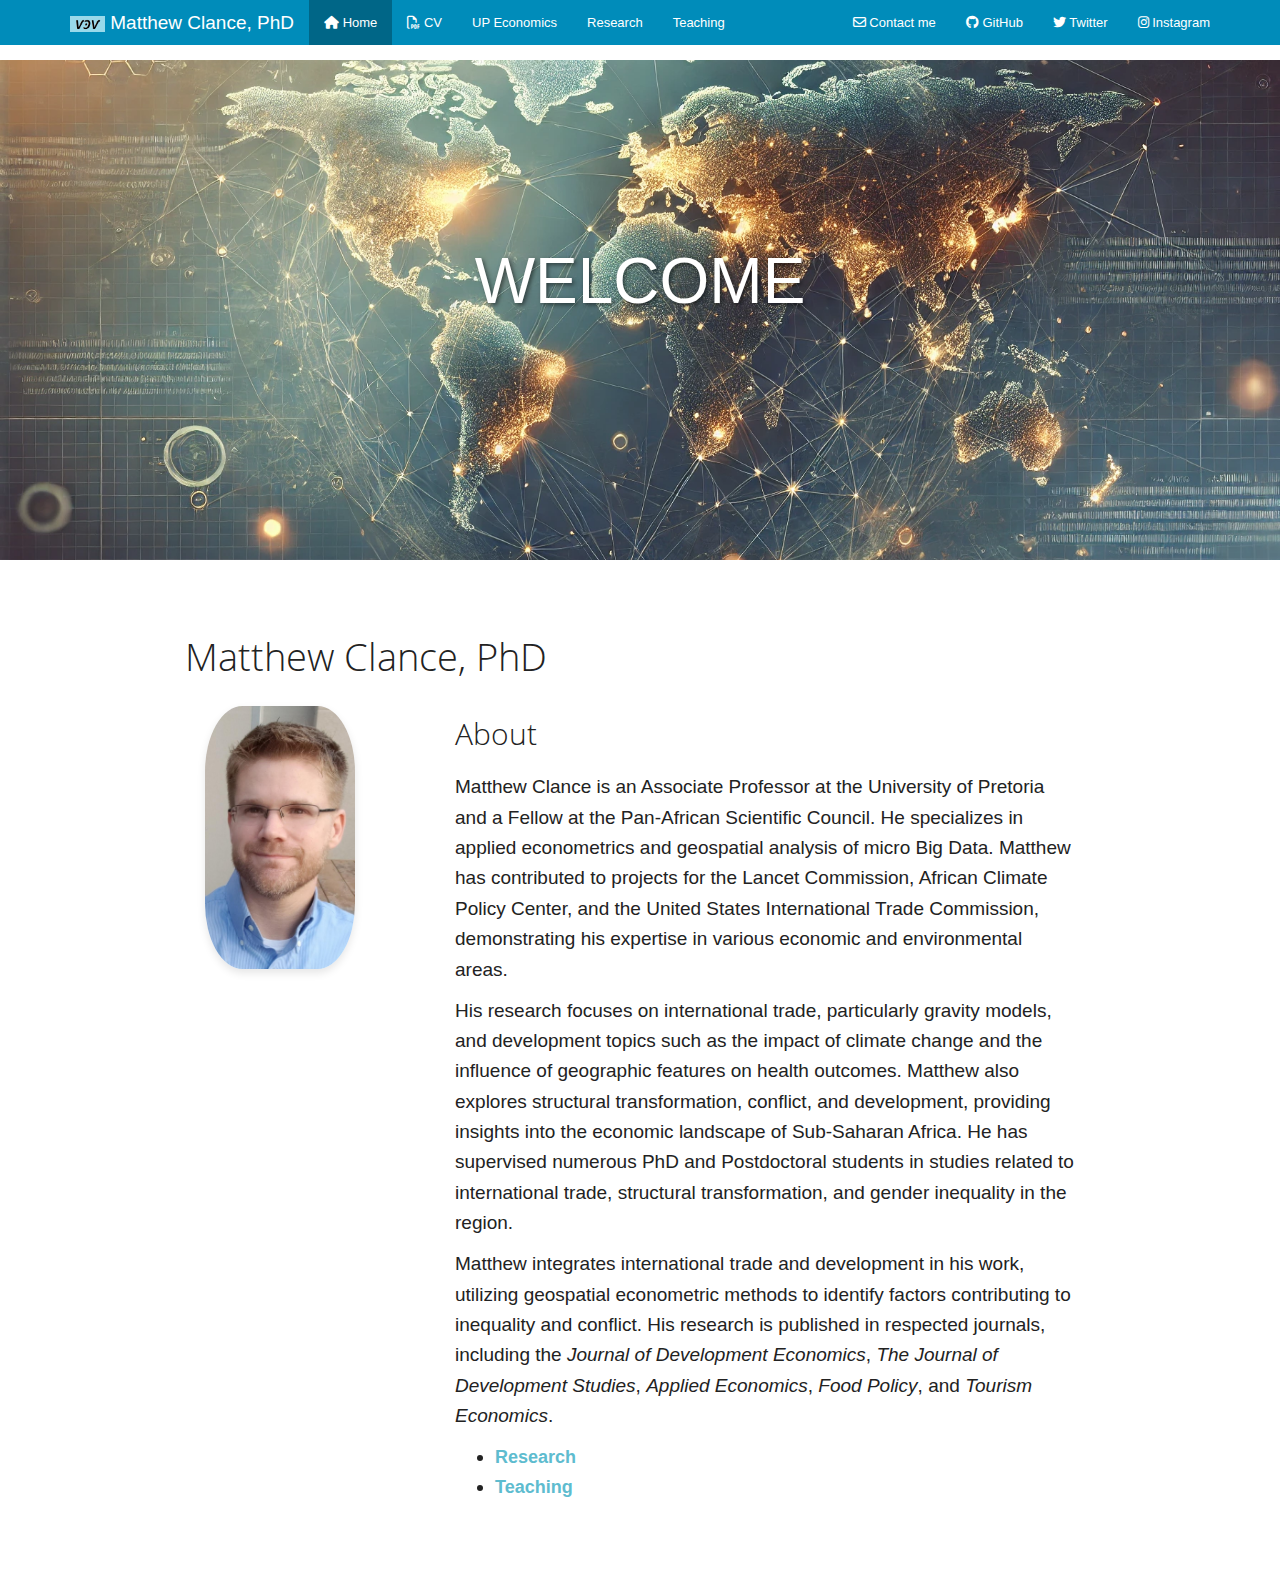
<file: index.html>
<!DOCTYPE html>

<html>

<head>

<meta charset="utf-8" />
<meta name="generator" content="pandoc" />
<meta http-equiv="X-UA-Compatible" content="IE=EDGE" />




<title>Matthew Clance, PhD</title>

<script src="site_libs/header-attrs-2.29/header-attrs.js"></script>
<script src="site_libs/jquery-3.6.0/jquery-3.6.0.min.js"></script>
<meta name="viewport" content="width=device-width, initial-scale=1" />
<link href="site_libs/bootstrap-3.3.5/css/yeti.min.css" rel="stylesheet" />
<script src="site_libs/bootstrap-3.3.5/js/bootstrap.min.js"></script>
<script src="site_libs/bootstrap-3.3.5/shim/html5shiv.min.js"></script>
<script src="site_libs/bootstrap-3.3.5/shim/respond.min.js"></script>
<style>h1 {font-size: 34px;}
       h1.title {font-size: 38px;}
       h2 {font-size: 30px;}
       h3 {font-size: 24px;}
       h4 {font-size: 18px;}
       h5 {font-size: 16px;}
       h6 {font-size: 12px;}
       code {color: inherit; background-color: rgba(0, 0, 0, 0.04);}
       pre:not([class]) { background-color: white }</style>
<script src="site_libs/navigation-1.1/tabsets.js"></script>
<link href="site_libs/font-awesome-6.4.2/css/all.min.css" rel="stylesheet" />
<link href="site_libs/font-awesome-6.4.2/css/v4-shims.min.css" rel="stylesheet" />
<link rel="icon" type="image/png" href="vcv.png" sizes="48x48" />
<div class="hero-container">
  <img src="images/world.webp" alt="World Image" class="hero-image">
  <div class="hero-text">
    <div class="top-text">WELCOME</div>
    <div class="bottom-text"></div> <!-- Properly closed the div -->
  </div>
</div>
<!-- Google tag (gtag.js) -->
<script async src="https://www.googletagmanager.com/gtag/js?id=G-FEVK27LWND"></script>
<script>
  window.dataLayer = window.dataLayer || [];
  function gtag(){dataLayer.push(arguments);}
  gtag('js', new Date());

  gtag('config', 'G-FEVK27LWND');
</script>

<style type="text/css">
  code{white-space: pre-wrap;}
  span.smallcaps{font-variant: small-caps;}
  span.underline{text-decoration: underline;}
  div.column{display: inline-block; vertical-align: top; width: 50%;}
  div.hanging-indent{margin-left: 1.5em; text-indent: -1.5em;}
  ul.task-list{list-style: none;}
    </style>







<link rel="stylesheet" href="personal.css" type="text/css" />



<style type = "text/css">
.main-container {
  max-width: 940px;
  margin-left: auto;
  margin-right: auto;
}
img {
  max-width:100%;
}
.tabbed-pane {
  padding-top: 12px;
}
.html-widget {
  margin-bottom: 20px;
}
button.code-folding-btn:focus {
  outline: none;
}
summary {
  display: list-item;
}
details > summary > p:only-child {
  display: inline;
}
pre code {
  padding: 0;
}
</style>


<style type="text/css">
.dropdown-submenu {
  position: relative;
}
.dropdown-submenu>.dropdown-menu {
  top: 0;
  left: 100%;
  margin-top: -6px;
  margin-left: -1px;
  border-radius: 0 6px 6px 6px;
}
.dropdown-submenu:hover>.dropdown-menu {
  display: block;
}
.dropdown-submenu>a:after {
  display: block;
  content: " ";
  float: right;
  width: 0;
  height: 0;
  border-color: transparent;
  border-style: solid;
  border-width: 5px 0 5px 5px;
  border-left-color: #cccccc;
  margin-top: 5px;
  margin-right: -10px;
}
.dropdown-submenu:hover>a:after {
  border-left-color: #adb5bd;
}
.dropdown-submenu.pull-left {
  float: none;
}
.dropdown-submenu.pull-left>.dropdown-menu {
  left: -100%;
  margin-left: 10px;
  border-radius: 6px 0 6px 6px;
}
</style>

<script type="text/javascript">
// manage active state of menu based on current page
$(document).ready(function () {
  // active menu anchor
  href = window.location.pathname
  href = href.substr(href.lastIndexOf('/') + 1)
  if (href === "")
    href = "index.html";
  var menuAnchor = $('a[href="' + href + '"]');

  // mark the anchor link active (and if it's in a dropdown, also mark that active)
  var dropdown = menuAnchor.closest('li.dropdown');
  if (window.bootstrap) { // Bootstrap 4+
    menuAnchor.addClass('active');
    dropdown.find('> .dropdown-toggle').addClass('active');
  } else { // Bootstrap 3
    menuAnchor.parent().addClass('active');
    dropdown.addClass('active');
  }

  // Navbar adjustments
  var navHeight = $(".navbar").first().height() + 15;
  var style = document.createElement('style');
  var pt = "padding-top: " + navHeight + "px; ";
  var mt = "margin-top: -" + navHeight + "px; ";
  var css = "";
  // offset scroll position for anchor links (for fixed navbar)
  for (var i = 1; i <= 6; i++) {
    css += ".section h" + i + "{ " + pt + mt + "}\n";
  }
  style.innerHTML = "body {" + pt + "padding-bottom: 40px; }\n" + css;
  document.head.appendChild(style);
});
</script>

<!-- tabsets -->

<style type="text/css">
.tabset-dropdown > .nav-tabs {
  display: inline-table;
  max-height: 500px;
  min-height: 44px;
  overflow-y: auto;
  border: 1px solid #ddd;
  border-radius: 4px;
}

.tabset-dropdown > .nav-tabs > li.active:before, .tabset-dropdown > .nav-tabs.nav-tabs-open:before {
  content: "\e259";
  font-family: 'Glyphicons Halflings';
  display: inline-block;
  padding: 10px;
  border-right: 1px solid #ddd;
}

.tabset-dropdown > .nav-tabs.nav-tabs-open > li.active:before {
  content: "\e258";
  font-family: 'Glyphicons Halflings';
  border: none;
}

.tabset-dropdown > .nav-tabs > li.active {
  display: block;
}

.tabset-dropdown > .nav-tabs > li > a,
.tabset-dropdown > .nav-tabs > li > a:focus,
.tabset-dropdown > .nav-tabs > li > a:hover {
  border: none;
  display: inline-block;
  border-radius: 4px;
  background-color: transparent;
}

.tabset-dropdown > .nav-tabs.nav-tabs-open > li {
  display: block;
  float: none;
}

.tabset-dropdown > .nav-tabs > li {
  display: none;
}
</style>

<!-- code folding -->




</head>

<body>


<div class="container-fluid main-container">




<div class="navbar navbar-inverse  navbar-fixed-top" role="navigation">
  <div class="container">
    <div class="navbar-header">
      <button type="button" class="navbar-toggle collapsed" data-toggle="collapse" data-bs-toggle="collapse" data-target="#navbar" data-bs-target="#navbar">
        <span class="icon-bar"></span>
        <span class="icon-bar"></span>
        <span class="icon-bar"></span>
      </button>
      <a class="navbar-brand" href="index.html"><div><img src="images/vcv.png" width="35px" alt="Logo">  Matthew Clance, PhD</div></a>
    </div>
    <div id="navbar" class="navbar-collapse collapse">
      <ul class="nav navbar-nav">
        <li>
  <a href="index.html">
    <span class="fa fa-home"></span>
     
    Home
  </a>
</li>
<li>
  <a href="Clance.CV.pdf">
    <span class="fa fa-file-pdf-o"></span>
     
    CV
  </a>
</li>
<li>
  <a href="https://www.up.ac.za/economics/article/39728/staff">UP Economics</a>
</li>
<li>
  <a href="research.html">Research</a>
</li>
<li>
  <a href="teaching.html">Teaching</a>
</li>
      </ul>
      <ul class="nav navbar-nav navbar-right">
        <li>
  <a href="mailto:matthew.clance@up.ac.za">
    <span class="fa fa-envelope-o"></span>
     
    Contact me
  </a>
</li>
<li>
  <a href="https://github.com/mwclance">
    <span class="fa fa-github"></span>
     
    GitHub
  </a>
</li>
<li>
  <a href="https://twitter.com/matthew_clance">
    <span class="fa fa-twitter"></span>
     
    Twitter
  </a>
</li>
<li>
  <a href="https://www.instagram.com/mwclance/">
    <span class="fa fa-instagram"></span>
     
    Instagram
  </a>
</li>
      </ul>
    </div><!--/.nav-collapse -->
  </div><!--/.container -->
</div><!--/.navbar -->

<div id="header">



<h1 class="title toc-ignore">Matthew Clance, PhD</h1>

</div>


<!-- Google tag (gtag.js) -->
<script async src="https://www.googletagmanager.com/gtag/js?id=G-FEVK27LWND"></script>
<script>
  window.dataLayer = window.dataLayer || [];
  function gtag(){dataLayer.push(arguments);}
  gtag('js', new Date());

  gtag('config', 'G-FEVK27LWND');
</script>
<div class="profile-container">
<img src="images/mc.png" alt="Matthew Clance" class="profile-image">
<div class="profile-text">
<p>
<div id="about" class="section level2">
<h2>About</h2>
<p>Matthew Clance is an Associate Professor at the University of
Pretoria and a Fellow at the Pan-African Scientific Council. He
specializes in applied econometrics and geospatial analysis of micro Big
Data. Matthew has contributed to projects for the Lancet Commission,
African Climate Policy Center, and the United States International Trade
Commission, demonstrating his expertise in various economic and
environmental areas.</p>
<p>His research focuses on international trade, particularly gravity
models, and development topics such as the impact of climate change and
the influence of geographic features on health outcomes. Matthew also
explores structural transformation, conflict, and development, providing
insights into the economic landscape of Sub-Saharan Africa. He has
supervised numerous PhD and Postdoctoral students in studies related to
international trade, structural transformation, and gender inequality in
the region.</p>
<p>Matthew integrates international trade and development in his work,
utilizing geospatial econometric methods to identify factors
contributing to inequality and conflict. His research is published in
respected journals, including the <em>Journal of Development
Economics</em>, <em>The Journal of Development Studies</em>, <em>Applied
Economics</em>, <em>Food Policy</em>, and <em>Tourism
Economics</em>.</p>
<ul>
<li><a href="research.html" class="large-link">Research</a></li>
<li><a href="teaching.html" class="large-link">Teaching</a></li>
</ul>
</p>
</div>
</div>
</div>




</div>

<script>

// add bootstrap table styles to pandoc tables
function bootstrapStylePandocTables() {
  $('tr.odd').parent('tbody').parent('table').addClass('table table-condensed');
}
$(document).ready(function () {
  bootstrapStylePandocTables();
});


</script>

<!-- tabsets -->

<script>
$(document).ready(function () {
  window.buildTabsets("TOC");
});

$(document).ready(function () {
  $('.tabset-dropdown > .nav-tabs > li').click(function () {
    $(this).parent().toggleClass('nav-tabs-open');
  });
});
</script>

<!-- code folding -->


<!-- dynamically load mathjax for compatibility with self-contained -->
<script>
  (function () {
    var script = document.createElement("script");
    script.type = "text/javascript";
    script.src  = "https://mathjax.rstudio.com/latest/MathJax.js?config=TeX-AMS-MML_HTMLorMML";
    document.getElementsByTagName("head")[0].appendChild(script);
  })();
</script>

</body>
</html>
</file>
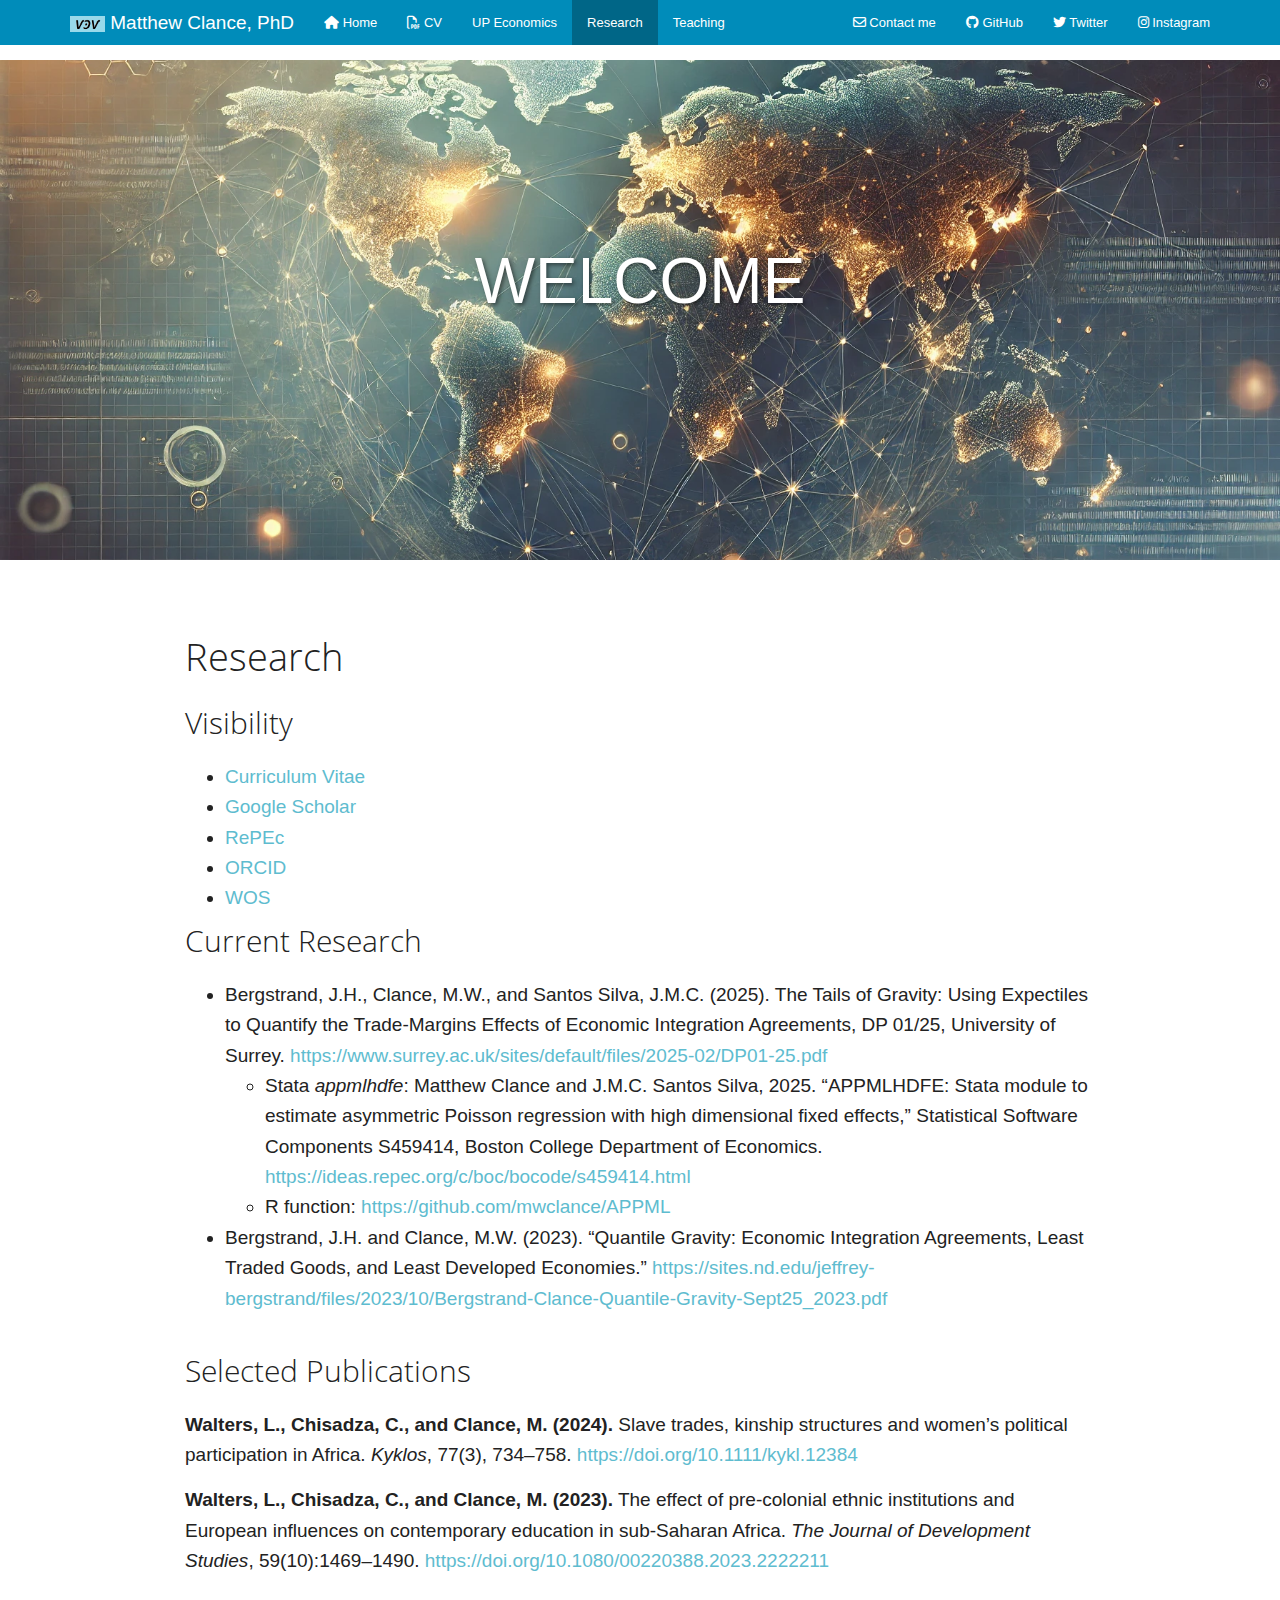
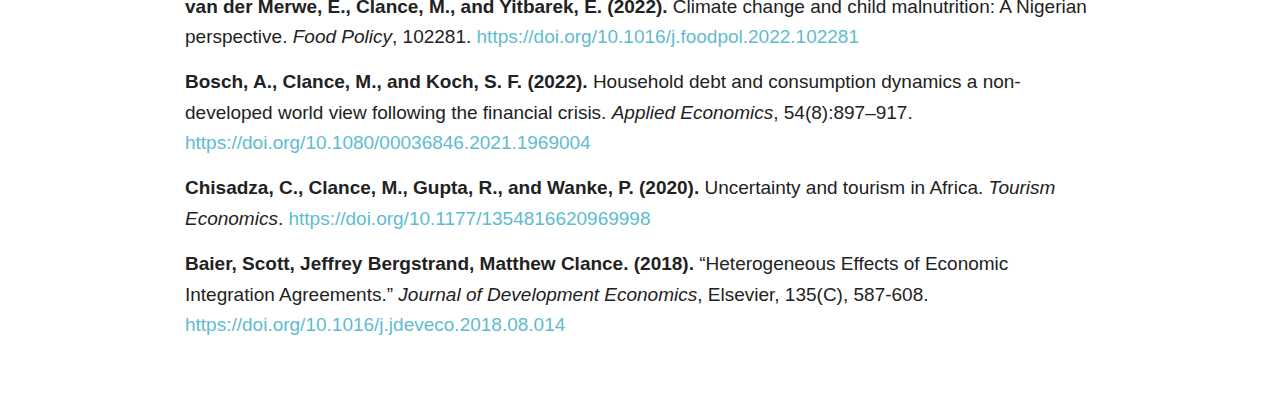
<file: research.html>
<!DOCTYPE html>

<html>

<head>

<meta charset="utf-8" />
<meta name="generator" content="pandoc" />
<meta http-equiv="X-UA-Compatible" content="IE=EDGE" />




<title>Research</title>

<script src="site_libs/header-attrs-2.29/header-attrs.js"></script>
<script src="site_libs/jquery-3.6.0/jquery-3.6.0.min.js"></script>
<meta name="viewport" content="width=device-width, initial-scale=1" />
<link href="site_libs/bootstrap-3.3.5/css/yeti.min.css" rel="stylesheet" />
<script src="site_libs/bootstrap-3.3.5/js/bootstrap.min.js"></script>
<script src="site_libs/bootstrap-3.3.5/shim/html5shiv.min.js"></script>
<script src="site_libs/bootstrap-3.3.5/shim/respond.min.js"></script>
<style>h1 {font-size: 34px;}
       h1.title {font-size: 38px;}
       h2 {font-size: 30px;}
       h3 {font-size: 24px;}
       h4 {font-size: 18px;}
       h5 {font-size: 16px;}
       h6 {font-size: 12px;}
       code {color: inherit; background-color: rgba(0, 0, 0, 0.04);}
       pre:not([class]) { background-color: white }</style>
<script src="site_libs/navigation-1.1/tabsets.js"></script>
<link href="site_libs/font-awesome-6.4.2/css/all.min.css" rel="stylesheet" />
<link href="site_libs/font-awesome-6.4.2/css/v4-shims.min.css" rel="stylesheet" />
<link rel="icon" type="image/png" href="vcv.png" sizes="48x48" />
<div class="hero-container">
  <img src="images/world.webp" alt="World Image" class="hero-image">
  <div class="hero-text">
    <div class="top-text">WELCOME</div>
    <div class="bottom-text"></div> <!-- Properly closed the div -->
  </div>
</div>
<!-- Google tag (gtag.js) -->
<script async src="https://www.googletagmanager.com/gtag/js?id=G-FEVK27LWND"></script>
<script>
  window.dataLayer = window.dataLayer || [];
  function gtag(){dataLayer.push(arguments);}
  gtag('js', new Date());

  gtag('config', 'G-FEVK27LWND');
</script>

<style type="text/css">
  code{white-space: pre-wrap;}
  span.smallcaps{font-variant: small-caps;}
  span.underline{text-decoration: underline;}
  div.column{display: inline-block; vertical-align: top; width: 50%;}
  div.hanging-indent{margin-left: 1.5em; text-indent: -1.5em;}
  ul.task-list{list-style: none;}
    </style>







<link rel="stylesheet" href="personal.css" type="text/css" />



<style type = "text/css">
.main-container {
  max-width: 940px;
  margin-left: auto;
  margin-right: auto;
}
img {
  max-width:100%;
}
.tabbed-pane {
  padding-top: 12px;
}
.html-widget {
  margin-bottom: 20px;
}
button.code-folding-btn:focus {
  outline: none;
}
summary {
  display: list-item;
}
details > summary > p:only-child {
  display: inline;
}
pre code {
  padding: 0;
}
</style>


<style type="text/css">
.dropdown-submenu {
  position: relative;
}
.dropdown-submenu>.dropdown-menu {
  top: 0;
  left: 100%;
  margin-top: -6px;
  margin-left: -1px;
  border-radius: 0 6px 6px 6px;
}
.dropdown-submenu:hover>.dropdown-menu {
  display: block;
}
.dropdown-submenu>a:after {
  display: block;
  content: " ";
  float: right;
  width: 0;
  height: 0;
  border-color: transparent;
  border-style: solid;
  border-width: 5px 0 5px 5px;
  border-left-color: #cccccc;
  margin-top: 5px;
  margin-right: -10px;
}
.dropdown-submenu:hover>a:after {
  border-left-color: #adb5bd;
}
.dropdown-submenu.pull-left {
  float: none;
}
.dropdown-submenu.pull-left>.dropdown-menu {
  left: -100%;
  margin-left: 10px;
  border-radius: 6px 0 6px 6px;
}
</style>

<script type="text/javascript">
// manage active state of menu based on current page
$(document).ready(function () {
  // active menu anchor
  href = window.location.pathname
  href = href.substr(href.lastIndexOf('/') + 1)
  if (href === "")
    href = "index.html";
  var menuAnchor = $('a[href="' + href + '"]');

  // mark the anchor link active (and if it's in a dropdown, also mark that active)
  var dropdown = menuAnchor.closest('li.dropdown');
  if (window.bootstrap) { // Bootstrap 4+
    menuAnchor.addClass('active');
    dropdown.find('> .dropdown-toggle').addClass('active');
  } else { // Bootstrap 3
    menuAnchor.parent().addClass('active');
    dropdown.addClass('active');
  }

  // Navbar adjustments
  var navHeight = $(".navbar").first().height() + 15;
  var style = document.createElement('style');
  var pt = "padding-top: " + navHeight + "px; ";
  var mt = "margin-top: -" + navHeight + "px; ";
  var css = "";
  // offset scroll position for anchor links (for fixed navbar)
  for (var i = 1; i <= 6; i++) {
    css += ".section h" + i + "{ " + pt + mt + "}\n";
  }
  style.innerHTML = "body {" + pt + "padding-bottom: 40px; }\n" + css;
  document.head.appendChild(style);
});
</script>

<!-- tabsets -->

<style type="text/css">
.tabset-dropdown > .nav-tabs {
  display: inline-table;
  max-height: 500px;
  min-height: 44px;
  overflow-y: auto;
  border: 1px solid #ddd;
  border-radius: 4px;
}

.tabset-dropdown > .nav-tabs > li.active:before, .tabset-dropdown > .nav-tabs.nav-tabs-open:before {
  content: "\e259";
  font-family: 'Glyphicons Halflings';
  display: inline-block;
  padding: 10px;
  border-right: 1px solid #ddd;
}

.tabset-dropdown > .nav-tabs.nav-tabs-open > li.active:before {
  content: "\e258";
  font-family: 'Glyphicons Halflings';
  border: none;
}

.tabset-dropdown > .nav-tabs > li.active {
  display: block;
}

.tabset-dropdown > .nav-tabs > li > a,
.tabset-dropdown > .nav-tabs > li > a:focus,
.tabset-dropdown > .nav-tabs > li > a:hover {
  border: none;
  display: inline-block;
  border-radius: 4px;
  background-color: transparent;
}

.tabset-dropdown > .nav-tabs.nav-tabs-open > li {
  display: block;
  float: none;
}

.tabset-dropdown > .nav-tabs > li {
  display: none;
}
</style>

<!-- code folding -->




</head>

<body>


<div class="container-fluid main-container">




<div class="navbar navbar-inverse  navbar-fixed-top" role="navigation">
  <div class="container">
    <div class="navbar-header">
      <button type="button" class="navbar-toggle collapsed" data-toggle="collapse" data-bs-toggle="collapse" data-target="#navbar" data-bs-target="#navbar">
        <span class="icon-bar"></span>
        <span class="icon-bar"></span>
        <span class="icon-bar"></span>
      </button>
      <a class="navbar-brand" href="index.html"><div><img src="images/vcv.png" width="35px" alt="Logo">  Matthew Clance, PhD</div></a>
    </div>
    <div id="navbar" class="navbar-collapse collapse">
      <ul class="nav navbar-nav">
        <li>
  <a href="index.html">
    <span class="fa fa-home"></span>
     
    Home
  </a>
</li>
<li>
  <a href="Clance.CV.pdf">
    <span class="fa fa-file-pdf-o"></span>
     
    CV
  </a>
</li>
<li>
  <a href="https://www.up.ac.za/economics/article/39728/staff">UP Economics</a>
</li>
<li>
  <a href="research.html">Research</a>
</li>
<li>
  <a href="teaching.html">Teaching</a>
</li>
      </ul>
      <ul class="nav navbar-nav navbar-right">
        <li>
  <a href="mailto:matthew.clance@up.ac.za">
    <span class="fa fa-envelope-o"></span>
     
    Contact me
  </a>
</li>
<li>
  <a href="https://github.com/mwclance">
    <span class="fa fa-github"></span>
     
    GitHub
  </a>
</li>
<li>
  <a href="https://twitter.com/matthew_clance">
    <span class="fa fa-twitter"></span>
     
    Twitter
  </a>
</li>
<li>
  <a href="https://www.instagram.com/mwclance/">
    <span class="fa fa-instagram"></span>
     
    Instagram
  </a>
</li>
      </ul>
    </div><!--/.nav-collapse -->
  </div><!--/.container -->
</div><!--/.navbar -->

<div id="header">



<h1 class="title toc-ignore">Research</h1>

</div>


<!-- Google tag (gtag.js) -->
<script async src="https://www.googletagmanager.com/gtag/js?id=G-FEVK27LWND"></script>
<script>
  window.dataLayer = window.dataLayer || [];
  function gtag(){dataLayer.push(arguments);}
  gtag('js', new Date());

  gtag('config', 'G-FEVK27LWND');
</script>
<div id="visibility" class="section level2">
<h2>Visibility</h2>
<ul>
<li><a
href="https://drive.google.com/file/d/11zVCUOp8JxrrUv3IuqplpoB8yVj098Wd/view?usp=sharing">Curriculum
Vitae</a></li>
<li><a href="https://bit.ly/3hm23Oq">Google Scholar</a></li>
<li><a href="https://ideas.repec.org/e/pcl147.html">RePEc</a></li>
<li><a href="https://orcid.org/0000-0002-9280-7324">ORCID</a></li>
<li><a
href="https://www.webofscience.com/wos/author/record/1802162">WOS</a></li>
</ul>
</div>
<div id="current-research" class="section level2">
<h2>Current Research</h2>
<ul>
<li>Bergstrand, J.H., Clance, M.W., and Santos Silva, J.M.C. (2025). The
Tails of Gravity: Using Expectiles to Quantify the Trade-Margins Effects
of Economic Integration Agreements, DP 01/25, University of Surrey. <a
href="https://www.surrey.ac.uk/sites/default/files/2025-02/DP01-25.pdf">https://www.surrey.ac.uk/sites/default/files/2025-02/DP01-25.pdf</a>
<ul>
<li>Stata <em>appmlhdfe</em>: Matthew Clance and J.M.C. Santos Silva,
2025. “APPMLHDFE: Stata module to estimate asymmetric Poisson regression
with high dimensional fixed effects,” Statistical Software Components
S459414, Boston College Department of Economics. <a
href="https://ideas.repec.org/c/boc/bocode/s459414.html">https://ideas.repec.org/c/boc/bocode/s459414.html</a></li>
<li>R function: <a
href="https://github.com/mwclance/APPML">https://github.com/mwclance/APPML</a></li>
</ul></li>
<li>Bergstrand, J.H. and Clance, M.W. (2023). “Quantile Gravity:
Economic Integration Agreements, Least Traded Goods, and Least Developed
Economies.” <a
href="https://sites.nd.edu/jeffrey-bergstrand/files/2023/10/Bergstrand-Clance-Quantile-Gravity-Sept25_2023.pdf">https://sites.nd.edu/jeffrey-bergstrand/files/2023/10/Bergstrand-Clance-Quantile-Gravity-Sept25_2023.pdf</a></li>
</ul>
</div>
<div id="selected-publications" class="section level2 sp-section">
<h2 class="sp-section">Selected Publications</h2>
<ul>
<li><p><strong>Walters, L., Chisadza, C., and Clance, M.
(2024).</strong> Slave trades, kinship structures and women’s political
participation in Africa. <em>Kyklos</em>, 77(3), 734–758. <a
href="https://doi.org/10.1111/kykl.12384">https://doi.org/10.1111/kykl.12384</a></p></li>
<li><p><strong>Walters, L., Chisadza, C., and Clance, M.
(2023).</strong> The effect of pre-colonial ethnic institutions and
European influences on contemporary education in sub-Saharan Africa.
<em>The Journal of Development Studies</em>, 59(10):1469–1490. <a
href="https://doi.org/10.1080/00220388.2023.2222211">https://doi.org/10.1080/00220388.2023.2222211</a></p></li>
<li><p><strong>van der Merwe, E., Clance, M., and Yitbarek, E.
(2022).</strong> Climate change and child malnutrition: A Nigerian
perspective. <em>Food Policy</em>, 102281. <a
href="https://doi.org/10.1016/j.foodpol.2022.102281">https://doi.org/10.1016/j.foodpol.2022.102281</a></p></li>
<li><p><strong>Bosch, A., Clance, M., and Koch, S. F. (2022).</strong>
Household debt and consumption dynamics a non-developed world view
following the financial crisis. <em>Applied Economics</em>,
54(8):897–917. <a
href="https://doi.org/10.1080/00036846.2021.1969004">https://doi.org/10.1080/00036846.2021.1969004</a></p></li>
<li><p><strong>Chisadza, C., Clance, M., Gupta, R., and Wanke, P.
(2020).</strong> Uncertainty and tourism in Africa. <em>Tourism
Economics</em>. <a
href="https://doi.org/10.1177/1354816620969998">https://doi.org/10.1177/1354816620969998</a></p></li>
<li><p><strong>Baier, Scott, Jeffrey Bergstrand, Matthew Clance.
(2018).</strong> “Heterogeneous Effects of Economic Integration
Agreements.” <em>Journal of Development Economics</em>, Elsevier,
135(C), 587-608. <a
href="https://doi.org/10.1016/j.jdeveco.2018.08.014">https://doi.org/10.1016/j.jdeveco.2018.08.014</a></p></li>
</ul>
</div>




</div>

<script>

// add bootstrap table styles to pandoc tables
function bootstrapStylePandocTables() {
  $('tr.odd').parent('tbody').parent('table').addClass('table table-condensed');
}
$(document).ready(function () {
  bootstrapStylePandocTables();
});


</script>

<!-- tabsets -->

<script>
$(document).ready(function () {
  window.buildTabsets("TOC");
});

$(document).ready(function () {
  $('.tabset-dropdown > .nav-tabs > li').click(function () {
    $(this).parent().toggleClass('nav-tabs-open');
  });
});
</script>

<!-- code folding -->


<!-- dynamically load mathjax for compatibility with self-contained -->
<script>
  (function () {
    var script = document.createElement("script");
    script.type = "text/javascript";
    script.src  = "https://mathjax.rstudio.com/latest/MathJax.js?config=TeX-AMS-MML_HTMLorMML";
    document.getElementsByTagName("head")[0].appendChild(script);
  })();
</script>

</body>
</html>
</file>
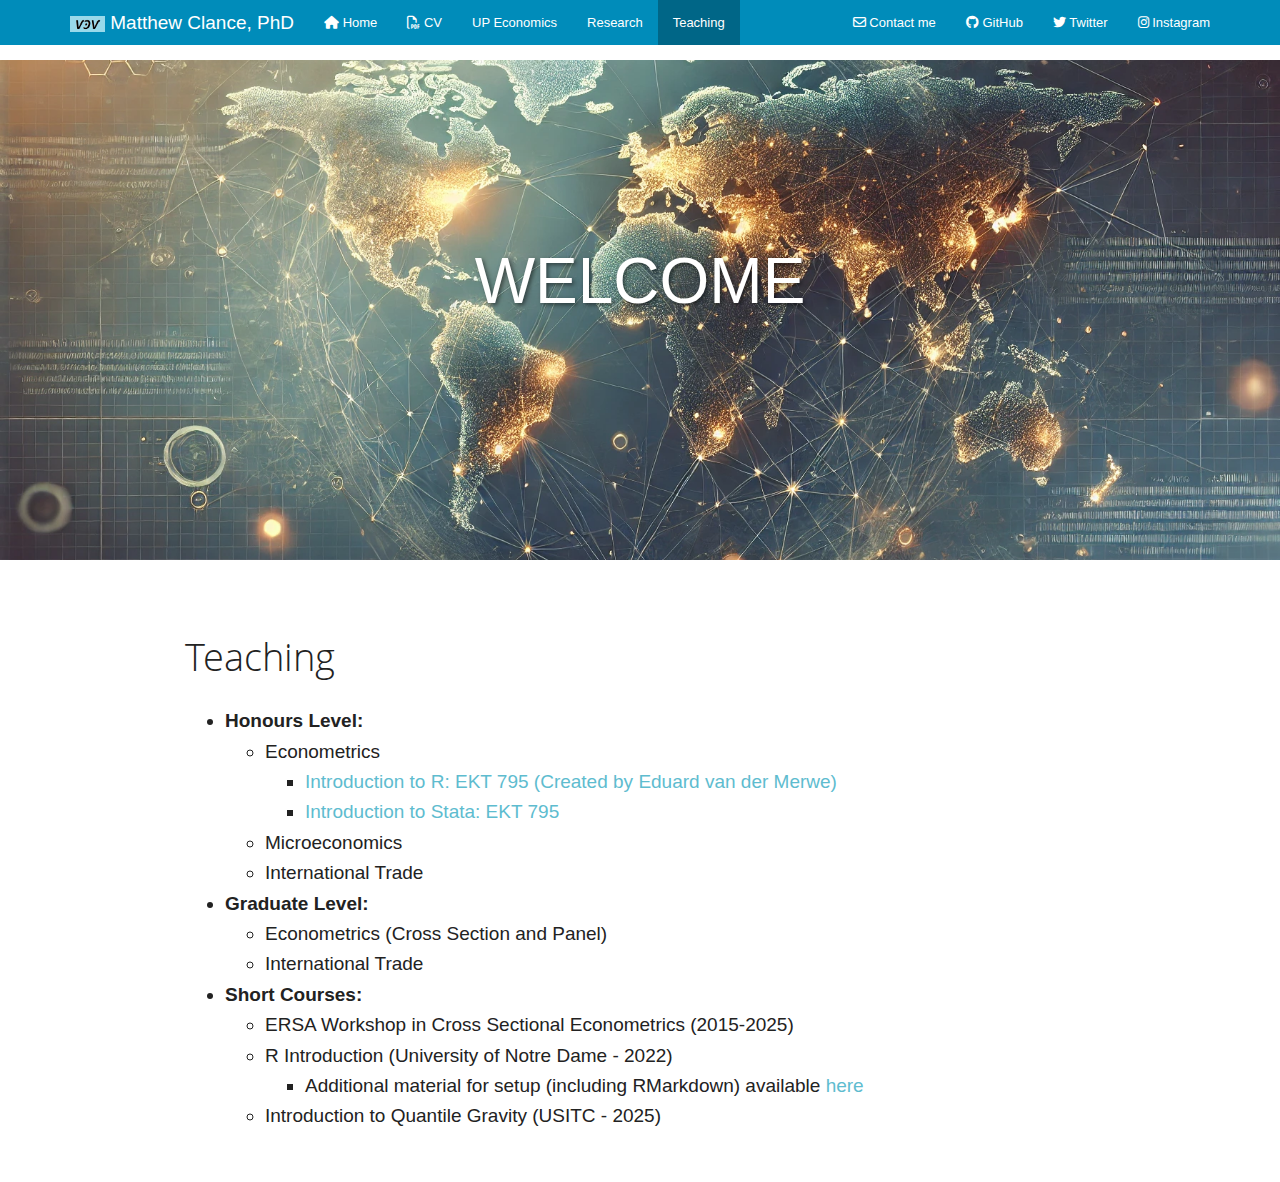
<file: teaching.html>
<!DOCTYPE html>

<html>

<head>

<meta charset="utf-8" />
<meta name="generator" content="pandoc" />
<meta http-equiv="X-UA-Compatible" content="IE=EDGE" />




<title>Teaching</title>

<script src="site_libs/header-attrs-2.29/header-attrs.js"></script>
<script src="site_libs/jquery-3.6.0/jquery-3.6.0.min.js"></script>
<meta name="viewport" content="width=device-width, initial-scale=1" />
<link href="site_libs/bootstrap-3.3.5/css/yeti.min.css" rel="stylesheet" />
<script src="site_libs/bootstrap-3.3.5/js/bootstrap.min.js"></script>
<script src="site_libs/bootstrap-3.3.5/shim/html5shiv.min.js"></script>
<script src="site_libs/bootstrap-3.3.5/shim/respond.min.js"></script>
<style>h1 {font-size: 34px;}
       h1.title {font-size: 38px;}
       h2 {font-size: 30px;}
       h3 {font-size: 24px;}
       h4 {font-size: 18px;}
       h5 {font-size: 16px;}
       h6 {font-size: 12px;}
       code {color: inherit; background-color: rgba(0, 0, 0, 0.04);}
       pre:not([class]) { background-color: white }</style>
<script src="site_libs/navigation-1.1/tabsets.js"></script>
<link href="site_libs/font-awesome-6.4.2/css/all.min.css" rel="stylesheet" />
<link href="site_libs/font-awesome-6.4.2/css/v4-shims.min.css" rel="stylesheet" />
<link rel="icon" type="image/png" href="vcv.png" sizes="48x48" />
<div class="hero-container">
  <img src="images/world.webp" alt="World Image" class="hero-image">
  <div class="hero-text">
    <div class="top-text">WELCOME</div>
    <div class="bottom-text"></div> <!-- Properly closed the div -->
  </div>
</div>
<!-- Google tag (gtag.js) -->
<script async src="https://www.googletagmanager.com/gtag/js?id=G-FEVK27LWND"></script>
<script>
  window.dataLayer = window.dataLayer || [];
  function gtag(){dataLayer.push(arguments);}
  gtag('js', new Date());

  gtag('config', 'G-FEVK27LWND');
</script>

<style type="text/css">
  code{white-space: pre-wrap;}
  span.smallcaps{font-variant: small-caps;}
  span.underline{text-decoration: underline;}
  div.column{display: inline-block; vertical-align: top; width: 50%;}
  div.hanging-indent{margin-left: 1.5em; text-indent: -1.5em;}
  ul.task-list{list-style: none;}
    </style>







<link rel="stylesheet" href="personal.css" type="text/css" />



<style type = "text/css">
.main-container {
  max-width: 940px;
  margin-left: auto;
  margin-right: auto;
}
img {
  max-width:100%;
}
.tabbed-pane {
  padding-top: 12px;
}
.html-widget {
  margin-bottom: 20px;
}
button.code-folding-btn:focus {
  outline: none;
}
summary {
  display: list-item;
}
details > summary > p:only-child {
  display: inline;
}
pre code {
  padding: 0;
}
</style>


<style type="text/css">
.dropdown-submenu {
  position: relative;
}
.dropdown-submenu>.dropdown-menu {
  top: 0;
  left: 100%;
  margin-top: -6px;
  margin-left: -1px;
  border-radius: 0 6px 6px 6px;
}
.dropdown-submenu:hover>.dropdown-menu {
  display: block;
}
.dropdown-submenu>a:after {
  display: block;
  content: " ";
  float: right;
  width: 0;
  height: 0;
  border-color: transparent;
  border-style: solid;
  border-width: 5px 0 5px 5px;
  border-left-color: #cccccc;
  margin-top: 5px;
  margin-right: -10px;
}
.dropdown-submenu:hover>a:after {
  border-left-color: #adb5bd;
}
.dropdown-submenu.pull-left {
  float: none;
}
.dropdown-submenu.pull-left>.dropdown-menu {
  left: -100%;
  margin-left: 10px;
  border-radius: 6px 0 6px 6px;
}
</style>

<script type="text/javascript">
// manage active state of menu based on current page
$(document).ready(function () {
  // active menu anchor
  href = window.location.pathname
  href = href.substr(href.lastIndexOf('/') + 1)
  if (href === "")
    href = "index.html";
  var menuAnchor = $('a[href="' + href + '"]');

  // mark the anchor link active (and if it's in a dropdown, also mark that active)
  var dropdown = menuAnchor.closest('li.dropdown');
  if (window.bootstrap) { // Bootstrap 4+
    menuAnchor.addClass('active');
    dropdown.find('> .dropdown-toggle').addClass('active');
  } else { // Bootstrap 3
    menuAnchor.parent().addClass('active');
    dropdown.addClass('active');
  }

  // Navbar adjustments
  var navHeight = $(".navbar").first().height() + 15;
  var style = document.createElement('style');
  var pt = "padding-top: " + navHeight + "px; ";
  var mt = "margin-top: -" + navHeight + "px; ";
  var css = "";
  // offset scroll position for anchor links (for fixed navbar)
  for (var i = 1; i <= 6; i++) {
    css += ".section h" + i + "{ " + pt + mt + "}\n";
  }
  style.innerHTML = "body {" + pt + "padding-bottom: 40px; }\n" + css;
  document.head.appendChild(style);
});
</script>

<!-- tabsets -->

<style type="text/css">
.tabset-dropdown > .nav-tabs {
  display: inline-table;
  max-height: 500px;
  min-height: 44px;
  overflow-y: auto;
  border: 1px solid #ddd;
  border-radius: 4px;
}

.tabset-dropdown > .nav-tabs > li.active:before, .tabset-dropdown > .nav-tabs.nav-tabs-open:before {
  content: "\e259";
  font-family: 'Glyphicons Halflings';
  display: inline-block;
  padding: 10px;
  border-right: 1px solid #ddd;
}

.tabset-dropdown > .nav-tabs.nav-tabs-open > li.active:before {
  content: "\e258";
  font-family: 'Glyphicons Halflings';
  border: none;
}

.tabset-dropdown > .nav-tabs > li.active {
  display: block;
}

.tabset-dropdown > .nav-tabs > li > a,
.tabset-dropdown > .nav-tabs > li > a:focus,
.tabset-dropdown > .nav-tabs > li > a:hover {
  border: none;
  display: inline-block;
  border-radius: 4px;
  background-color: transparent;
}

.tabset-dropdown > .nav-tabs.nav-tabs-open > li {
  display: block;
  float: none;
}

.tabset-dropdown > .nav-tabs > li {
  display: none;
}
</style>

<!-- code folding -->




</head>

<body>


<div class="container-fluid main-container">




<div class="navbar navbar-inverse  navbar-fixed-top" role="navigation">
  <div class="container">
    <div class="navbar-header">
      <button type="button" class="navbar-toggle collapsed" data-toggle="collapse" data-bs-toggle="collapse" data-target="#navbar" data-bs-target="#navbar">
        <span class="icon-bar"></span>
        <span class="icon-bar"></span>
        <span class="icon-bar"></span>
      </button>
      <a class="navbar-brand" href="index.html"><div><img src="images/vcv.png" width="35px" alt="Logo">  Matthew Clance, PhD</div></a>
    </div>
    <div id="navbar" class="navbar-collapse collapse">
      <ul class="nav navbar-nav">
        <li>
  <a href="index.html">
    <span class="fa fa-home"></span>
     
    Home
  </a>
</li>
<li>
  <a href="Clance.CV.pdf">
    <span class="fa fa-file-pdf-o"></span>
     
    CV
  </a>
</li>
<li>
  <a href="https://www.up.ac.za/economics/article/39728/staff">UP Economics</a>
</li>
<li>
  <a href="research.html">Research</a>
</li>
<li>
  <a href="teaching.html">Teaching</a>
</li>
      </ul>
      <ul class="nav navbar-nav navbar-right">
        <li>
  <a href="mailto:matthew.clance@up.ac.za">
    <span class="fa fa-envelope-o"></span>
     
    Contact me
  </a>
</li>
<li>
  <a href="https://github.com/mwclance">
    <span class="fa fa-github"></span>
     
    GitHub
  </a>
</li>
<li>
  <a href="https://twitter.com/matthew_clance">
    <span class="fa fa-twitter"></span>
     
    Twitter
  </a>
</li>
<li>
  <a href="https://www.instagram.com/mwclance/">
    <span class="fa fa-instagram"></span>
     
    Instagram
  </a>
</li>
      </ul>
    </div><!--/.nav-collapse -->
  </div><!--/.container -->
</div><!--/.navbar -->

<div id="header">



<h1 class="title toc-ignore">Teaching</h1>

</div>


<!-- Google tag (gtag.js) -->
<script async src="https://www.googletagmanager.com/gtag/js?id=G-FEVK27LWND"></script>
<script>
  window.dataLayer = window.dataLayer || [];
  function gtag(){dataLayer.push(arguments);}
  gtag('js', new Date());
  gtag('config', 'G-FEVK27LWND');
</script>
<ul>
<li><strong>Honours Level:</strong>
<ul>
<li>Econometrics
<ul>
<li><a
href="https://drive.google.com/drive/folders/1eiTd0ZcpTPae0Z89AFLKPtMIhTnciUM3?usp=drive_link">Introduction
to R: EKT 795 (Created by Eduard van der Merwe)</a></li>
<li><a
href="https://drive.google.com/drive/folders/1FPnumlSxkKO3raxLevHkms6WJb3IIcpt?usp=sharing">Introduction
to Stata: EKT 795</a></li>
</ul></li>
<li>Microeconomics</li>
<li>International Trade</li>
</ul></li>
<li><strong>Graduate Level:</strong>
<ul>
<li>Econometrics (Cross Section and Panel)</li>
<li>International Trade</li>
</ul></li>
<li><strong>Short Courses:</strong>
<ul>
<li>ERSA Workshop in Cross Sectional Econometrics (2015-2025)</li>
<li>R Introduction (University of Notre Dame - 2022)
<ul>
<li>Additional material for setup (including RMarkdown) available <a
href="setup-guide.html">here</a></li>
</ul></li>
<li>Introduction to Quantile Gravity (USITC - 2025)</li>
</ul></li>
</ul>




</div>

<script>

// add bootstrap table styles to pandoc tables
function bootstrapStylePandocTables() {
  $('tr.odd').parent('tbody').parent('table').addClass('table table-condensed');
}
$(document).ready(function () {
  bootstrapStylePandocTables();
});


</script>

<!-- tabsets -->

<script>
$(document).ready(function () {
  window.buildTabsets("TOC");
});

$(document).ready(function () {
  $('.tabset-dropdown > .nav-tabs > li').click(function () {
    $(this).parent().toggleClass('nav-tabs-open');
  });
});
</script>

<!-- code folding -->


<!-- dynamically load mathjax for compatibility with self-contained -->
<script>
  (function () {
    var script = document.createElement("script");
    script.type = "text/javascript";
    script.src  = "https://mathjax.rstudio.com/latest/MathJax.js?config=TeX-AMS-MML_HTMLorMML";
    document.getElementsByTagName("head")[0].appendChild(script);
  })();
</script>

</body>
</html>
</file>
<file: personal.css>
/*------------- Whole Document---------------- */
body {
    font-family: 'Muli', sans-serif;
    font-size: 19px;
    line-height: 1.6;
}

/* Links */
a { 
  color: #5ebccf;
}

a:hover {
  color: #50a0b0;
  text-decoration: underline;
}

/*----------------ADDING WHITE SPACE-------------*/
.title {
  margin-top: 2em !important;
  margin-bottom: 0.75em;
}

/* Adjusting padding to counteract theme's negative top margin */
.section h1,
.section h2, 
.section h3, 
.section h4, 
.section h5 { 
  padding-top: 2em !important; /* Adds padding to counteract negative margins */
  margin-bottom: 0.75em;
  margin-left: 0em !important;
}

/* Space Between TOC and Righthand side content on large screens */
@media (min-width: 992px) {
    .col-md-9 {
      width: 75%;
      padding-left: 5em !important;
    }
}

/*----------LOGO above TOC---------*/
#TOC::before {
  content: "";
  display: inline-block; /* Allows the image to sit beside the text */
  width: 150px; /* Adjust as needed */
  height: 150px; /* Adjust as needed */
  vertical-align: top; /* Aligns image with text */
  margin: 2em 40px 40px 0; /* Increased right margin */
  background-image: url("images/mc.png");
  background-size: contain;
  background-position: center;
  background-repeat: no-repeat;
}

/* Clearfix for #TOC */
#TOC::after {
  content: "";
  display: table;
  clear: both;
}

/*----------------NAVBAR---------------*/
.navbar-default {
    background-color: #141c25;
    margin-bottom: 0; /* Removes bottom margin */
    padding-bottom: 0; /* Removes bottom padding */
}

.navbar-default .navbar-nav > li > a {
  padding-top: 15px; /* Adjusts vertical padding for navbar links */
  padding-bottom: 15px;
}

/* Dropdown menu color */
.navbar-default .dropdown-menu {
  background-color: #141c25;
}

/* Dropdown menu hover color */
.navbar-default .dropdown-menu>li>a:hover {
  background-color: #202831f2;
}

/* Navbar Links when hovered */
.navbar-default .dropdown-menu>.active>a,
.navbar-default .navbar-nav>.active>a:hover, 
.navbar-default .navbar-nav:hover, 
.navbar-default .navbar-nav>li>a:hover, 
a.navbar-brand:hover {
  color: #ffffffab !important;
  background-color: #141c25;
}

/*------------FOOTER----------*/
/* Divider line above footer */
.footer hr{
  width: 100%;
}

.footer {
  font-size: 16px;
  color: #808080;
  text-align: center;
  width: 90%;
  margin: 3rem auto;
  font-weight: 300;
}

.footer.logo {
  width: 25px;
  margin: 0px !important;
}

.rstudio4edu-footer {
  font-size: 12px;
  text-transform: uppercase;
}

.tocify-extend-page {
  height: 0px !important; /* Gets rid of extra space after footer */
}

/* -----------HERO IMAGE AT TOP OF PAGE -----------*/
/* Hero Container */
.hero-container {
  position: relative; /* Establishes a containing block for absolutely positioned elements */
  width: 100%;
  height: 500px; /* Adjust as needed */
  overflow: hidden; /* Hides any overflowing content */
  margin-top: 0; /* Ensure no top margin */
  padding-top: 0; /* Ensure no top padding */
}

/* Hero Image */
.hero-image {
  width: 100%;
  height: 100%;
  object-fit: cover; /* Maintains aspect ratio and covers the container without stretching */
  display: block; /* Removes any unwanted spacing below the image */
}

/* Hero Text Container */
.hero-text {
  position: absolute; /* Positions the text relative to .hero-container */
  top: 50%; /* Centers vertically */
  left: 50%; /* Centers horizontally */
  transform: translate(-50%, -50%); /* Offsets the text to be perfectly centered */
  text-align: center; /* Centers text if it's multi-line */
  width: 80%; /* Optional: Limits the width of the text for better readability */
  margin: 0; /* Remove any additional margins */
  padding: 0; /* Remove any additional padding */
}

/* Top Text Styling */
.top-text {
  font-size: 64px;
  padding-bottom: 0.5em;
  text-transform: uppercase;
  color: white; /* Equivalent to #ffffff72 */
  text-shadow: 2px 2px 4px rgba(0, 0, 0, 0.5); /* Enhances text visibility against the image */
}

/* Bottom Text Styling */
.bottom-text {
  letter-spacing: 0.065em;
  line-height: 1em;
  font-size: 68px;
  text-transform: uppercase;
  color: #ffffff;
  margin-bottom: 2.5rem;
  font-weight: bold;
  text-shadow: 2px 2px 4px rgba(0, 0, 0, 0.5); /* Enhances text visibility against the image */
}

/* Responsive Adjustments */
@media (max-width: 768px) {
  .hero-container {
    height: 300px; /* Reduced height for smaller screens */
  }
  
  .bottom-text {
    font-size: 48px; /* Smaller text on mobile devices */
    margin-bottom: 1.5rem;
  }
  
  .top-text {
    font-size: 44px;
    padding-bottom: 0.3em;
  }
}

/* NO TOC on mobile */
@media (max-width: 767px) {
  .about-container {
    flex-direction: column;
    align-items: center;
  }

  .profile-image {
    width: 120px; /* Smaller size on mobile */
    margin-right: 0;
    margin-bottom: 15px;
  }

  .button-container {
    text-align: center;
  }
}

@media (max-width: 767px) {
  /* Override any text centering for body text */
  body, h1, h2, h3, h4, h5, h6, p {
    text-align: left !important;
  }
}

/*----------BUTTON STYLING----------*/
/* Button Styling */
.btn {
  display: inline-block;
  padding: 10px 25px;
  margin: 10px 10px 0 0; /* Top margin for spacing */
  font-size: 16px;
  text-decoration: none;
  color: #fff;
  background-color: #007bff; /* Blue color */
  border-radius: 4px;
  transition: background-color 0.3s ease;
}

.btn-primary {
  background-color: #007bff; /* Blue */
}

.btn-primary:hover {
  background-color: #0056b3; /* Darker blue on hover */
}

/* Button Container */
.button-container {
  margin-top: 20px; /* Adds space above the buttons */
}

/* Ensure all section headers are left-aligned */
h1, h2, h3, h4, h5, h6 {
  text-align: left;
}

/* Research Visibility and Selected Publications Sections */
#research-visibility, #selected-publications {
  margin-top: 40px;
}

#selected-publications ul {
  list-style-type: none;
  padding: 0;
}

#selected-publications li {
  margin-bottom: 15px;
  line-height: 1.6;
}

/* Responsive Design for Research Sections */
@media (max-width: 767px) {
  /* Adjust styles as needed for smaller screens */
  
  #research-visibility, #selected-publications {
    text-align: center;
  }
}

/* Smooth Scrolling */
html {
  scroll-behavior: smooth;
}


/*----------PROFILE IMAGE AND TEXT STYLING----------*/
/* Container for Profile Image and Text */
.profile-container {
  display: flex; /* Enables side-by-side layout */
  align-items: flex-start; /* Aligns items at the top */
  margin: 20px; /* Adds space around the container */
}

/* Styling the Profile Image */
.profile-image {
  width: 150px; /* Desired size */
  max-width: 100%; /* Prevents the image from exceeding its container */
  height: auto; /* Maintains aspect ratio */
  border-radius: 25%; /* Rounds the corners of the image */
  margin-right: 100px; /* Adds space to the right of the image */
  box-shadow: 0 4px 8px rgba(0, 0, 0, 0.1); /* Optional: Adds a subtle shadow */
}

/* Styling the Profile Text */
.profile-text {
  flex: 1; /* Allows the text to take up remaining space */
  text-align: left; /* Ensures text is left-aligned */
}

/* Responsive Design for Profile */
@media (max-width: 767px) {
  .profile-container {
    flex-direction: column; /* Stacks image and text vertically on small screens */
    align-items: center; /* Centers items horizontally */
  }

  .profile-image {
    margin-right: 0; /* Removes right margin on small screens */
    margin-bottom: 20px; /* Adds space below the image */
    width: 200px; /* Adjusts image size for smaller screens */
  }

  .profile-text {
    text-align: center; /* Centers text on small screens */
  }
}

/* Custom class for larger links */
.large-link {
    font-size: 18px;       /* Adjust the size as desired */
    font-weight: bold;     /* Optional: Makes the text bold */
    color: #5ebccf;        /* Optional: Ensures the link color matches your theme */
    text-decoration: none; /* Optional: Removes the underline */
}

.large-link:hover {
    color: #50a0b0;        /* Optional: Changes color on hover */
    text-decoration: underline; /* Optional: Adds underline on hover */
}

/* Custom class for spacing above Selected Publications */
.sp-section {
    margin-top: 140px; /* Adjust this value to increase or decrease spacing */
}
</file>
<file: site_libs/bootstrap-3.3.5/css/yeti.min.css>
@font-face {
  font-family: 'Open Sans';
  font-style: normal;
  font-weight: 300;
  src: url(fonts/OpenSansLight.ttf) format('truetype');
}
@font-face {
  font-family: 'Open Sans';
  font-style: normal;
  font-weight: 400;
  src: url(fonts/OpenSans.ttf) format('truetype');
}
@font-face {
  font-family: 'Open Sans';
  font-style: normal;
  font-weight: 700;
  src: url(fonts/OpenSansBold.ttf) format('truetype');
}
@font-face {
  font-family: 'Open Sans';
  font-style: italic;
  font-weight: 300;
  src: url(fonts/OpenSansLightItalic.ttf) format('truetype');
}
@font-face {
  font-family: 'Open Sans';
  font-style: italic;
  font-weight: 400;
  src: url(fonts/OpenSansItalic.ttf) format('truetype');
}
@font-face {
  font-family: 'Open Sans';
  font-style: italic;
  font-weight: 700;
  src: url(fonts/OpenSansBoldItalic.ttf) format('truetype');
}


/*!
 * bootswatch v3.3.6
 * Homepage: http://bootswatch.com
 * Copyright 2012-2015 Thomas Park
 * Licensed under MIT
 * Based on Bootstrap
*//*!
 * Bootstrap v3.3.6 (http://getbootstrap.com)
 * Copyright 2011-2015 Twitter, Inc.
 * Licensed under MIT (https://github.com/twbs/bootstrap/blob/master/LICENSE)
 *//*! normalize.css v3.0.3 | MIT License | github.com/necolas/normalize.css */html{font-family:sans-serif;-ms-text-size-adjust:100%;-webkit-text-size-adjust:100%}body{margin:0}article,aside,details,figcaption,figure,footer,header,hgroup,main,menu,nav,section,summary{display:block}audio,canvas,progress,video{display:inline-block;vertical-align:baseline}audio:not([controls]){display:none;height:0}[hidden],template{display:none}a{background-color:transparent}a:active,a:hover{outline:0}abbr[title]{border-bottom:1px dotted}b,strong{font-weight:bold}dfn{font-style:italic}h1{font-size:2em;margin:0.67em 0}mark{background:#ff0;color:#000}small{font-size:80%}sub,sup{font-size:75%;line-height:0;position:relative;vertical-align:baseline}sup{top:-0.5em}sub{bottom:-0.25em}img{border:0}svg:not(:root){overflow:hidden}figure{margin:1em 40px}hr{-webkit-box-sizing:content-box;-moz-box-sizing:content-box;box-sizing:content-box;height:0}pre{overflow:auto}code,kbd,pre,samp{font-family:monospace, monospace;font-size:1em}button,input,optgroup,select,textarea{color:inherit;font:inherit;margin:0}button{overflow:visible}button,select{text-transform:none}button,html input[type="button"],input[type="reset"],input[type="submit"]{-webkit-appearance:button;cursor:pointer}button[disabled],html input[disabled]{cursor:default}button::-moz-focus-inner,input::-moz-focus-inner{border:0;padding:0}input{line-height:normal}input[type="checkbox"],input[type="radio"]{-webkit-box-sizing:border-box;-moz-box-sizing:border-box;box-sizing:border-box;padding:0}input[type="number"]::-webkit-inner-spin-button,input[type="number"]::-webkit-outer-spin-button{height:auto}input[type="search"]{-webkit-appearance:textfield;-webkit-box-sizing:content-box;-moz-box-sizing:content-box;box-sizing:content-box}input[type="search"]::-webkit-search-cancel-button,input[type="search"]::-webkit-search-decoration{-webkit-appearance:none}fieldset{border:1px solid #c0c0c0;margin:0 2px;padding:0.35em 0.625em 0.75em}legend{border:0;padding:0}textarea{overflow:auto}optgroup{font-weight:bold}table{border-collapse:collapse;border-spacing:0}td,th{padding:0}/*! Source: https://github.com/h5bp/html5-boilerplate/blob/master/src/css/main.css */@media print{*,*:before,*:after{background:transparent !important;color:#000 !important;-webkit-box-shadow:none !important;box-shadow:none !important;text-shadow:none !important}a,a:visited{text-decoration:underline}a[href]:after{content:" (" attr(href) ")"}abbr[title]:after{content:" (" attr(title) ")"}a[href^="#"]:after,a[href^="javascript:"]:after{content:""}pre,blockquote{border:1px solid #999;page-break-inside:avoid}thead{display:table-header-group}tr,img{page-break-inside:avoid}img{max-width:100% !important}p,h2,h3{orphans:3;widows:3}h2,h3{page-break-after:avoid}.navbar{display:none}.btn>.caret,.dropup>.btn>.caret{border-top-color:#000 !important}.label{border:1px solid #000}.table{border-collapse:collapse !important}.table td,.table th{background-color:#fff !important}.table-bordered th,.table-bordered td{border:1px solid #ddd !important}}@font-face{font-family:'Glyphicons Halflings';src:url('../fonts/glyphicons-halflings-regular.eot');src:url('../fonts/glyphicons-halflings-regular.eot?#iefix') format('embedded-opentype'),url('../fonts/glyphicons-halflings-regular.woff') format('woff'),url('../fonts/glyphicons-halflings-regular.ttf') format('truetype'),url('../fonts/glyphicons-halflings-regular.svg#glyphicons_halflingsregular') format('svg')}.glyphicon{position:relative;top:1px;display:inline-block;font-family:'Glyphicons Halflings';font-style:normal;font-weight:normal;line-height:1;-webkit-font-smoothing:antialiased;-moz-osx-font-smoothing:grayscale}.glyphicon-asterisk:before{content:"\002a"}.glyphicon-plus:before{content:"\002b"}.glyphicon-euro:before,.glyphicon-eur:before{content:"\20ac"}.glyphicon-minus:before{content:"\2212"}.glyphicon-cloud:before{content:"\2601"}.glyphicon-envelope:before{content:"\2709"}.glyphicon-pencil:before{content:"\270f"}.glyphicon-glass:before{content:"\e001"}.glyphicon-music:before{content:"\e002"}.glyphicon-search:before{content:"\e003"}.glyphicon-heart:before{content:"\e005"}.glyphicon-star:before{content:"\e006"}.glyphicon-star-empty:before{content:"\e007"}.glyphicon-user:before{content:"\e008"}.glyphicon-film:before{content:"\e009"}.glyphicon-th-large:before{content:"\e010"}.glyphicon-th:before{content:"\e011"}.glyphicon-th-list:before{content:"\e012"}.glyphicon-ok:before{content:"\e013"}.glyphicon-remove:before{content:"\e014"}.glyphicon-zoom-in:before{content:"\e015"}.glyphicon-zoom-out:before{content:"\e016"}.glyphicon-off:before{content:"\e017"}.glyphicon-signal:before{content:"\e018"}.glyphicon-cog:before{content:"\e019"}.glyphicon-trash:before{content:"\e020"}.glyphicon-home:before{content:"\e021"}.glyphicon-file:before{content:"\e022"}.glyphicon-time:before{content:"\e023"}.glyphicon-road:before{content:"\e024"}.glyphicon-download-alt:before{content:"\e025"}.glyphicon-download:before{content:"\e026"}.glyphicon-upload:before{content:"\e027"}.glyphicon-inbox:before{content:"\e028"}.glyphicon-play-circle:before{content:"\e029"}.glyphicon-repeat:before{content:"\e030"}.glyphicon-refresh:before{content:"\e031"}.glyphicon-list-alt:before{content:"\e032"}.glyphicon-lock:before{content:"\e033"}.glyphicon-flag:before{content:"\e034"}.glyphicon-headphones:before{content:"\e035"}.glyphicon-volume-off:before{content:"\e036"}.glyphicon-volume-down:before{content:"\e037"}.glyphicon-volume-up:before{content:"\e038"}.glyphicon-qrcode:before{content:"\e039"}.glyphicon-barcode:before{content:"\e040"}.glyphicon-tag:before{content:"\e041"}.glyphicon-tags:before{content:"\e042"}.glyphicon-book:before{content:"\e043"}.glyphicon-bookmark:before{content:"\e044"}.glyphicon-print:before{content:"\e045"}.glyphicon-camera:before{content:"\e046"}.glyphicon-font:before{content:"\e047"}.glyphicon-bold:before{content:"\e048"}.glyphicon-italic:before{content:"\e049"}.glyphicon-text-height:before{content:"\e050"}.glyphicon-text-width:before{content:"\e051"}.glyphicon-align-left:before{content:"\e052"}.glyphicon-align-center:before{content:"\e053"}.glyphicon-align-right:before{content:"\e054"}.glyphicon-align-justify:before{content:"\e055"}.glyphicon-list:before{content:"\e056"}.glyphicon-indent-left:before{content:"\e057"}.glyphicon-indent-right:before{content:"\e058"}.glyphicon-facetime-video:before{content:"\e059"}.glyphicon-picture:before{content:"\e060"}.glyphicon-map-marker:before{content:"\e062"}.glyphicon-adjust:before{content:"\e063"}.glyphicon-tint:before{content:"\e064"}.glyphicon-edit:before{content:"\e065"}.glyphicon-share:before{content:"\e066"}.glyphicon-check:before{content:"\e067"}.glyphicon-move:before{content:"\e068"}.glyphicon-step-backward:before{content:"\e069"}.glyphicon-fast-backward:before{content:"\e070"}.glyphicon-backward:before{content:"\e071"}.glyphicon-play:before{content:"\e072"}.glyphicon-pause:before{content:"\e073"}.glyphicon-stop:before{content:"\e074"}.glyphicon-forward:before{content:"\e075"}.glyphicon-fast-forward:before{content:"\e076"}.glyphicon-step-forward:before{content:"\e077"}.glyphicon-eject:before{content:"\e078"}.glyphicon-chevron-left:before{content:"\e079"}.glyphicon-chevron-right:before{content:"\e080"}.glyphicon-plus-sign:before{content:"\e081"}.glyphicon-minus-sign:before{content:"\e082"}.glyphicon-remove-sign:before{content:"\e083"}.glyphicon-ok-sign:before{content:"\e084"}.glyphicon-question-sign:before{content:"\e085"}.glyphicon-info-sign:before{content:"\e086"}.glyphicon-screenshot:before{content:"\e087"}.glyphicon-remove-circle:before{content:"\e088"}.glyphicon-ok-circle:before{content:"\e089"}.glyphicon-ban-circle:before{content:"\e090"}.glyphicon-arrow-left:before{content:"\e091"}.glyphicon-arrow-right:before{content:"\e092"}.glyphicon-arrow-up:before{content:"\e093"}.glyphicon-arrow-down:before{content:"\e094"}.glyphicon-share-alt:before{content:"\e095"}.glyphicon-resize-full:before{content:"\e096"}.glyphicon-resize-small:before{content:"\e097"}.glyphicon-exclamation-sign:before{content:"\e101"}.glyphicon-gift:before{content:"\e102"}.glyphicon-leaf:before{content:"\e103"}.glyphicon-fire:before{content:"\e104"}.glyphicon-eye-open:before{content:"\e105"}.glyphicon-eye-close:before{content:"\e106"}.glyphicon-warning-sign:before{content:"\e107"}.glyphicon-plane:before{content:"\e108"}.glyphicon-calendar:before{content:"\e109"}.glyphicon-random:before{content:"\e110"}.glyphicon-comment:before{content:"\e111"}.glyphicon-magnet:before{content:"\e112"}.glyphicon-chevron-up:before{content:"\e113"}.glyphicon-chevron-down:before{content:"\e114"}.glyphicon-retweet:before{content:"\e115"}.glyphicon-shopping-cart:before{content:"\e116"}.glyphicon-folder-close:before{content:"\e117"}.glyphicon-folder-open:before{content:"\e118"}.glyphicon-resize-vertical:before{content:"\e119"}.glyphicon-resize-horizontal:before{content:"\e120"}.glyphicon-hdd:before{content:"\e121"}.glyphicon-bullhorn:before{content:"\e122"}.glyphicon-bell:before{content:"\e123"}.glyphicon-certificate:before{content:"\e124"}.glyphicon-thumbs-up:before{content:"\e125"}.glyphicon-thumbs-down:before{content:"\e126"}.glyphicon-hand-right:before{content:"\e127"}.glyphicon-hand-left:before{content:"\e128"}.glyphicon-hand-up:before{content:"\e129"}.glyphicon-hand-down:before{content:"\e130"}.glyphicon-circle-arrow-right:before{content:"\e131"}.glyphicon-circle-arrow-left:before{content:"\e132"}.glyphicon-circle-arrow-up:before{content:"\e133"}.glyphicon-circle-arrow-down:before{content:"\e134"}.glyphicon-globe:before{content:"\e135"}.glyphicon-wrench:before{content:"\e136"}.glyphicon-tasks:before{content:"\e137"}.glyphicon-filter:before{content:"\e138"}.glyphicon-briefcase:before{content:"\e139"}.glyphicon-fullscreen:before{content:"\e140"}.glyphicon-dashboard:before{content:"\e141"}.glyphicon-paperclip:before{content:"\e142"}.glyphicon-heart-empty:before{content:"\e143"}.glyphicon-link:before{content:"\e144"}.glyphicon-phone:before{content:"\e145"}.glyphicon-pushpin:before{content:"\e146"}.glyphicon-usd:before{content:"\e148"}.glyphicon-gbp:before{content:"\e149"}.glyphicon-sort:before{content:"\e150"}.glyphicon-sort-by-alphabet:before{content:"\e151"}.glyphicon-sort-by-alphabet-alt:before{content:"\e152"}.glyphicon-sort-by-order:before{content:"\e153"}.glyphicon-sort-by-order-alt:before{content:"\e154"}.glyphicon-sort-by-attributes:before{content:"\e155"}.glyphicon-sort-by-attributes-alt:before{content:"\e156"}.glyphicon-unchecked:before{content:"\e157"}.glyphicon-expand:before{content:"\e158"}.glyphicon-collapse-down:before{content:"\e159"}.glyphicon-collapse-up:before{content:"\e160"}.glyphicon-log-in:before{content:"\e161"}.glyphicon-flash:before{content:"\e162"}.glyphicon-log-out:before{content:"\e163"}.glyphicon-new-window:before{content:"\e164"}.glyphicon-record:before{content:"\e165"}.glyphicon-save:before{content:"\e166"}.glyphicon-open:before{content:"\e167"}.glyphicon-saved:before{content:"\e168"}.glyphicon-import:before{content:"\e169"}.glyphicon-export:before{content:"\e170"}.glyphicon-send:before{content:"\e171"}.glyphicon-floppy-disk:before{content:"\e172"}.glyphicon-floppy-saved:before{content:"\e173"}.glyphicon-floppy-remove:before{content:"\e174"}.glyphicon-floppy-save:before{content:"\e175"}.glyphicon-floppy-open:before{content:"\e176"}.glyphicon-credit-card:before{content:"\e177"}.glyphicon-transfer:before{content:"\e178"}.glyphicon-cutlery:before{content:"\e179"}.glyphicon-header:before{content:"\e180"}.glyphicon-compressed:before{content:"\e181"}.glyphicon-earphone:before{content:"\e182"}.glyphicon-phone-alt:before{content:"\e183"}.glyphicon-tower:before{content:"\e184"}.glyphicon-stats:before{content:"\e185"}.glyphicon-sd-video:before{content:"\e186"}.glyphicon-hd-video:before{content:"\e187"}.glyphicon-subtitles:before{content:"\e188"}.glyphicon-sound-stereo:before{content:"\e189"}.glyphicon-sound-dolby:before{content:"\e190"}.glyphicon-sound-5-1:before{content:"\e191"}.glyphicon-sound-6-1:before{content:"\e192"}.glyphicon-sound-7-1:before{content:"\e193"}.glyphicon-copyright-mark:before{content:"\e194"}.glyphicon-registration-mark:before{content:"\e195"}.glyphicon-cloud-download:before{content:"\e197"}.glyphicon-cloud-upload:before{content:"\e198"}.glyphicon-tree-conifer:before{content:"\e199"}.glyphicon-tree-deciduous:before{content:"\e200"}.glyphicon-cd:before{content:"\e201"}.glyphicon-save-file:before{content:"\e202"}.glyphicon-open-file:before{content:"\e203"}.glyphicon-level-up:before{content:"\e204"}.glyphicon-copy:before{content:"\e205"}.glyphicon-paste:before{content:"\e206"}.glyphicon-alert:before{content:"\e209"}.glyphicon-equalizer:before{content:"\e210"}.glyphicon-king:before{content:"\e211"}.glyphicon-queen:before{content:"\e212"}.glyphicon-pawn:before{content:"\e213"}.glyphicon-bishop:before{content:"\e214"}.glyphicon-knight:before{content:"\e215"}.glyphicon-baby-formula:before{content:"\e216"}.glyphicon-tent:before{content:"\26fa"}.glyphicon-blackboard:before{content:"\e218"}.glyphicon-bed:before{content:"\e219"}.glyphicon-apple:before{content:"\f8ff"}.glyphicon-erase:before{content:"\e221"}.glyphicon-hourglass:before{content:"\231b"}.glyphicon-lamp:before{content:"\e223"}.glyphicon-duplicate:before{content:"\e224"}.glyphicon-piggy-bank:before{content:"\e225"}.glyphicon-scissors:before{content:"\e226"}.glyphicon-bitcoin:before{content:"\e227"}.glyphicon-btc:before{content:"\e227"}.glyphicon-xbt:before{content:"\e227"}.glyphicon-yen:before{content:"\00a5"}.glyphicon-jpy:before{content:"\00a5"}.glyphicon-ruble:before{content:"\20bd"}.glyphicon-rub:before{content:"\20bd"}.glyphicon-scale:before{content:"\e230"}.glyphicon-ice-lolly:before{content:"\e231"}.glyphicon-ice-lolly-tasted:before{content:"\e232"}.glyphicon-education:before{content:"\e233"}.glyphicon-option-horizontal:before{content:"\e234"}.glyphicon-option-vertical:before{content:"\e235"}.glyphicon-menu-hamburger:before{content:"\e236"}.glyphicon-modal-window:before{content:"\e237"}.glyphicon-oil:before{content:"\e238"}.glyphicon-grain:before{content:"\e239"}.glyphicon-sunglasses:before{content:"\e240"}.glyphicon-text-size:before{content:"\e241"}.glyphicon-text-color:before{content:"\e242"}.glyphicon-text-background:before{content:"\e243"}.glyphicon-object-align-top:before{content:"\e244"}.glyphicon-object-align-bottom:before{content:"\e245"}.glyphicon-object-align-horizontal:before{content:"\e246"}.glyphicon-object-align-left:before{content:"\e247"}.glyphicon-object-align-vertical:before{content:"\e248"}.glyphicon-object-align-right:before{content:"\e249"}.glyphicon-triangle-right:before{content:"\e250"}.glyphicon-triangle-left:before{content:"\e251"}.glyphicon-triangle-bottom:before{content:"\e252"}.glyphicon-triangle-top:before{content:"\e253"}.glyphicon-console:before{content:"\e254"}.glyphicon-superscript:before{content:"\e255"}.glyphicon-subscript:before{content:"\e256"}.glyphicon-menu-left:before{content:"\e257"}.glyphicon-menu-right:before{content:"\e258"}.glyphicon-menu-down:before{content:"\e259"}.glyphicon-menu-up:before{content:"\e260"}*{-webkit-box-sizing:border-box;-moz-box-sizing:border-box;box-sizing:border-box}*:before,*:after{-webkit-box-sizing:border-box;-moz-box-sizing:border-box;box-sizing:border-box}html{font-size:10px;-webkit-tap-highlight-color:rgba(0,0,0,0)}body{font-family:"Open Sans","Helvetica Neue",Helvetica,Arial,sans-serif;font-size:15px;line-height:1.4;color:#222222;background-color:#ffffff}input,button,select,textarea{font-family:inherit;font-size:inherit;line-height:inherit}a{color:#008cba;text-decoration:none}a:hover,a:focus{color:#008cba;text-decoration:underline}a:focus{outline:thin dotted;outline:5px auto -webkit-focus-ring-color;outline-offset:-2px}figure{margin:0}img{vertical-align:middle}.img-responsive,.thumbnail>img,.thumbnail a>img,.carousel-inner>.item>img,.carousel-inner>.item>a>img{display:block;max-width:100%;height:auto}.img-rounded{border-radius:0}.img-thumbnail{padding:4px;line-height:1.4;background-color:#ffffff;border:1px solid #dddddd;border-radius:0;-webkit-transition:all .2s ease-in-out;-o-transition:all .2s ease-in-out;transition:all .2s ease-in-out;display:inline-block;max-width:100%;height:auto}.img-circle{border-radius:50%}hr{margin-top:21px;margin-bottom:21px;border:0;border-top:1px solid #dddddd}.sr-only{position:absolute;width:1px;height:1px;margin:-1px;padding:0;overflow:hidden;clip:rect(0, 0, 0, 0);border:0}.sr-only-focusable:active,.sr-only-focusable:focus{position:static;width:auto;height:auto;margin:0;overflow:visible;clip:auto}[role="button"]{cursor:pointer}h1,h2,h3,h4,h5,h6,.h1,.h2,.h3,.h4,.h5,.h6{font-family:"Open Sans","Helvetica Neue",Helvetica,Arial,sans-serif;font-weight:300;line-height:1.1;color:inherit}h1 small,h2 small,h3 small,h4 small,h5 small,h6 small,.h1 small,.h2 small,.h3 small,.h4 small,.h5 small,.h6 small,h1 .small,h2 .small,h3 .small,h4 .small,h5 .small,h6 .small,.h1 .small,.h2 .small,.h3 .small,.h4 .small,.h5 .small,.h6 .small{font-weight:normal;line-height:1;color:#999999}h1,.h1,h2,.h2,h3,.h3{margin-top:21px;margin-bottom:10.5px}h1 small,.h1 small,h2 small,.h2 small,h3 small,.h3 small,h1 .small,.h1 .small,h2 .small,.h2 .small,h3 .small,.h3 .small{font-size:65%}h4,.h4,h5,.h5,h6,.h6{margin-top:10.5px;margin-bottom:10.5px}h4 small,.h4 small,h5 small,.h5 small,h6 small,.h6 small,h4 .small,.h4 .small,h5 .small,.h5 .small,h6 .small,.h6 .small{font-size:75%}h1,.h1{font-size:39px}h2,.h2{font-size:32px}h3,.h3{font-size:26px}h4,.h4{font-size:19px}h5,.h5{font-size:15px}h6,.h6{font-size:13px}p{margin:0 0 10.5px}.lead{margin-bottom:21px;font-size:17px;font-weight:300;line-height:1.4}@media (min-width:768px){.lead{font-size:22.5px}}small,.small{font-size:80%}mark,.mark{background-color:#fcf8e3;padding:.2em}.text-left{text-align:left}.text-right{text-align:right}.text-center{text-align:center}.text-justify{text-align:justify}.text-nowrap{white-space:nowrap}.text-lowercase{text-transform:lowercase}.text-uppercase{text-transform:uppercase}.text-capitalize{text-transform:capitalize}.text-muted{color:#999999}.text-primary{color:#008cba}a.text-primary:hover,a.text-primary:focus{color:#006687}.text-success{color:#43ac6a}a.text-success:hover,a.text-success:focus{color:#358753}.text-info{color:#5bc0de}a.text-info:hover,a.text-info:focus{color:#31b0d5}.text-warning{color:#e99002}a.text-warning:hover,a.text-warning:focus{color:#b67102}.text-danger{color:#f04124}a.text-danger:hover,a.text-danger:focus{color:#d32a0e}.bg-primary{color:#fff;background-color:#008cba}a.bg-primary:hover,a.bg-primary:focus{background-color:#006687}.bg-success{background-color:#dff0d8}a.bg-success:hover,a.bg-success:focus{background-color:#c1e2b3}.bg-info{background-color:#d9edf7}a.bg-info:hover,a.bg-info:focus{background-color:#afd9ee}.bg-warning{background-color:#fcf8e3}a.bg-warning:hover,a.bg-warning:focus{background-color:#f7ecb5}.bg-danger{background-color:#f2dede}a.bg-danger:hover,a.bg-danger:focus{background-color:#e4b9b9}.page-header{padding-bottom:9.5px;margin:42px 0 21px;border-bottom:1px solid #dddddd}ul,ol{margin-top:0;margin-bottom:10.5px}ul ul,ol ul,ul ol,ol ol{margin-bottom:0}.list-unstyled{padding-left:0;list-style:none}.list-inline{padding-left:0;list-style:none;margin-left:-5px}.list-inline>li{display:inline-block;padding-left:5px;padding-right:5px}dl{margin-top:0;margin-bottom:21px}dt,dd{line-height:1.4}dt{font-weight:bold}dd{margin-left:0}@media (min-width:768px){.dl-horizontal dt{float:left;width:160px;clear:left;text-align:right;overflow:hidden;text-overflow:ellipsis;white-space:nowrap}.dl-horizontal dd{margin-left:180px}}abbr[title],abbr[data-original-title]{cursor:help;border-bottom:1px dotted #999999}.initialism{font-size:90%;text-transform:uppercase}blockquote{padding:10.5px 21px;margin:0 0 21px;font-size:18.75px;border-left:5px solid #dddddd}blockquote p:last-child,blockquote ul:last-child,blockquote ol:last-child{margin-bottom:0}blockquote footer,blockquote small,blockquote .small{display:block;font-size:80%;line-height:1.4;color:#6f6f6f}blockquote footer:before,blockquote small:before,blockquote .small:before{content:'\2014 \00A0'}.blockquote-reverse,blockquote.pull-right{padding-right:15px;padding-left:0;border-right:5px solid #dddddd;border-left:0;text-align:right}.blockquote-reverse footer:before,blockquote.pull-right footer:before,.blockquote-reverse small:before,blockquote.pull-right small:before,.blockquote-reverse .small:before,blockquote.pull-right .small:before{content:''}.blockquote-reverse footer:after,blockquote.pull-right footer:after,.blockquote-reverse small:after,blockquote.pull-right small:after,.blockquote-reverse .small:after,blockquote.pull-right .small:after{content:'\00A0 \2014'}address{margin-bottom:21px;font-style:normal;line-height:1.4}code,kbd,pre,samp{font-family:monospace}code{padding:2px 4px;font-size:90%;color:#c7254e;background-color:#f9f2f4;border-radius:0}kbd{padding:2px 4px;font-size:90%;color:#ffffff;background-color:#333333;border-radius:0;-webkit-box-shadow:inset 0 -1px 0 rgba(0,0,0,0.25);box-shadow:inset 0 -1px 0 rgba(0,0,0,0.25)}kbd kbd{padding:0;font-size:100%;font-weight:bold;-webkit-box-shadow:none;box-shadow:none}pre{display:block;padding:10px;margin:0 0 10.5px;font-size:14px;line-height:1.4;word-break:break-all;word-wrap:break-word;color:#333333;background-color:#f5f5f5;border:1px solid #cccccc;border-radius:0}pre code{padding:0;font-size:inherit;color:inherit;white-space:pre-wrap;background-color:transparent;border-radius:0}.pre-scrollable{max-height:340px;overflow-y:scroll}.container{margin-right:auto;margin-left:auto;padding-left:15px;padding-right:15px}@media (min-width:768px){.container{width:750px}}@media (min-width:992px){.container{width:970px}}@media (min-width:1200px){.container{width:1170px}}.container-fluid{margin-right:auto;margin-left:auto;padding-left:15px;padding-right:15px}.row{margin-left:-15px;margin-right:-15px}.col-xs-1,.col-sm-1,.col-md-1,.col-lg-1,.col-xs-2,.col-sm-2,.col-md-2,.col-lg-2,.col-xs-3,.col-sm-3,.col-md-3,.col-lg-3,.col-xs-4,.col-sm-4,.col-md-4,.col-lg-4,.col-xs-5,.col-sm-5,.col-md-5,.col-lg-5,.col-xs-6,.col-sm-6,.col-md-6,.col-lg-6,.col-xs-7,.col-sm-7,.col-md-7,.col-lg-7,.col-xs-8,.col-sm-8,.col-md-8,.col-lg-8,.col-xs-9,.col-sm-9,.col-md-9,.col-lg-9,.col-xs-10,.col-sm-10,.col-md-10,.col-lg-10,.col-xs-11,.col-sm-11,.col-md-11,.col-lg-11,.col-xs-12,.col-sm-12,.col-md-12,.col-lg-12{position:relative;min-height:1px;padding-left:15px;padding-right:15px}.col-xs-1,.col-xs-2,.col-xs-3,.col-xs-4,.col-xs-5,.col-xs-6,.col-xs-7,.col-xs-8,.col-xs-9,.col-xs-10,.col-xs-11,.col-xs-12{float:left}.col-xs-12{width:100%}.col-xs-11{width:91.66666667%}.col-xs-10{width:83.33333333%}.col-xs-9{width:75%}.col-xs-8{width:66.66666667%}.col-xs-7{width:58.33333333%}.col-xs-6{width:50%}.col-xs-5{width:41.66666667%}.col-xs-4{width:33.33333333%}.col-xs-3{width:25%}.col-xs-2{width:16.66666667%}.col-xs-1{width:8.33333333%}.col-xs-pull-12{right:100%}.col-xs-pull-11{right:91.66666667%}.col-xs-pull-10{right:83.33333333%}.col-xs-pull-9{right:75%}.col-xs-pull-8{right:66.66666667%}.col-xs-pull-7{right:58.33333333%}.col-xs-pull-6{right:50%}.col-xs-pull-5{right:41.66666667%}.col-xs-pull-4{right:33.33333333%}.col-xs-pull-3{right:25%}.col-xs-pull-2{right:16.66666667%}.col-xs-pull-1{right:8.33333333%}.col-xs-pull-0{right:auto}.col-xs-push-12{left:100%}.col-xs-push-11{left:91.66666667%}.col-xs-push-10{left:83.33333333%}.col-xs-push-9{left:75%}.col-xs-push-8{left:66.66666667%}.col-xs-push-7{left:58.33333333%}.col-xs-push-6{left:50%}.col-xs-push-5{left:41.66666667%}.col-xs-push-4{left:33.33333333%}.col-xs-push-3{left:25%}.col-xs-push-2{left:16.66666667%}.col-xs-push-1{left:8.33333333%}.col-xs-push-0{left:auto}.col-xs-offset-12{margin-left:100%}.col-xs-offset-11{margin-left:91.66666667%}.col-xs-offset-10{margin-left:83.33333333%}.col-xs-offset-9{margin-left:75%}.col-xs-offset-8{margin-left:66.66666667%}.col-xs-offset-7{margin-left:58.33333333%}.col-xs-offset-6{margin-left:50%}.col-xs-offset-5{margin-left:41.66666667%}.col-xs-offset-4{margin-left:33.33333333%}.col-xs-offset-3{margin-left:25%}.col-xs-offset-2{margin-left:16.66666667%}.col-xs-offset-1{margin-left:8.33333333%}.col-xs-offset-0{margin-left:0%}@media (min-width:768px){.col-sm-1,.col-sm-2,.col-sm-3,.col-sm-4,.col-sm-5,.col-sm-6,.col-sm-7,.col-sm-8,.col-sm-9,.col-sm-10,.col-sm-11,.col-sm-12{float:left}.col-sm-12{width:100%}.col-sm-11{width:91.66666667%}.col-sm-10{width:83.33333333%}.col-sm-9{width:75%}.col-sm-8{width:66.66666667%}.col-sm-7{width:58.33333333%}.col-sm-6{width:50%}.col-sm-5{width:41.66666667%}.col-sm-4{width:33.33333333%}.col-sm-3{width:25%}.col-sm-2{width:16.66666667%}.col-sm-1{width:8.33333333%}.col-sm-pull-12{right:100%}.col-sm-pull-11{right:91.66666667%}.col-sm-pull-10{right:83.33333333%}.col-sm-pull-9{right:75%}.col-sm-pull-8{right:66.66666667%}.col-sm-pull-7{right:58.33333333%}.col-sm-pull-6{right:50%}.col-sm-pull-5{right:41.66666667%}.col-sm-pull-4{right:33.33333333%}.col-sm-pull-3{right:25%}.col-sm-pull-2{right:16.66666667%}.col-sm-pull-1{right:8.33333333%}.col-sm-pull-0{right:auto}.col-sm-push-12{left:100%}.col-sm-push-11{left:91.66666667%}.col-sm-push-10{left:83.33333333%}.col-sm-push-9{left:75%}.col-sm-push-8{left:66.66666667%}.col-sm-push-7{left:58.33333333%}.col-sm-push-6{left:50%}.col-sm-push-5{left:41.66666667%}.col-sm-push-4{left:33.33333333%}.col-sm-push-3{left:25%}.col-sm-push-2{left:16.66666667%}.col-sm-push-1{left:8.33333333%}.col-sm-push-0{left:auto}.col-sm-offset-12{margin-left:100%}.col-sm-offset-11{margin-left:91.66666667%}.col-sm-offset-10{margin-left:83.33333333%}.col-sm-offset-9{margin-left:75%}.col-sm-offset-8{margin-left:66.66666667%}.col-sm-offset-7{margin-left:58.33333333%}.col-sm-offset-6{margin-left:50%}.col-sm-offset-5{margin-left:41.66666667%}.col-sm-offset-4{margin-left:33.33333333%}.col-sm-offset-3{margin-left:25%}.col-sm-offset-2{margin-left:16.66666667%}.col-sm-offset-1{margin-left:8.33333333%}.col-sm-offset-0{margin-left:0%}}@media (min-width:992px){.col-md-1,.col-md-2,.col-md-3,.col-md-4,.col-md-5,.col-md-6,.col-md-7,.col-md-8,.col-md-9,.col-md-10,.col-md-11,.col-md-12{float:left}.col-md-12{width:100%}.col-md-11{width:91.66666667%}.col-md-10{width:83.33333333%}.col-md-9{width:75%}.col-md-8{width:66.66666667%}.col-md-7{width:58.33333333%}.col-md-6{width:50%}.col-md-5{width:41.66666667%}.col-md-4{width:33.33333333%}.col-md-3{width:25%}.col-md-2{width:16.66666667%}.col-md-1{width:8.33333333%}.col-md-pull-12{right:100%}.col-md-pull-11{right:91.66666667%}.col-md-pull-10{right:83.33333333%}.col-md-pull-9{right:75%}.col-md-pull-8{right:66.66666667%}.col-md-pull-7{right:58.33333333%}.col-md-pull-6{right:50%}.col-md-pull-5{right:41.66666667%}.col-md-pull-4{right:33.33333333%}.col-md-pull-3{right:25%}.col-md-pull-2{right:16.66666667%}.col-md-pull-1{right:8.33333333%}.col-md-pull-0{right:auto}.col-md-push-12{left:100%}.col-md-push-11{left:91.66666667%}.col-md-push-10{left:83.33333333%}.col-md-push-9{left:75%}.col-md-push-8{left:66.66666667%}.col-md-push-7{left:58.33333333%}.col-md-push-6{left:50%}.col-md-push-5{left:41.66666667%}.col-md-push-4{left:33.33333333%}.col-md-push-3{left:25%}.col-md-push-2{left:16.66666667%}.col-md-push-1{left:8.33333333%}.col-md-push-0{left:auto}.col-md-offset-12{margin-left:100%}.col-md-offset-11{margin-left:91.66666667%}.col-md-offset-10{margin-left:83.33333333%}.col-md-offset-9{margin-left:75%}.col-md-offset-8{margin-left:66.66666667%}.col-md-offset-7{margin-left:58.33333333%}.col-md-offset-6{margin-left:50%}.col-md-offset-5{margin-left:41.66666667%}.col-md-offset-4{margin-left:33.33333333%}.col-md-offset-3{margin-left:25%}.col-md-offset-2{margin-left:16.66666667%}.col-md-offset-1{margin-left:8.33333333%}.col-md-offset-0{margin-left:0%}}@media (min-width:1200px){.col-lg-1,.col-lg-2,.col-lg-3,.col-lg-4,.col-lg-5,.col-lg-6,.col-lg-7,.col-lg-8,.col-lg-9,.col-lg-10,.col-lg-11,.col-lg-12{float:left}.col-lg-12{width:100%}.col-lg-11{width:91.66666667%}.col-lg-10{width:83.33333333%}.col-lg-9{width:75%}.col-lg-8{width:66.66666667%}.col-lg-7{width:58.33333333%}.col-lg-6{width:50%}.col-lg-5{width:41.66666667%}.col-lg-4{width:33.33333333%}.col-lg-3{width:25%}.col-lg-2{width:16.66666667%}.col-lg-1{width:8.33333333%}.col-lg-pull-12{right:100%}.col-lg-pull-11{right:91.66666667%}.col-lg-pull-10{right:83.33333333%}.col-lg-pull-9{right:75%}.col-lg-pull-8{right:66.66666667%}.col-lg-pull-7{right:58.33333333%}.col-lg-pull-6{right:50%}.col-lg-pull-5{right:41.66666667%}.col-lg-pull-4{right:33.33333333%}.col-lg-pull-3{right:25%}.col-lg-pull-2{right:16.66666667%}.col-lg-pull-1{right:8.33333333%}.col-lg-pull-0{right:auto}.col-lg-push-12{left:100%}.col-lg-push-11{left:91.66666667%}.col-lg-push-10{left:83.33333333%}.col-lg-push-9{left:75%}.col-lg-push-8{left:66.66666667%}.col-lg-push-7{left:58.33333333%}.col-lg-push-6{left:50%}.col-lg-push-5{left:41.66666667%}.col-lg-push-4{left:33.33333333%}.col-lg-push-3{left:25%}.col-lg-push-2{left:16.66666667%}.col-lg-push-1{left:8.33333333%}.col-lg-push-0{left:auto}.col-lg-offset-12{margin-left:100%}.col-lg-offset-11{margin-left:91.66666667%}.col-lg-offset-10{margin-left:83.33333333%}.col-lg-offset-9{margin-left:75%}.col-lg-offset-8{margin-left:66.66666667%}.col-lg-offset-7{margin-left:58.33333333%}.col-lg-offset-6{margin-left:50%}.col-lg-offset-5{margin-left:41.66666667%}.col-lg-offset-4{margin-left:33.33333333%}.col-lg-offset-3{margin-left:25%}.col-lg-offset-2{margin-left:16.66666667%}.col-lg-offset-1{margin-left:8.33333333%}.col-lg-offset-0{margin-left:0%}}table{background-color:transparent}caption{padding-top:8px;padding-bottom:8px;color:#999999;text-align:left}th{}.table{width:100%;max-width:100%;margin-bottom:21px}.table>thead>tr>th,.table>tbody>tr>th,.table>tfoot>tr>th,.table>thead>tr>td,.table>tbody>tr>td,.table>tfoot>tr>td{padding:8px;line-height:1.4;vertical-align:top;border-top:1px solid #dddddd}.table>thead>tr>th{vertical-align:bottom;border-bottom:2px solid #dddddd}.table>caption+thead>tr:first-child>th,.table>colgroup+thead>tr:first-child>th,.table>thead:first-child>tr:first-child>th,.table>caption+thead>tr:first-child>td,.table>colgroup+thead>tr:first-child>td,.table>thead:first-child>tr:first-child>td{border-top:0}.table>tbody+tbody{border-top:2px solid #dddddd}.table .table{background-color:#ffffff}.table-condensed>thead>tr>th,.table-condensed>tbody>tr>th,.table-condensed>tfoot>tr>th,.table-condensed>thead>tr>td,.table-condensed>tbody>tr>td,.table-condensed>tfoot>tr>td{padding:5px}.table-bordered{border:1px solid #dddddd}.table-bordered>thead>tr>th,.table-bordered>tbody>tr>th,.table-bordered>tfoot>tr>th,.table-bordered>thead>tr>td,.table-bordered>tbody>tr>td,.table-bordered>tfoot>tr>td{border:1px solid #dddddd}.table-bordered>thead>tr>th,.table-bordered>thead>tr>td{border-bottom-width:2px}.table-striped>tbody>tr:nth-of-type(odd){background-color:#f9f9f9}.table-hover>tbody>tr:hover{background-color:#f5f5f5}table col[class*="col-"]{position:static;float:none;display:table-column}table td[class*="col-"],table th[class*="col-"]{position:static;float:none;display:table-cell}.table>thead>tr>td.active,.table>tbody>tr>td.active,.table>tfoot>tr>td.active,.table>thead>tr>th.active,.table>tbody>tr>th.active,.table>tfoot>tr>th.active,.table>thead>tr.active>td,.table>tbody>tr.active>td,.table>tfoot>tr.active>td,.table>thead>tr.active>th,.table>tbody>tr.active>th,.table>tfoot>tr.active>th{background-color:#f5f5f5}.table-hover>tbody>tr>td.active:hover,.table-hover>tbody>tr>th.active:hover,.table-hover>tbody>tr.active:hover>td,.table-hover>tbody>tr:hover>.active,.table-hover>tbody>tr.active:hover>th{background-color:#e8e8e8}.table>thead>tr>td.success,.table>tbody>tr>td.success,.table>tfoot>tr>td.success,.table>thead>tr>th.success,.table>tbody>tr>th.success,.table>tfoot>tr>th.success,.table>thead>tr.success>td,.table>tbody>tr.success>td,.table>tfoot>tr.success>td,.table>thead>tr.success>th,.table>tbody>tr.success>th,.table>tfoot>tr.success>th{background-color:#dff0d8}.table-hover>tbody>tr>td.success:hover,.table-hover>tbody>tr>th.success:hover,.table-hover>tbody>tr.success:hover>td,.table-hover>tbody>tr:hover>.success,.table-hover>tbody>tr.success:hover>th{background-color:#d0e9c6}.table>thead>tr>td.info,.table>tbody>tr>td.info,.table>tfoot>tr>td.info,.table>thead>tr>th.info,.table>tbody>tr>th.info,.table>tfoot>tr>th.info,.table>thead>tr.info>td,.table>tbody>tr.info>td,.table>tfoot>tr.info>td,.table>thead>tr.info>th,.table>tbody>tr.info>th,.table>tfoot>tr.info>th{background-color:#d9edf7}.table-hover>tbody>tr>td.info:hover,.table-hover>tbody>tr>th.info:hover,.table-hover>tbody>tr.info:hover>td,.table-hover>tbody>tr:hover>.info,.table-hover>tbody>tr.info:hover>th{background-color:#c4e3f3}.table>thead>tr>td.warning,.table>tbody>tr>td.warning,.table>tfoot>tr>td.warning,.table>thead>tr>th.warning,.table>tbody>tr>th.warning,.table>tfoot>tr>th.warning,.table>thead>tr.warning>td,.table>tbody>tr.warning>td,.table>tfoot>tr.warning>td,.table>thead>tr.warning>th,.table>tbody>tr.warning>th,.table>tfoot>tr.warning>th{background-color:#fcf8e3}.table-hover>tbody>tr>td.warning:hover,.table-hover>tbody>tr>th.warning:hover,.table-hover>tbody>tr.warning:hover>td,.table-hover>tbody>tr:hover>.warning,.table-hover>tbody>tr.warning:hover>th{background-color:#faf2cc}.table>thead>tr>td.danger,.table>tbody>tr>td.danger,.table>tfoot>tr>td.danger,.table>thead>tr>th.danger,.table>tbody>tr>th.danger,.table>tfoot>tr>th.danger,.table>thead>tr.danger>td,.table>tbody>tr.danger>td,.table>tfoot>tr.danger>td,.table>thead>tr.danger>th,.table>tbody>tr.danger>th,.table>tfoot>tr.danger>th{background-color:#f2dede}.table-hover>tbody>tr>td.danger:hover,.table-hover>tbody>tr>th.danger:hover,.table-hover>tbody>tr.danger:hover>td,.table-hover>tbody>tr:hover>.danger,.table-hover>tbody>tr.danger:hover>th{background-color:#ebcccc}.table-responsive{overflow-x:auto;min-height:0.01%}@media screen and (max-width:767px){.table-responsive{width:100%;margin-bottom:15.75px;overflow-y:hidden;-ms-overflow-style:-ms-autohiding-scrollbar;border:1px solid #dddddd}.table-responsive>.table{margin-bottom:0}.table-responsive>.table>thead>tr>th,.table-responsive>.table>tbody>tr>th,.table-responsive>.table>tfoot>tr>th,.table-responsive>.table>thead>tr>td,.table-responsive>.table>tbody>tr>td,.table-responsive>.table>tfoot>tr>td{white-space:nowrap}.table-responsive>.table-bordered{border:0}.table-responsive>.table-bordered>thead>tr>th:first-child,.table-responsive>.table-bordered>tbody>tr>th:first-child,.table-responsive>.table-bordered>tfoot>tr>th:first-child,.table-responsive>.table-bordered>thead>tr>td:first-child,.table-responsive>.table-bordered>tbody>tr>td:first-child,.table-responsive>.table-bordered>tfoot>tr>td:first-child{border-left:0}.table-responsive>.table-bordered>thead>tr>th:last-child,.table-responsive>.table-bordered>tbody>tr>th:last-child,.table-responsive>.table-bordered>tfoot>tr>th:last-child,.table-responsive>.table-bordered>thead>tr>td:last-child,.table-responsive>.table-bordered>tbody>tr>td:last-child,.table-responsive>.table-bordered>tfoot>tr>td:last-child{border-right:0}.table-responsive>.table-bordered>tbody>tr:last-child>th,.table-responsive>.table-bordered>tfoot>tr:last-child>th,.table-responsive>.table-bordered>tbody>tr:last-child>td,.table-responsive>.table-bordered>tfoot>tr:last-child>td{border-bottom:0}}fieldset{padding:0;margin:0;border:0;min-width:0}legend{display:block;width:100%;padding:0;margin-bottom:21px;font-size:22.5px;line-height:inherit;color:#333333;border:0;border-bottom:1px solid #e5e5e5}label{display:inline-block;max-width:100%;margin-bottom:5px;font-weight:bold}input[type="search"]{-webkit-box-sizing:border-box;-moz-box-sizing:border-box;box-sizing:border-box}input[type="radio"],input[type="checkbox"]{margin:4px 0 0;margin-top:1px \9;line-height:normal}input[type="file"]{display:block}input[type="range"]{display:block;width:100%}select[multiple],select[size]{height:auto}input[type="file"]:focus,input[type="radio"]:focus,input[type="checkbox"]:focus{outline:thin dotted;outline:5px auto -webkit-focus-ring-color;outline-offset:-2px}output{display:block;padding-top:9px;font-size:15px;line-height:1.4;color:#6f6f6f}.form-control{display:block;width:100%;height:39px;padding:8px 12px;font-size:15px;line-height:1.4;color:#6f6f6f;background-color:#ffffff;background-image:none;border:1px solid #cccccc;border-radius:0;-webkit-box-shadow:inset 0 1px 1px rgba(0,0,0,0.075);box-shadow:inset 0 1px 1px rgba(0,0,0,0.075);-webkit-transition:border-color ease-in-out .15s,-webkit-box-shadow ease-in-out .15s;-o-transition:border-color ease-in-out .15s,box-shadow ease-in-out .15s;transition:border-color ease-in-out .15s,box-shadow ease-in-out .15s}.form-control:focus{border-color:#66afe9;outline:0;-webkit-box-shadow:inset 0 1px 1px rgba(0,0,0,0.075),0 0 8px rgba(102,175,233,0.6);box-shadow:inset 0 1px 1px rgba(0,0,0,0.075),0 0 8px rgba(102,175,233,0.6)}.form-control::-moz-placeholder{color:#999999;opacity:1}.form-control:-ms-input-placeholder{color:#999999}.form-control::-webkit-input-placeholder{color:#999999}.form-control::-ms-expand{border:0;background-color:transparent}.form-control[disabled],.form-control[readonly],fieldset[disabled] .form-control{background-color:#eeeeee;opacity:1}.form-control[disabled],fieldset[disabled] .form-control{cursor:not-allowed}textarea.form-control{height:auto}input[type="search"]{-webkit-appearance:none}@media screen and (-webkit-min-device-pixel-ratio:0){input[type="date"].form-control,input[type="time"].form-control,input[type="datetime-local"].form-control,input[type="month"].form-control{line-height:39px}input[type="date"].input-sm,input[type="time"].input-sm,input[type="datetime-local"].input-sm,input[type="month"].input-sm,.input-group-sm input[type="date"],.input-group-sm input[type="time"],.input-group-sm input[type="datetime-local"],.input-group-sm input[type="month"]{line-height:36px}input[type="date"].input-lg,input[type="time"].input-lg,input[type="datetime-local"].input-lg,input[type="month"].input-lg,.input-group-lg input[type="date"],.input-group-lg input[type="time"],.input-group-lg input[type="datetime-local"],.input-group-lg input[type="month"]{line-height:60px}}.form-group{margin-bottom:15px}.radio,.checkbox{position:relative;display:block;margin-top:10px;margin-bottom:10px}.radio label,.checkbox label{min-height:21px;padding-left:20px;margin-bottom:0;font-weight:normal;cursor:pointer}.radio input[type="radio"],.radio-inline input[type="radio"],.checkbox input[type="checkbox"],.checkbox-inline input[type="checkbox"]{position:absolute;margin-left:-20px;margin-top:4px \9}.radio+.radio,.checkbox+.checkbox{margin-top:-5px}.radio-inline,.checkbox-inline{position:relative;display:inline-block;padding-left:20px;margin-bottom:0;vertical-align:middle;font-weight:normal;cursor:pointer}.radio-inline+.radio-inline,.checkbox-inline+.checkbox-inline{margin-top:0;margin-left:10px}input[type="radio"][disabled],input[type="checkbox"][disabled],input[type="radio"].disabled,input[type="checkbox"].disabled,fieldset[disabled] input[type="radio"],fieldset[disabled] input[type="checkbox"]{cursor:not-allowed}.radio-inline.disabled,.checkbox-inline.disabled,fieldset[disabled] .radio-inline,fieldset[disabled] .checkbox-inline{cursor:not-allowed}.radio.disabled label,.checkbox.disabled label,fieldset[disabled] .radio label,fieldset[disabled] .checkbox label{cursor:not-allowed}.form-control-static{padding-top:9px;padding-bottom:9px;margin-bottom:0;min-height:36px}.form-control-static.input-lg,.form-control-static.input-sm{padding-left:0;padding-right:0}.input-sm{height:36px;padding:8px 12px;font-size:12px;line-height:1.5;border-radius:0}select.input-sm{height:36px;line-height:36px}textarea.input-sm,select[multiple].input-sm{height:auto}.form-group-sm .form-control{height:36px;padding:8px 12px;font-size:12px;line-height:1.5;border-radius:0}.form-group-sm select.form-control{height:36px;line-height:36px}.form-group-sm textarea.form-control,.form-group-sm select[multiple].form-control{height:auto}.form-group-sm .form-control-static{height:36px;min-height:33px;padding:9px 12px;font-size:12px;line-height:1.5}.input-lg{height:60px;padding:16px 20px;font-size:19px;line-height:1.3333333;border-radius:0}select.input-lg{height:60px;line-height:60px}textarea.input-lg,select[multiple].input-lg{height:auto}.form-group-lg .form-control{height:60px;padding:16px 20px;font-size:19px;line-height:1.3333333;border-radius:0}.form-group-lg select.form-control{height:60px;line-height:60px}.form-group-lg textarea.form-control,.form-group-lg select[multiple].form-control{height:auto}.form-group-lg .form-control-static{height:60px;min-height:40px;padding:17px 20px;font-size:19px;line-height:1.3333333}.has-feedback{position:relative}.has-feedback .form-control{padding-right:48.75px}.form-control-feedback{position:absolute;top:0;right:0;z-index:2;display:block;width:39px;height:39px;line-height:39px;text-align:center;pointer-events:none}.input-lg+.form-control-feedback,.input-group-lg+.form-control-feedback,.form-group-lg .form-control+.form-control-feedback{width:60px;height:60px;line-height:60px}.input-sm+.form-control-feedback,.input-group-sm+.form-control-feedback,.form-group-sm .form-control+.form-control-feedback{width:36px;height:36px;line-height:36px}.has-success .help-block,.has-success .control-label,.has-success .radio,.has-success .checkbox,.has-success .radio-inline,.has-success .checkbox-inline,.has-success.radio label,.has-success.checkbox label,.has-success.radio-inline label,.has-success.checkbox-inline label{color:#43ac6a}.has-success .form-control{border-color:#43ac6a;-webkit-box-shadow:inset 0 1px 1px rgba(0,0,0,0.075);box-shadow:inset 0 1px 1px rgba(0,0,0,0.075)}.has-success .form-control:focus{border-color:#358753;-webkit-box-shadow:inset 0 1px 1px rgba(0,0,0,0.075),0 0 6px #85d0a1;box-shadow:inset 0 1px 1px rgba(0,0,0,0.075),0 0 6px #85d0a1}.has-success .input-group-addon{color:#43ac6a;border-color:#43ac6a;background-color:#dff0d8}.has-success .form-control-feedback{color:#43ac6a}.has-warning .help-block,.has-warning .control-label,.has-warning .radio,.has-warning .checkbox,.has-warning .radio-inline,.has-warning .checkbox-inline,.has-warning.radio label,.has-warning.checkbox label,.has-warning.radio-inline label,.has-warning.checkbox-inline label{color:#e99002}.has-warning .form-control{border-color:#e99002;-webkit-box-shadow:inset 0 1px 1px rgba(0,0,0,0.075);box-shadow:inset 0 1px 1px rgba(0,0,0,0.075)}.has-warning .form-control:focus{border-color:#b67102;-webkit-box-shadow:inset 0 1px 1px rgba(0,0,0,0.075),0 0 6px #febc53;box-shadow:inset 0 1px 1px rgba(0,0,0,0.075),0 0 6px #febc53}.has-warning .input-group-addon{color:#e99002;border-color:#e99002;background-color:#fcf8e3}.has-warning .form-control-feedback{color:#e99002}.has-error .help-block,.has-error .control-label,.has-error .radio,.has-error .checkbox,.has-error .radio-inline,.has-error .checkbox-inline,.has-error.radio label,.has-error.checkbox label,.has-error.radio-inline label,.has-error.checkbox-inline label{color:#f04124}.has-error .form-control{border-color:#f04124;-webkit-box-shadow:inset 0 1px 1px rgba(0,0,0,0.075);box-shadow:inset 0 1px 1px rgba(0,0,0,0.075)}.has-error .form-control:focus{border-color:#d32a0e;-webkit-box-shadow:inset 0 1px 1px rgba(0,0,0,0.075),0 0 6px #f79483;box-shadow:inset 0 1px 1px rgba(0,0,0,0.075),0 0 6px #f79483}.has-error .input-group-addon{color:#f04124;border-color:#f04124;background-color:#f2dede}.has-error .form-control-feedback{color:#f04124}.has-feedback label~.form-control-feedback{top:26px}.has-feedback label.sr-only~.form-control-feedback{top:0}.help-block{display:block;margin-top:5px;margin-bottom:10px;color:#626262}@media (min-width:768px){.form-inline .form-group{display:inline-block;margin-bottom:0;vertical-align:middle}.form-inline .form-control{display:inline-block;width:auto;vertical-align:middle}.form-inline .form-control-static{display:inline-block}.form-inline .input-group{display:inline-table;vertical-align:middle}.form-inline .input-group .input-group-addon,.form-inline .input-group .input-group-btn,.form-inline .input-group .form-control{width:auto}.form-inline .input-group>.form-control{width:100%}.form-inline .control-label{margin-bottom:0;vertical-align:middle}.form-inline .radio,.form-inline .checkbox{display:inline-block;margin-top:0;margin-bottom:0;vertical-align:middle}.form-inline .radio label,.form-inline .checkbox label{padding-left:0}.form-inline .radio input[type="radio"],.form-inline .checkbox input[type="checkbox"]{position:relative;margin-left:0}.form-inline .has-feedback .form-control-feedback{top:0}}.form-horizontal .radio,.form-horizontal .checkbox,.form-horizontal .radio-inline,.form-horizontal .checkbox-inline{margin-top:0;margin-bottom:0;padding-top:9px}.form-horizontal .radio,.form-horizontal .checkbox{min-height:30px}.form-horizontal .form-group{margin-left:-15px;margin-right:-15px}@media (min-width:768px){.form-horizontal .control-label{text-align:right;margin-bottom:0;padding-top:9px}}.form-horizontal .has-feedback .form-control-feedback{right:15px}@media (min-width:768px){.form-horizontal .form-group-lg .control-label{padding-top:17px;font-size:19px}}@media (min-width:768px){.form-horizontal .form-group-sm .control-label{padding-top:9px;font-size:12px}}.btn{display:inline-block;margin-bottom:0;font-weight:normal;text-align:center;vertical-align:middle;-ms-touch-action:manipulation;touch-action:manipulation;cursor:pointer;background-image:none;border:1px solid transparent;white-space:nowrap;padding:8px 12px;font-size:15px;line-height:1.4;border-radius:0;-webkit-user-select:none;-moz-user-select:none;-ms-user-select:none;user-select:none}.btn:focus,.btn:active:focus,.btn.active:focus,.btn.focus,.btn:active.focus,.btn.active.focus{outline:thin dotted;outline:5px auto -webkit-focus-ring-color;outline-offset:-2px}.btn:hover,.btn:focus,.btn.focus{color:#333333;text-decoration:none}.btn:active,.btn.active{outline:0;background-image:none;-webkit-box-shadow:inset 0 3px 5px rgba(0,0,0,0.125);box-shadow:inset 0 3px 5px rgba(0,0,0,0.125)}.btn.disabled,.btn[disabled],fieldset[disabled] .btn{cursor:not-allowed;opacity:0.65;filter:alpha(opacity=65);-webkit-box-shadow:none;box-shadow:none}a.btn.disabled,fieldset[disabled] a.btn{pointer-events:none}.btn-default{color:#333333;background-color:#e7e7e7;border-color:#cccccc}.btn-default:focus,.btn-default.focus{color:#333333;background-color:#cecece;border-color:#8c8c8c}.btn-default:hover{color:#333333;background-color:#cecece;border-color:#adadad}.btn-default:active,.btn-default.active,.open>.dropdown-toggle.btn-default{color:#333333;background-color:#cecece;border-color:#adadad}.btn-default:active:hover,.btn-default.active:hover,.open>.dropdown-toggle.btn-default:hover,.btn-default:active:focus,.btn-default.active:focus,.open>.dropdown-toggle.btn-default:focus,.btn-default:active.focus,.btn-default.active.focus,.open>.dropdown-toggle.btn-default.focus{color:#333333;background-color:#bcbcbc;border-color:#8c8c8c}.btn-default:active,.btn-default.active,.open>.dropdown-toggle.btn-default{background-image:none}.btn-default.disabled:hover,.btn-default[disabled]:hover,fieldset[disabled] .btn-default:hover,.btn-default.disabled:focus,.btn-default[disabled]:focus,fieldset[disabled] .btn-default:focus,.btn-default.disabled.focus,.btn-default[disabled].focus,fieldset[disabled] .btn-default.focus{background-color:#e7e7e7;border-color:#cccccc}.btn-default .badge{color:#e7e7e7;background-color:#333333}.btn-primary{color:#ffffff;background-color:#008cba;border-color:#0079a1}.btn-primary:focus,.btn-primary.focus{color:#ffffff;background-color:#006687;border-color:#001921}.btn-primary:hover{color:#ffffff;background-color:#006687;border-color:#004b63}.btn-primary:active,.btn-primary.active,.open>.dropdown-toggle.btn-primary{color:#ffffff;background-color:#006687;border-color:#004b63}.btn-primary:active:hover,.btn-primary.active:hover,.open>.dropdown-toggle.btn-primary:hover,.btn-primary:active:focus,.btn-primary.active:focus,.open>.dropdown-toggle.btn-primary:focus,.btn-primary:active.focus,.btn-primary.active.focus,.open>.dropdown-toggle.btn-primary.focus{color:#ffffff;background-color:#004b63;border-color:#001921}.btn-primary:active,.btn-primary.active,.open>.dropdown-toggle.btn-primary{background-image:none}.btn-primary.disabled:hover,.btn-primary[disabled]:hover,fieldset[disabled] .btn-primary:hover,.btn-primary.disabled:focus,.btn-primary[disabled]:focus,fieldset[disabled] .btn-primary:focus,.btn-primary.disabled.focus,.btn-primary[disabled].focus,fieldset[disabled] .btn-primary.focus{background-color:#008cba;border-color:#0079a1}.btn-primary .badge{color:#008cba;background-color:#ffffff}.btn-success{color:#ffffff;background-color:#43ac6a;border-color:#3c9a5f}.btn-success:focus,.btn-success.focus{color:#ffffff;background-color:#358753;border-color:#183e26}.btn-success:hover{color:#ffffff;background-color:#358753;border-color:#2b6e44}.btn-success:active,.btn-success.active,.open>.dropdown-toggle.btn-success{color:#ffffff;background-color:#358753;border-color:#2b6e44}.btn-success:active:hover,.btn-success.active:hover,.open>.dropdown-toggle.btn-success:hover,.btn-success:active:focus,.btn-success.active:focus,.open>.dropdown-toggle.btn-success:focus,.btn-success:active.focus,.btn-success.active.focus,.open>.dropdown-toggle.btn-success.focus{color:#ffffff;background-color:#2b6e44;border-color:#183e26}.btn-success:active,.btn-success.active,.open>.dropdown-toggle.btn-success{background-image:none}.btn-success.disabled:hover,.btn-success[disabled]:hover,fieldset[disabled] .btn-success:hover,.btn-success.disabled:focus,.btn-success[disabled]:focus,fieldset[disabled] .btn-success:focus,.btn-success.disabled.focus,.btn-success[disabled].focus,fieldset[disabled] .btn-success.focus{background-color:#43ac6a;border-color:#3c9a5f}.btn-success .badge{color:#43ac6a;background-color:#ffffff}.btn-info{color:#ffffff;background-color:#5bc0de;border-color:#46b8da}.btn-info:focus,.btn-info.focus{color:#ffffff;background-color:#31b0d5;border-color:#1b6d85}.btn-info:hover{color:#ffffff;background-color:#31b0d5;border-color:#269abc}.btn-info:active,.btn-info.active,.open>.dropdown-toggle.btn-info{color:#ffffff;background-color:#31b0d5;border-color:#269abc}.btn-info:active:hover,.btn-info.active:hover,.open>.dropdown-toggle.btn-info:hover,.btn-info:active:focus,.btn-info.active:focus,.open>.dropdown-toggle.btn-info:focus,.btn-info:active.focus,.btn-info.active.focus,.open>.dropdown-toggle.btn-info.focus{color:#ffffff;background-color:#269abc;border-color:#1b6d85}.btn-info:active,.btn-info.active,.open>.dropdown-toggle.btn-info{background-image:none}.btn-info.disabled:hover,.btn-info[disabled]:hover,fieldset[disabled] .btn-info:hover,.btn-info.disabled:focus,.btn-info[disabled]:focus,fieldset[disabled] .btn-info:focus,.btn-info.disabled.focus,.btn-info[disabled].focus,fieldset[disabled] .btn-info.focus{background-color:#5bc0de;border-color:#46b8da}.btn-info .badge{color:#5bc0de;background-color:#ffffff}.btn-warning{color:#ffffff;background-color:#e99002;border-color:#d08002}.btn-warning:focus,.btn-warning.focus{color:#ffffff;background-color:#b67102;border-color:#513201}.btn-warning:hover{color:#ffffff;background-color:#b67102;border-color:#935b01}.btn-warning:active,.btn-warning.active,.open>.dropdown-toggle.btn-warning{color:#ffffff;background-color:#b67102;border-color:#935b01}.btn-warning:active:hover,.btn-warning.active:hover,.open>.dropdown-toggle.btn-warning:hover,.btn-warning:active:focus,.btn-warning.active:focus,.open>.dropdown-toggle.btn-warning:focus,.btn-warning:active.focus,.btn-warning.active.focus,.open>.dropdown-toggle.btn-warning.focus{color:#ffffff;background-color:#935b01;border-color:#513201}.btn-warning:active,.btn-warning.active,.open>.dropdown-toggle.btn-warning{background-image:none}.btn-warning.disabled:hover,.btn-warning[disabled]:hover,fieldset[disabled] .btn-warning:hover,.btn-warning.disabled:focus,.btn-warning[disabled]:focus,fieldset[disabled] .btn-warning:focus,.btn-warning.disabled.focus,.btn-warning[disabled].focus,fieldset[disabled] .btn-warning.focus{background-color:#e99002;border-color:#d08002}.btn-warning .badge{color:#e99002;background-color:#ffffff}.btn-danger{color:#ffffff;background-color:#f04124;border-color:#ea2f10}.btn-danger:focus,.btn-danger.focus{color:#ffffff;background-color:#d32a0e;border-color:#731708}.btn-danger:hover{color:#ffffff;background-color:#d32a0e;border-color:#b1240c}.btn-danger:active,.btn-danger.active,.open>.dropdown-toggle.btn-danger{color:#ffffff;background-color:#d32a0e;border-color:#b1240c}.btn-danger:active:hover,.btn-danger.active:hover,.open>.dropdown-toggle.btn-danger:hover,.btn-danger:active:focus,.btn-danger.active:focus,.open>.dropdown-toggle.btn-danger:focus,.btn-danger:active.focus,.btn-danger.active.focus,.open>.dropdown-toggle.btn-danger.focus{color:#ffffff;background-color:#b1240c;border-color:#731708}.btn-danger:active,.btn-danger.active,.open>.dropdown-toggle.btn-danger{background-image:none}.btn-danger.disabled:hover,.btn-danger[disabled]:hover,fieldset[disabled] .btn-danger:hover,.btn-danger.disabled:focus,.btn-danger[disabled]:focus,fieldset[disabled] .btn-danger:focus,.btn-danger.disabled.focus,.btn-danger[disabled].focus,fieldset[disabled] .btn-danger.focus{background-color:#f04124;border-color:#ea2f10}.btn-danger .badge{color:#f04124;background-color:#ffffff}.btn-link{color:#008cba;font-weight:normal;border-radius:0}.btn-link,.btn-link:active,.btn-link.active,.btn-link[disabled],fieldset[disabled] .btn-link{background-color:transparent;-webkit-box-shadow:none;box-shadow:none}.btn-link,.btn-link:hover,.btn-link:focus,.btn-link:active{border-color:transparent}.btn-link:hover,.btn-link:focus{color:#008cba;text-decoration:underline;background-color:transparent}.btn-link[disabled]:hover,fieldset[disabled] .btn-link:hover,.btn-link[disabled]:focus,fieldset[disabled] .btn-link:focus{color:#999999;text-decoration:none}.btn-lg,.btn-group-lg>.btn{padding:16px 20px;font-size:19px;line-height:1.3333333;border-radius:0}.btn-sm,.btn-group-sm>.btn{padding:8px 12px;font-size:12px;line-height:1.5;border-radius:0}.btn-xs,.btn-group-xs>.btn{padding:4px 6px;font-size:12px;line-height:1.5;border-radius:0}.btn-block{display:block;width:100%}.btn-block+.btn-block{margin-top:5px}input[type="submit"].btn-block,input[type="reset"].btn-block,input[type="button"].btn-block{width:100%}.fade{opacity:0;-webkit-transition:opacity 0.15s linear;-o-transition:opacity 0.15s linear;transition:opacity 0.15s linear}.fade.in{opacity:1}.collapse{display:none}.collapse.in{display:block}tr.collapse.in{display:table-row}tbody.collapse.in{display:table-row-group}.collapsing{position:relative;height:0;overflow:hidden;-webkit-transition-property:height, visibility;-o-transition-property:height, visibility;transition-property:height, visibility;-webkit-transition-duration:0.35s;-o-transition-duration:0.35s;transition-duration:0.35s;-webkit-transition-timing-function:ease;-o-transition-timing-function:ease;transition-timing-function:ease}.caret{display:inline-block;width:0;height:0;margin-left:2px;vertical-align:middle;border-top:4px dashed;border-top:4px solid \9;border-right:4px solid transparent;border-left:4px solid transparent}.dropup,.dropdown{position:relative}.dropdown-toggle:focus{outline:0}.dropdown-menu{position:absolute;top:100%;left:0;z-index:1000;display:none;float:left;min-width:160px;padding:5px 0;margin:2px 0 0;list-style:none;font-size:15px;text-align:left;background-color:#ffffff;border:1px solid #cccccc;border:1px solid rgba(0,0,0,0.15);border-radius:0;-webkit-box-shadow:0 6px 12px rgba(0,0,0,0.175);box-shadow:0 6px 12px rgba(0,0,0,0.175);-webkit-background-clip:padding-box;background-clip:padding-box}.dropdown-menu.pull-right{right:0;left:auto}.dropdown-menu .divider{height:1px;margin:9.5px 0;overflow:hidden;background-color:rgba(0,0,0,0.2)}.dropdown-menu>li>a{display:block;padding:3px 20px;clear:both;font-weight:normal;line-height:1.4;color:#555555;white-space:nowrap}.dropdown-menu>li>a:hover,.dropdown-menu>li>a:focus{text-decoration:none;color:#262626;background-color:#eeeeee}.dropdown-menu>.active>a,.dropdown-menu>.active>a:hover,.dropdown-menu>.active>a:focus{color:#ffffff;text-decoration:none;outline:0;background-color:#008cba}.dropdown-menu>.disabled>a,.dropdown-menu>.disabled>a:hover,.dropdown-menu>.disabled>a:focus{color:#999999}.dropdown-menu>.disabled>a:hover,.dropdown-menu>.disabled>a:focus{text-decoration:none;background-color:transparent;background-image:none;filter:progid:DXImageTransform.Microsoft.gradient(enabled=false);cursor:not-allowed}.open>.dropdown-menu{display:block}.open>a{outline:0}.dropdown-menu-right{left:auto;right:0}.dropdown-menu-left{left:0;right:auto}.dropdown-header{display:block;padding:3px 20px;font-size:12px;line-height:1.4;color:#999999;white-space:nowrap}.dropdown-backdrop{position:fixed;left:0;right:0;bottom:0;top:0;z-index:990}.pull-right>.dropdown-menu{right:0;left:auto}.dropup .caret,.navbar-fixed-bottom .dropdown .caret{border-top:0;border-bottom:4px dashed;border-bottom:4px solid \9;content:""}.dropup .dropdown-menu,.navbar-fixed-bottom .dropdown .dropdown-menu{top:auto;bottom:100%;margin-bottom:2px}@media (min-width:768px){.navbar-right .dropdown-menu{left:auto;right:0}.navbar-right .dropdown-menu-left{left:0;right:auto}}.btn-group,.btn-group-vertical{position:relative;display:inline-block;vertical-align:middle}.btn-group>.btn,.btn-group-vertical>.btn{position:relative;float:left}.btn-group>.btn:hover,.btn-group-vertical>.btn:hover,.btn-group>.btn:focus,.btn-group-vertical>.btn:focus,.btn-group>.btn:active,.btn-group-vertical>.btn:active,.btn-group>.btn.active,.btn-group-vertical>.btn.active{z-index:2}.btn-group .btn+.btn,.btn-group .btn+.btn-group,.btn-group .btn-group+.btn,.btn-group .btn-group+.btn-group{margin-left:-1px}.btn-toolbar{margin-left:-5px}.btn-toolbar .btn,.btn-toolbar .btn-group,.btn-toolbar .input-group{float:left}.btn-toolbar>.btn,.btn-toolbar>.btn-group,.btn-toolbar>.input-group{margin-left:5px}.btn-group>.btn:not(:first-child):not(:last-child):not(.dropdown-toggle){border-radius:0}.btn-group>.btn:first-child{margin-left:0}.btn-group>.btn:first-child:not(:last-child):not(.dropdown-toggle){border-bottom-right-radius:0;border-top-right-radius:0}.btn-group>.btn:last-child:not(:first-child),.btn-group>.dropdown-toggle:not(:first-child){border-bottom-left-radius:0;border-top-left-radius:0}.btn-group>.btn-group{float:left}.btn-group>.btn-group:not(:first-child):not(:last-child)>.btn{border-radius:0}.btn-group>.btn-group:first-child:not(:last-child)>.btn:last-child,.btn-group>.btn-group:first-child:not(:last-child)>.dropdown-toggle{border-bottom-right-radius:0;border-top-right-radius:0}.btn-group>.btn-group:last-child:not(:first-child)>.btn:first-child{border-bottom-left-radius:0;border-top-left-radius:0}.btn-group .dropdown-toggle:active,.btn-group.open .dropdown-toggle{outline:0}.btn-group>.btn+.dropdown-toggle{padding-left:8px;padding-right:8px}.btn-group>.btn-lg+.dropdown-toggle{padding-left:12px;padding-right:12px}.btn-group.open .dropdown-toggle{-webkit-box-shadow:inset 0 3px 5px rgba(0,0,0,0.125);box-shadow:inset 0 3px 5px rgba(0,0,0,0.125)}.btn-group.open .dropdown-toggle.btn-link{-webkit-box-shadow:none;box-shadow:none}.btn .caret{margin-left:0}.btn-lg .caret{border-width:5px 5px 0;border-bottom-width:0}.dropup .btn-lg .caret{border-width:0 5px 5px}.btn-group-vertical>.btn,.btn-group-vertical>.btn-group,.btn-group-vertical>.btn-group>.btn{display:block;float:none;width:100%;max-width:100%}.btn-group-vertical>.btn-group>.btn{float:none}.btn-group-vertical>.btn+.btn,.btn-group-vertical>.btn+.btn-group,.btn-group-vertical>.btn-group+.btn,.btn-group-vertical>.btn-group+.btn-group{margin-top:-1px;margin-left:0}.btn-group-vertical>.btn:not(:first-child):not(:last-child){border-radius:0}.btn-group-vertical>.btn:first-child:not(:last-child){border-top-right-radius:0;border-top-left-radius:0;border-bottom-right-radius:0;border-bottom-left-radius:0}.btn-group-vertical>.btn:last-child:not(:first-child){border-top-right-radius:0;border-top-left-radius:0;border-bottom-right-radius:0;border-bottom-left-radius:0}.btn-group-vertical>.btn-group:not(:first-child):not(:last-child)>.btn{border-radius:0}.btn-group-vertical>.btn-group:first-child:not(:last-child)>.btn:last-child,.btn-group-vertical>.btn-group:first-child:not(:last-child)>.dropdown-toggle{border-bottom-right-radius:0;border-bottom-left-radius:0}.btn-group-vertical>.btn-group:last-child:not(:first-child)>.btn:first-child{border-top-right-radius:0;border-top-left-radius:0}.btn-group-justified{display:table;width:100%;table-layout:fixed;border-collapse:separate}.btn-group-justified>.btn,.btn-group-justified>.btn-group{float:none;display:table-cell;width:1%}.btn-group-justified>.btn-group .btn{width:100%}.btn-group-justified>.btn-group .dropdown-menu{left:auto}[data-toggle="buttons"]>.btn input[type="radio"],[data-toggle="buttons"]>.btn-group>.btn input[type="radio"],[data-toggle="buttons"]>.btn input[type="checkbox"],[data-toggle="buttons"]>.btn-group>.btn input[type="checkbox"]{position:absolute;clip:rect(0, 0, 0, 0);pointer-events:none}.input-group{position:relative;display:table;border-collapse:separate}.input-group[class*="col-"]{float:none;padding-left:0;padding-right:0}.input-group .form-control{position:relative;z-index:2;float:left;width:100%;margin-bottom:0}.input-group .form-control:focus{z-index:3}.input-group-lg>.form-control,.input-group-lg>.input-group-addon,.input-group-lg>.input-group-btn>.btn{height:60px;padding:16px 20px;font-size:19px;line-height:1.3333333;border-radius:0}select.input-group-lg>.form-control,select.input-group-lg>.input-group-addon,select.input-group-lg>.input-group-btn>.btn{height:60px;line-height:60px}textarea.input-group-lg>.form-control,textarea.input-group-lg>.input-group-addon,textarea.input-group-lg>.input-group-btn>.btn,select[multiple].input-group-lg>.form-control,select[multiple].input-group-lg>.input-group-addon,select[multiple].input-group-lg>.input-group-btn>.btn{height:auto}.input-group-sm>.form-control,.input-group-sm>.input-group-addon,.input-group-sm>.input-group-btn>.btn{height:36px;padding:8px 12px;font-size:12px;line-height:1.5;border-radius:0}select.input-group-sm>.form-control,select.input-group-sm>.input-group-addon,select.input-group-sm>.input-group-btn>.btn{height:36px;line-height:36px}textarea.input-group-sm>.form-control,textarea.input-group-sm>.input-group-addon,textarea.input-group-sm>.input-group-btn>.btn,select[multiple].input-group-sm>.form-control,select[multiple].input-group-sm>.input-group-addon,select[multiple].input-group-sm>.input-group-btn>.btn{height:auto}.input-group-addon,.input-group-btn,.input-group .form-control{display:table-cell}.input-group-addon:not(:first-child):not(:last-child),.input-group-btn:not(:first-child):not(:last-child),.input-group .form-control:not(:first-child):not(:last-child){border-radius:0}.input-group-addon,.input-group-btn{width:1%;white-space:nowrap;vertical-align:middle}.input-group-addon{padding:8px 12px;font-size:15px;font-weight:normal;line-height:1;color:#6f6f6f;text-align:center;background-color:#eeeeee;border:1px solid #cccccc;border-radius:0}.input-group-addon.input-sm{padding:8px 12px;font-size:12px;border-radius:0}.input-group-addon.input-lg{padding:16px 20px;font-size:19px;border-radius:0}.input-group-addon input[type="radio"],.input-group-addon input[type="checkbox"]{margin-top:0}.input-group .form-control:first-child,.input-group-addon:first-child,.input-group-btn:first-child>.btn,.input-group-btn:first-child>.btn-group>.btn,.input-group-btn:first-child>.dropdown-toggle,.input-group-btn:last-child>.btn:not(:last-child):not(.dropdown-toggle),.input-group-btn:last-child>.btn-group:not(:last-child)>.btn{border-bottom-right-radius:0;border-top-right-radius:0}.input-group-addon:first-child{border-right:0}.input-group .form-control:last-child,.input-group-addon:last-child,.input-group-btn:last-child>.btn,.input-group-btn:last-child>.btn-group>.btn,.input-group-btn:last-child>.dropdown-toggle,.input-group-btn:first-child>.btn:not(:first-child),.input-group-btn:first-child>.btn-group:not(:first-child)>.btn{border-bottom-left-radius:0;border-top-left-radius:0}.input-group-addon:last-child{border-left:0}.input-group-btn{position:relative;font-size:0;white-space:nowrap}.input-group-btn>.btn{position:relative}.input-group-btn>.btn+.btn{margin-left:-1px}.input-group-btn>.btn:hover,.input-group-btn>.btn:focus,.input-group-btn>.btn:active{z-index:2}.input-group-btn:first-child>.btn,.input-group-btn:first-child>.btn-group{margin-right:-1px}.input-group-btn:last-child>.btn,.input-group-btn:last-child>.btn-group{z-index:2;margin-left:-1px}.nav{margin-bottom:0;padding-left:0;list-style:none}.nav>li{position:relative;display:block}.nav>li>a{position:relative;display:block;padding:10px 15px}.nav>li>a:hover,.nav>li>a:focus{text-decoration:none;background-color:#eeeeee}.nav>li.disabled>a{color:#999999}.nav>li.disabled>a:hover,.nav>li.disabled>a:focus{color:#999999;text-decoration:none;background-color:transparent;cursor:not-allowed}.nav .open>a,.nav .open>a:hover,.nav .open>a:focus{background-color:#eeeeee;border-color:#008cba}.nav .nav-divider{height:1px;margin:9.5px 0;overflow:hidden;background-color:#e5e5e5}.nav>li>a>img{max-width:none}.nav-tabs{border-bottom:1px solid #dddddd}.nav-tabs>li{float:left;margin-bottom:-1px}.nav-tabs>li>a{margin-right:2px;line-height:1.4;border:1px solid transparent;border-radius:0 0 0 0}.nav-tabs>li>a:hover{border-color:#eeeeee #eeeeee #dddddd}.nav-tabs>li.active>a,.nav-tabs>li.active>a:hover,.nav-tabs>li.active>a:focus{color:#6f6f6f;background-color:#ffffff;border:1px solid #dddddd;border-bottom-color:transparent;cursor:default}.nav-tabs.nav-justified{width:100%;border-bottom:0}.nav-tabs.nav-justified>li{float:none}.nav-tabs.nav-justified>li>a{text-align:center;margin-bottom:5px}.nav-tabs.nav-justified>.dropdown .dropdown-menu{top:auto;left:auto}@media (min-width:768px){.nav-tabs.nav-justified>li{display:table-cell;width:1%}.nav-tabs.nav-justified>li>a{margin-bottom:0}}.nav-tabs.nav-justified>li>a{margin-right:0;border-radius:0}.nav-tabs.nav-justified>.active>a,.nav-tabs.nav-justified>.active>a:hover,.nav-tabs.nav-justified>.active>a:focus{border:1px solid #dddddd}@media (min-width:768px){.nav-tabs.nav-justified>li>a{border-bottom:1px solid #dddddd;border-radius:0 0 0 0}.nav-tabs.nav-justified>.active>a,.nav-tabs.nav-justified>.active>a:hover,.nav-tabs.nav-justified>.active>a:focus{border-bottom-color:#ffffff}}.nav-pills>li{float:left}.nav-pills>li>a{border-radius:0}.nav-pills>li+li{margin-left:2px}.nav-pills>li.active>a,.nav-pills>li.active>a:hover,.nav-pills>li.active>a:focus{color:#ffffff;background-color:#008cba}.nav-stacked>li{float:none}.nav-stacked>li+li{margin-top:2px;margin-left:0}.nav-justified{width:100%}.nav-justified>li{float:none}.nav-justified>li>a{text-align:center;margin-bottom:5px}.nav-justified>.dropdown .dropdown-menu{top:auto;left:auto}@media (min-width:768px){.nav-justified>li{display:table-cell;width:1%}.nav-justified>li>a{margin-bottom:0}}.nav-tabs-justified{border-bottom:0}.nav-tabs-justified>li>a{margin-right:0;border-radius:0}.nav-tabs-justified>.active>a,.nav-tabs-justified>.active>a:hover,.nav-tabs-justified>.active>a:focus{border:1px solid #dddddd}@media (min-width:768px){.nav-tabs-justified>li>a{border-bottom:1px solid #dddddd;border-radius:0 0 0 0}.nav-tabs-justified>.active>a,.nav-tabs-justified>.active>a:hover,.nav-tabs-justified>.active>a:focus{border-bottom-color:#ffffff}}.tab-content>.tab-pane{display:none}.tab-content>.active{display:block}.nav-tabs .dropdown-menu{margin-top:-1px;border-top-right-radius:0;border-top-left-radius:0}.navbar{position:relative;min-height:45px;margin-bottom:21px;border:1px solid transparent}@media (min-width:768px){.navbar{border-radius:0}}@media (min-width:768px){.navbar-header{float:left}}.navbar-collapse{overflow-x:visible;padding-right:15px;padding-left:15px;border-top:1px solid transparent;-webkit-box-shadow:inset 0 1px 0 rgba(255,255,255,0.1);box-shadow:inset 0 1px 0 rgba(255,255,255,0.1);-webkit-overflow-scrolling:touch}.navbar-collapse.in{overflow-y:auto}@media (min-width:768px){.navbar-collapse{width:auto;border-top:0;-webkit-box-shadow:none;box-shadow:none}.navbar-collapse.collapse{display:block !important;height:auto !important;padding-bottom:0;overflow:visible !important}.navbar-collapse.in{overflow-y:visible}.navbar-fixed-top .navbar-collapse,.navbar-static-top .navbar-collapse,.navbar-fixed-bottom .navbar-collapse{padding-left:0;padding-right:0}}.navbar-fixed-top .navbar-collapse,.navbar-fixed-bottom .navbar-collapse{max-height:340px}@media (max-device-width:480px) and (orientation:landscape){.navbar-fixed-top .navbar-collapse,.navbar-fixed-bottom .navbar-collapse{max-height:200px}}.container>.navbar-header,.container-fluid>.navbar-header,.container>.navbar-collapse,.container-fluid>.navbar-collapse{margin-right:-15px;margin-left:-15px}@media (min-width:768px){.container>.navbar-header,.container-fluid>.navbar-header,.container>.navbar-collapse,.container-fluid>.navbar-collapse{margin-right:0;margin-left:0}}.navbar-static-top{z-index:1000;border-width:0 0 1px}@media (min-width:768px){.navbar-static-top{border-radius:0}}.navbar-fixed-top,.navbar-fixed-bottom{position:fixed;right:0;left:0;z-index:1030}@media (min-width:768px){.navbar-fixed-top,.navbar-fixed-bottom{border-radius:0}}.navbar-fixed-top{top:0;border-width:0 0 1px}.navbar-fixed-bottom{bottom:0;margin-bottom:0;border-width:1px 0 0}.navbar-brand{float:left;padding:12px 15px;font-size:19px;line-height:21px;height:45px}.navbar-brand:hover,.navbar-brand:focus{text-decoration:none}.navbar-brand>img{display:block}@media (min-width:768px){.navbar>.container .navbar-brand,.navbar>.container-fluid .navbar-brand{margin-left:-15px}}.navbar-toggle{position:relative;float:right;margin-right:15px;padding:9px 10px;margin-top:5.5px;margin-bottom:5.5px;background-color:transparent;background-image:none;border:1px solid transparent;border-radius:0}.navbar-toggle:focus{outline:0}.navbar-toggle .icon-bar{display:block;width:22px;height:2px;border-radius:1px}.navbar-toggle .icon-bar+.icon-bar{margin-top:4px}@media (min-width:768px){.navbar-toggle{display:none}}.navbar-nav{margin:6px -15px}.navbar-nav>li>a{padding-top:10px;padding-bottom:10px;line-height:21px}@media (max-width:767px){.navbar-nav .open .dropdown-menu{position:static;float:none;width:auto;margin-top:0;background-color:transparent;border:0;-webkit-box-shadow:none;box-shadow:none}.navbar-nav .open .dropdown-menu>li>a,.navbar-nav .open .dropdown-menu .dropdown-header{padding:5px 15px 5px 25px}.navbar-nav .open .dropdown-menu>li>a{line-height:21px}.navbar-nav .open .dropdown-menu>li>a:hover,.navbar-nav .open .dropdown-menu>li>a:focus{background-image:none}}@media (min-width:768px){.navbar-nav{float:left;margin:0}.navbar-nav>li{float:left}.navbar-nav>li>a{padding-top:12px;padding-bottom:12px}}.navbar-form{margin-left:-15px;margin-right:-15px;padding:10px 15px;border-top:1px solid transparent;border-bottom:1px solid transparent;-webkit-box-shadow:inset 0 1px 0 rgba(255,255,255,0.1),0 1px 0 rgba(255,255,255,0.1);box-shadow:inset 0 1px 0 rgba(255,255,255,0.1),0 1px 0 rgba(255,255,255,0.1);margin-top:3px;margin-bottom:3px}@media (min-width:768px){.navbar-form .form-group{display:inline-block;margin-bottom:0;vertical-align:middle}.navbar-form .form-control{display:inline-block;width:auto;vertical-align:middle}.navbar-form .form-control-static{display:inline-block}.navbar-form .input-group{display:inline-table;vertical-align:middle}.navbar-form .input-group .input-group-addon,.navbar-form .input-group .input-group-btn,.navbar-form .input-group .form-control{width:auto}.navbar-form .input-group>.form-control{width:100%}.navbar-form .control-label{margin-bottom:0;vertical-align:middle}.navbar-form .radio,.navbar-form .checkbox{display:inline-block;margin-top:0;margin-bottom:0;vertical-align:middle}.navbar-form .radio label,.navbar-form .checkbox label{padding-left:0}.navbar-form .radio input[type="radio"],.navbar-form .checkbox input[type="checkbox"]{position:relative;margin-left:0}.navbar-form .has-feedback .form-control-feedback{top:0}}@media (max-width:767px){.navbar-form .form-group{margin-bottom:5px}.navbar-form .form-group:last-child{margin-bottom:0}}@media (min-width:768px){.navbar-form{width:auto;border:0;margin-left:0;margin-right:0;padding-top:0;padding-bottom:0;-webkit-box-shadow:none;box-shadow:none}}.navbar-nav>li>.dropdown-menu{margin-top:0;border-top-right-radius:0;border-top-left-radius:0}.navbar-fixed-bottom .navbar-nav>li>.dropdown-menu{margin-bottom:0;border-top-right-radius:0;border-top-left-radius:0;border-bottom-right-radius:0;border-bottom-left-radius:0}.navbar-btn{margin-top:3px;margin-bottom:3px}.navbar-btn.btn-sm{margin-top:4.5px;margin-bottom:4.5px}.navbar-btn.btn-xs{margin-top:11.5px;margin-bottom:11.5px}.navbar-text{margin-top:12px;margin-bottom:12px}@media (min-width:768px){.navbar-text{float:left;margin-left:15px;margin-right:15px}}@media (min-width:768px){.navbar-left{float:left !important}.navbar-right{float:right !important;margin-right:-15px}.navbar-right~.navbar-right{margin-right:0}}.navbar-default{background-color:#333333;border-color:#222222}.navbar-default .navbar-brand{color:#ffffff}.navbar-default .navbar-brand:hover,.navbar-default .navbar-brand:focus{color:#ffffff;background-color:transparent}.navbar-default .navbar-text{color:#ffffff}.navbar-default .navbar-nav>li>a{color:#ffffff}.navbar-default .navbar-nav>li>a:hover,.navbar-default .navbar-nav>li>a:focus{color:#ffffff;background-color:#272727}.navbar-default .navbar-nav>.active>a,.navbar-default .navbar-nav>.active>a:hover,.navbar-default .navbar-nav>.active>a:focus{color:#ffffff;background-color:#272727}.navbar-default .navbar-nav>.disabled>a,.navbar-default .navbar-nav>.disabled>a:hover,.navbar-default .navbar-nav>.disabled>a:focus{color:#cccccc;background-color:transparent}.navbar-default .navbar-toggle{border-color:transparent}.navbar-default .navbar-toggle:hover,.navbar-default .navbar-toggle:focus{background-color:transparent}.navbar-default .navbar-toggle .icon-bar{background-color:#ffffff}.navbar-default .navbar-collapse,.navbar-default .navbar-form{border-color:#222222}.navbar-default .navbar-nav>.open>a,.navbar-default .navbar-nav>.open>a:hover,.navbar-default .navbar-nav>.open>a:focus{background-color:#272727;color:#ffffff}@media (max-width:767px){.navbar-default .navbar-nav .open .dropdown-menu>li>a{color:#ffffff}.navbar-default .navbar-nav .open .dropdown-menu>li>a:hover,.navbar-default .navbar-nav .open .dropdown-menu>li>a:focus{color:#ffffff;background-color:#272727}.navbar-default .navbar-nav .open .dropdown-menu>.active>a,.navbar-default .navbar-nav .open .dropdown-menu>.active>a:hover,.navbar-default .navbar-nav .open .dropdown-menu>.active>a:focus{color:#ffffff;background-color:#272727}.navbar-default .navbar-nav .open .dropdown-menu>.disabled>a,.navbar-default .navbar-nav .open .dropdown-menu>.disabled>a:hover,.navbar-default .navbar-nav .open .dropdown-menu>.disabled>a:focus{color:#cccccc;background-color:transparent}}.navbar-default .navbar-link{color:#ffffff}.navbar-default .navbar-link:hover{color:#ffffff}.navbar-default .btn-link{color:#ffffff}.navbar-default .btn-link:hover,.navbar-default .btn-link:focus{color:#ffffff}.navbar-default .btn-link[disabled]:hover,fieldset[disabled] .navbar-default .btn-link:hover,.navbar-default .btn-link[disabled]:focus,fieldset[disabled] .navbar-default .btn-link:focus{color:#cccccc}.navbar-inverse{background-color:#008cba;border-color:#006687}.navbar-inverse .navbar-brand{color:#ffffff}.navbar-inverse .navbar-brand:hover,.navbar-inverse .navbar-brand:focus{color:#ffffff;background-color:transparent}.navbar-inverse .navbar-text{color:#ffffff}.navbar-inverse .navbar-nav>li>a{color:#ffffff}.navbar-inverse .navbar-nav>li>a:hover,.navbar-inverse .navbar-nav>li>a:focus{color:#ffffff;background-color:#006687}.navbar-inverse .navbar-nav>.active>a,.navbar-inverse .navbar-nav>.active>a:hover,.navbar-inverse .navbar-nav>.active>a:focus{color:#ffffff;background-color:#006687}.navbar-inverse .navbar-nav>.disabled>a,.navbar-inverse .navbar-nav>.disabled>a:hover,.navbar-inverse .navbar-nav>.disabled>a:focus{color:#444444;background-color:transparent}.navbar-inverse .navbar-toggle{border-color:transparent}.navbar-inverse .navbar-toggle:hover,.navbar-inverse .navbar-toggle:focus{background-color:transparent}.navbar-inverse .navbar-toggle .icon-bar{background-color:#ffffff}.navbar-inverse .navbar-collapse,.navbar-inverse .navbar-form{border-color:#007196}.navbar-inverse .navbar-nav>.open>a,.navbar-inverse .navbar-nav>.open>a:hover,.navbar-inverse .navbar-nav>.open>a:focus{background-color:#006687;color:#ffffff}@media (max-width:767px){.navbar-inverse .navbar-nav .open .dropdown-menu>.dropdown-header{border-color:#006687}.navbar-inverse .navbar-nav .open .dropdown-menu .divider{background-color:#006687}.navbar-inverse .navbar-nav .open .dropdown-menu>li>a{color:#ffffff}.navbar-inverse .navbar-nav .open .dropdown-menu>li>a:hover,.navbar-inverse .navbar-nav .open .dropdown-menu>li>a:focus{color:#ffffff;background-color:#006687}.navbar-inverse .navbar-nav .open .dropdown-menu>.active>a,.navbar-inverse .navbar-nav .open .dropdown-menu>.active>a:hover,.navbar-inverse .navbar-nav .open .dropdown-menu>.active>a:focus{color:#ffffff;background-color:#006687}.navbar-inverse .navbar-nav .open .dropdown-menu>.disabled>a,.navbar-inverse .navbar-nav .open .dropdown-menu>.disabled>a:hover,.navbar-inverse .navbar-nav .open .dropdown-menu>.disabled>a:focus{color:#444444;background-color:transparent}}.navbar-inverse .navbar-link{color:#ffffff}.navbar-inverse .navbar-link:hover{color:#ffffff}.navbar-inverse .btn-link{color:#ffffff}.navbar-inverse .btn-link:hover,.navbar-inverse .btn-link:focus{color:#ffffff}.navbar-inverse .btn-link[disabled]:hover,fieldset[disabled] .navbar-inverse .btn-link:hover,.navbar-inverse .btn-link[disabled]:focus,fieldset[disabled] .navbar-inverse .btn-link:focus{color:#444444}.breadcrumb{padding:8px 15px;margin-bottom:21px;list-style:none;background-color:#f5f5f5;border-radius:0}.breadcrumb>li{display:inline-block}.breadcrumb>li+li:before{content:"/\00a0";padding:0 5px;color:#999999}.breadcrumb>.active{color:#333333}.pagination{display:inline-block;padding-left:0;margin:21px 0;border-radius:0}.pagination>li{display:inline}.pagination>li>a,.pagination>li>span{position:relative;float:left;padding:8px 12px;line-height:1.4;text-decoration:none;color:#008cba;background-color:transparent;border:1px solid transparent;margin-left:-1px}.pagination>li:first-child>a,.pagination>li:first-child>span{margin-left:0;border-bottom-left-radius:0;border-top-left-radius:0}.pagination>li:last-child>a,.pagination>li:last-child>span{border-bottom-right-radius:0;border-top-right-radius:0}.pagination>li>a:hover,.pagination>li>span:hover,.pagination>li>a:focus,.pagination>li>span:focus{z-index:2;color:#008cba;background-color:#eeeeee;border-color:transparent}.pagination>.active>a,.pagination>.active>span,.pagination>.active>a:hover,.pagination>.active>span:hover,.pagination>.active>a:focus,.pagination>.active>span:focus{z-index:3;color:#ffffff;background-color:#008cba;border-color:transparent;cursor:default}.pagination>.disabled>span,.pagination>.disabled>span:hover,.pagination>.disabled>span:focus,.pagination>.disabled>a,.pagination>.disabled>a:hover,.pagination>.disabled>a:focus{color:#999999;background-color:#ffffff;border-color:transparent;cursor:not-allowed}.pagination-lg>li>a,.pagination-lg>li>span{padding:16px 20px;font-size:19px;line-height:1.3333333}.pagination-lg>li:first-child>a,.pagination-lg>li:first-child>span{border-bottom-left-radius:0;border-top-left-radius:0}.pagination-lg>li:last-child>a,.pagination-lg>li:last-child>span{border-bottom-right-radius:0;border-top-right-radius:0}.pagination-sm>li>a,.pagination-sm>li>span{padding:8px 12px;font-size:12px;line-height:1.5}.pagination-sm>li:first-child>a,.pagination-sm>li:first-child>span{border-bottom-left-radius:0;border-top-left-radius:0}.pagination-sm>li:last-child>a,.pagination-sm>li:last-child>span{border-bottom-right-radius:0;border-top-right-radius:0}.pager{padding-left:0;margin:21px 0;list-style:none;text-align:center}.pager li{display:inline}.pager li>a,.pager li>span{display:inline-block;padding:5px 14px;background-color:transparent;border:1px solid transparent;border-radius:3px}.pager li>a:hover,.pager li>a:focus{text-decoration:none;background-color:#eeeeee}.pager .next>a,.pager .next>span{float:right}.pager .previous>a,.pager .previous>span{float:left}.pager .disabled>a,.pager .disabled>a:hover,.pager .disabled>a:focus,.pager .disabled>span{color:#999999;background-color:transparent;cursor:not-allowed}.label{display:inline;padding:.2em .6em .3em;font-size:75%;font-weight:bold;line-height:1;color:#ffffff;text-align:center;white-space:nowrap;vertical-align:baseline;border-radius:.25em}a.label:hover,a.label:focus{color:#ffffff;text-decoration:none;cursor:pointer}.label:empty{display:none}.btn .label{position:relative;top:-1px}.label-default{background-color:#999999}.label-default[href]:hover,.label-default[href]:focus{background-color:#808080}.label-primary{background-color:#008cba}.label-primary[href]:hover,.label-primary[href]:focus{background-color:#006687}.label-success{background-color:#43ac6a}.label-success[href]:hover,.label-success[href]:focus{background-color:#358753}.label-info{background-color:#5bc0de}.label-info[href]:hover,.label-info[href]:focus{background-color:#31b0d5}.label-warning{background-color:#e99002}.label-warning[href]:hover,.label-warning[href]:focus{background-color:#b67102}.label-danger{background-color:#f04124}.label-danger[href]:hover,.label-danger[href]:focus{background-color:#d32a0e}.badge{display:inline-block;min-width:10px;padding:3px 7px;font-size:12px;font-weight:bold;color:#ffffff;line-height:1;vertical-align:middle;white-space:nowrap;text-align:center;background-color:#008cba;border-radius:10px}.badge:empty{display:none}.btn .badge{position:relative;top:-1px}.btn-xs .badge,.btn-group-xs>.btn .badge{top:0;padding:1px 5px}a.badge:hover,a.badge:focus{color:#ffffff;text-decoration:none;cursor:pointer}.list-group-item.active>.badge,.nav-pills>.active>a>.badge{color:#008cba;background-color:#ffffff}.list-group-item>.badge{float:right}.list-group-item>.badge+.badge{margin-right:5px}.nav-pills>li>a>.badge{margin-left:3px}.jumbotron{padding-top:30px;padding-bottom:30px;margin-bottom:30px;color:inherit;background-color:#fafafa}.jumbotron h1,.jumbotron .h1{color:inherit}.jumbotron p{margin-bottom:15px;font-size:23px;font-weight:200}.jumbotron>hr{border-top-color:#e1e1e1}.container .jumbotron,.container-fluid .jumbotron{border-radius:0;padding-left:15px;padding-right:15px}.jumbotron .container{max-width:100%}@media screen and (min-width:768px){.jumbotron{padding-top:48px;padding-bottom:48px}.container .jumbotron,.container-fluid .jumbotron{padding-left:60px;padding-right:60px}.jumbotron h1,.jumbotron .h1{font-size:68px}}.thumbnail{display:block;padding:4px;margin-bottom:21px;line-height:1.4;background-color:#ffffff;border:1px solid #dddddd;border-radius:0;-webkit-transition:border .2s ease-in-out;-o-transition:border .2s ease-in-out;transition:border .2s ease-in-out}.thumbnail>img,.thumbnail a>img{margin-left:auto;margin-right:auto}a.thumbnail:hover,a.thumbnail:focus,a.thumbnail.active{border-color:#008cba}.thumbnail .caption{padding:9px;color:#222222}.alert{padding:15px;margin-bottom:21px;border:1px solid transparent;border-radius:0}.alert h4{margin-top:0;color:inherit}.alert .alert-link{font-weight:bold}.alert>p,.alert>ul{margin-bottom:0}.alert>p+p{margin-top:5px}.alert-dismissable,.alert-dismissible{padding-right:35px}.alert-dismissable .close,.alert-dismissible .close{position:relative;top:-2px;right:-21px;color:inherit}.alert-success{background-color:#43ac6a;border-color:#3c9a5f;color:#ffffff}.alert-success hr{border-top-color:#358753}.alert-success .alert-link{color:#e6e6e6}.alert-info{background-color:#5bc0de;border-color:#3db5d8;color:#ffffff}.alert-info hr{border-top-color:#2aabd2}.alert-info .alert-link{color:#e6e6e6}.alert-warning{background-color:#e99002;border-color:#d08002;color:#ffffff}.alert-warning hr{border-top-color:#b67102}.alert-warning .alert-link{color:#e6e6e6}.alert-danger{background-color:#f04124;border-color:#ea2f10;color:#ffffff}.alert-danger hr{border-top-color:#d32a0e}.alert-danger .alert-link{color:#e6e6e6}@-webkit-keyframes progress-bar-stripes{from{background-position:40px 0}to{background-position:0 0}}@-o-keyframes progress-bar-stripes{from{background-position:40px 0}to{background-position:0 0}}@keyframes progress-bar-stripes{from{background-position:40px 0}to{background-position:0 0}}.progress{overflow:hidden;height:21px;margin-bottom:21px;background-color:#f5f5f5;border-radius:0;-webkit-box-shadow:inset 0 1px 2px rgba(0,0,0,0.1);box-shadow:inset 0 1px 2px rgba(0,0,0,0.1)}.progress-bar{float:left;width:0%;height:100%;font-size:12px;line-height:21px;color:#ffffff;text-align:center;background-color:#008cba;-webkit-box-shadow:inset 0 -1px 0 rgba(0,0,0,0.15);box-shadow:inset 0 -1px 0 rgba(0,0,0,0.15);-webkit-transition:width 0.6s ease;-o-transition:width 0.6s ease;transition:width 0.6s ease}.progress-striped .progress-bar,.progress-bar-striped{background-image:-webkit-linear-gradient(45deg, rgba(255,255,255,0.15) 25%, transparent 25%, transparent 50%, rgba(255,255,255,0.15) 50%, rgba(255,255,255,0.15) 75%, transparent 75%, transparent);background-image:-o-linear-gradient(45deg, rgba(255,255,255,0.15) 25%, transparent 25%, transparent 50%, rgba(255,255,255,0.15) 50%, rgba(255,255,255,0.15) 75%, transparent 75%, transparent);background-image:linear-gradient(45deg, rgba(255,255,255,0.15) 25%, transparent 25%, transparent 50%, rgba(255,255,255,0.15) 50%, rgba(255,255,255,0.15) 75%, transparent 75%, transparent);-webkit-background-size:40px 40px;background-size:40px 40px}.progress.active .progress-bar,.progress-bar.active{-webkit-animation:progress-bar-stripes 2s linear infinite;-o-animation:progress-bar-stripes 2s linear infinite;animation:progress-bar-stripes 2s linear infinite}.progress-bar-success{background-color:#43ac6a}.progress-striped .progress-bar-success{background-image:-webkit-linear-gradient(45deg, rgba(255,255,255,0.15) 25%, transparent 25%, transparent 50%, rgba(255,255,255,0.15) 50%, rgba(255,255,255,0.15) 75%, transparent 75%, transparent);background-image:-o-linear-gradient(45deg, rgba(255,255,255,0.15) 25%, transparent 25%, transparent 50%, rgba(255,255,255,0.15) 50%, rgba(255,255,255,0.15) 75%, transparent 75%, transparent);background-image:linear-gradient(45deg, rgba(255,255,255,0.15) 25%, transparent 25%, transparent 50%, rgba(255,255,255,0.15) 50%, rgba(255,255,255,0.15) 75%, transparent 75%, transparent)}.progress-bar-info{background-color:#5bc0de}.progress-striped .progress-bar-info{background-image:-webkit-linear-gradient(45deg, rgba(255,255,255,0.15) 25%, transparent 25%, transparent 50%, rgba(255,255,255,0.15) 50%, rgba(255,255,255,0.15) 75%, transparent 75%, transparent);background-image:-o-linear-gradient(45deg, rgba(255,255,255,0.15) 25%, transparent 25%, transparent 50%, rgba(255,255,255,0.15) 50%, rgba(255,255,255,0.15) 75%, transparent 75%, transparent);background-image:linear-gradient(45deg, rgba(255,255,255,0.15) 25%, transparent 25%, transparent 50%, rgba(255,255,255,0.15) 50%, rgba(255,255,255,0.15) 75%, transparent 75%, transparent)}.progress-bar-warning{background-color:#e99002}.progress-striped .progress-bar-warning{background-image:-webkit-linear-gradient(45deg, rgba(255,255,255,0.15) 25%, transparent 25%, transparent 50%, rgba(255,255,255,0.15) 50%, rgba(255,255,255,0.15) 75%, transparent 75%, transparent);background-image:-o-linear-gradient(45deg, rgba(255,255,255,0.15) 25%, transparent 25%, transparent 50%, rgba(255,255,255,0.15) 50%, rgba(255,255,255,0.15) 75%, transparent 75%, transparent);background-image:linear-gradient(45deg, rgba(255,255,255,0.15) 25%, transparent 25%, transparent 50%, rgba(255,255,255,0.15) 50%, rgba(255,255,255,0.15) 75%, transparent 75%, transparent)}.progress-bar-danger{background-color:#f04124}.progress-striped .progress-bar-danger{background-image:-webkit-linear-gradient(45deg, rgba(255,255,255,0.15) 25%, transparent 25%, transparent 50%, rgba(255,255,255,0.15) 50%, rgba(255,255,255,0.15) 75%, transparent 75%, transparent);background-image:-o-linear-gradient(45deg, rgba(255,255,255,0.15) 25%, transparent 25%, transparent 50%, rgba(255,255,255,0.15) 50%, rgba(255,255,255,0.15) 75%, transparent 75%, transparent);background-image:linear-gradient(45deg, rgba(255,255,255,0.15) 25%, transparent 25%, transparent 50%, rgba(255,255,255,0.15) 50%, rgba(255,255,255,0.15) 75%, transparent 75%, transparent)}.media{margin-top:15px}.media:first-child{margin-top:0}.media,.media-body{zoom:1;overflow:hidden}.media-body{width:10000px}.media-object{display:block}.media-object.img-thumbnail{max-width:none}.media-right,.media>.pull-right{padding-left:10px}.media-left,.media>.pull-left{padding-right:10px}.media-left,.media-right,.media-body{display:table-cell;vertical-align:top}.media-middle{vertical-align:middle}.media-bottom{vertical-align:bottom}.media-heading{margin-top:0;margin-bottom:5px}.media-list{padding-left:0;list-style:none}.list-group{margin-bottom:20px;padding-left:0}.list-group-item{position:relative;display:block;padding:10px 15px;margin-bottom:-1px;background-color:#ffffff;border:1px solid #dddddd}.list-group-item:first-child{border-top-right-radius:0;border-top-left-radius:0}.list-group-item:last-child{margin-bottom:0;border-bottom-right-radius:0;border-bottom-left-radius:0}a.list-group-item,button.list-group-item{color:#555555}a.list-group-item .list-group-item-heading,button.list-group-item .list-group-item-heading{color:#333333}a.list-group-item:hover,button.list-group-item:hover,a.list-group-item:focus,button.list-group-item:focus{text-decoration:none;color:#555555;background-color:#f5f5f5}button.list-group-item{width:100%;text-align:left}.list-group-item.disabled,.list-group-item.disabled:hover,.list-group-item.disabled:focus{background-color:#eeeeee;color:#999999;cursor:not-allowed}.list-group-item.disabled .list-group-item-heading,.list-group-item.disabled:hover .list-group-item-heading,.list-group-item.disabled:focus .list-group-item-heading{color:inherit}.list-group-item.disabled .list-group-item-text,.list-group-item.disabled:hover .list-group-item-text,.list-group-item.disabled:focus .list-group-item-text{color:#999999}.list-group-item.active,.list-group-item.active:hover,.list-group-item.active:focus{z-index:2;color:#ffffff;background-color:#008cba;border-color:#008cba}.list-group-item.active .list-group-item-heading,.list-group-item.active:hover .list-group-item-heading,.list-group-item.active:focus .list-group-item-heading,.list-group-item.active .list-group-item-heading>small,.list-group-item.active:hover .list-group-item-heading>small,.list-group-item.active:focus .list-group-item-heading>small,.list-group-item.active .list-group-item-heading>.small,.list-group-item.active:hover .list-group-item-heading>.small,.list-group-item.active:focus .list-group-item-heading>.small{color:inherit}.list-group-item.active .list-group-item-text,.list-group-item.active:hover .list-group-item-text,.list-group-item.active:focus .list-group-item-text{color:#87e1ff}.list-group-item-success{color:#43ac6a;background-color:#dff0d8}a.list-group-item-success,button.list-group-item-success{color:#43ac6a}a.list-group-item-success .list-group-item-heading,button.list-group-item-success .list-group-item-heading{color:inherit}a.list-group-item-success:hover,button.list-group-item-success:hover,a.list-group-item-success:focus,button.list-group-item-success:focus{color:#43ac6a;background-color:#d0e9c6}a.list-group-item-success.active,button.list-group-item-success.active,a.list-group-item-success.active:hover,button.list-group-item-success.active:hover,a.list-group-item-success.active:focus,button.list-group-item-success.active:focus{color:#fff;background-color:#43ac6a;border-color:#43ac6a}.list-group-item-info{color:#5bc0de;background-color:#d9edf7}a.list-group-item-info,button.list-group-item-info{color:#5bc0de}a.list-group-item-info .list-group-item-heading,button.list-group-item-info .list-group-item-heading{color:inherit}a.list-group-item-info:hover,button.list-group-item-info:hover,a.list-group-item-info:focus,button.list-group-item-info:focus{color:#5bc0de;background-color:#c4e3f3}a.list-group-item-info.active,button.list-group-item-info.active,a.list-group-item-info.active:hover,button.list-group-item-info.active:hover,a.list-group-item-info.active:focus,button.list-group-item-info.active:focus{color:#fff;background-color:#5bc0de;border-color:#5bc0de}.list-group-item-warning{color:#e99002;background-color:#fcf8e3}a.list-group-item-warning,button.list-group-item-warning{color:#e99002}a.list-group-item-warning .list-group-item-heading,button.list-group-item-warning .list-group-item-heading{color:inherit}a.list-group-item-warning:hover,button.list-group-item-warning:hover,a.list-group-item-warning:focus,button.list-group-item-warning:focus{color:#e99002;background-color:#faf2cc}a.list-group-item-warning.active,button.list-group-item-warning.active,a.list-group-item-warning.active:hover,button.list-group-item-warning.active:hover,a.list-group-item-warning.active:focus,button.list-group-item-warning.active:focus{color:#fff;background-color:#e99002;border-color:#e99002}.list-group-item-danger{color:#f04124;background-color:#f2dede}a.list-group-item-danger,button.list-group-item-danger{color:#f04124}a.list-group-item-danger .list-group-item-heading,button.list-group-item-danger .list-group-item-heading{color:inherit}a.list-group-item-danger:hover,button.list-group-item-danger:hover,a.list-group-item-danger:focus,button.list-group-item-danger:focus{color:#f04124;background-color:#ebcccc}a.list-group-item-danger.active,button.list-group-item-danger.active,a.list-group-item-danger.active:hover,button.list-group-item-danger.active:hover,a.list-group-item-danger.active:focus,button.list-group-item-danger.active:focus{color:#fff;background-color:#f04124;border-color:#f04124}.list-group-item-heading{margin-top:0;margin-bottom:5px}.list-group-item-text{margin-bottom:0;line-height:1.3}.panel{margin-bottom:21px;background-color:#ffffff;border:1px solid transparent;border-radius:0;-webkit-box-shadow:0 1px 1px rgba(0,0,0,0.05);box-shadow:0 1px 1px rgba(0,0,0,0.05)}.panel-body{padding:15px}.panel-heading{padding:10px 15px;border-bottom:1px solid transparent;border-top-right-radius:-1;border-top-left-radius:-1}.panel-heading>.dropdown .dropdown-toggle{color:inherit}.panel-title{margin-top:0;margin-bottom:0;font-size:17px;color:inherit}.panel-title>a,.panel-title>small,.panel-title>.small,.panel-title>small>a,.panel-title>.small>a{color:inherit}.panel-footer{padding:10px 15px;background-color:#f5f5f5;border-top:1px solid #dddddd;border-bottom-right-radius:-1;border-bottom-left-radius:-1}.panel>.list-group,.panel>.panel-collapse>.list-group{margin-bottom:0}.panel>.list-group .list-group-item,.panel>.panel-collapse>.list-group .list-group-item{border-width:1px 0;border-radius:0}.panel>.list-group:first-child .list-group-item:first-child,.panel>.panel-collapse>.list-group:first-child .list-group-item:first-child{border-top:0;border-top-right-radius:-1;border-top-left-radius:-1}.panel>.list-group:last-child .list-group-item:last-child,.panel>.panel-collapse>.list-group:last-child .list-group-item:last-child{border-bottom:0;border-bottom-right-radius:-1;border-bottom-left-radius:-1}.panel>.panel-heading+.panel-collapse>.list-group .list-group-item:first-child{border-top-right-radius:0;border-top-left-radius:0}.panel-heading+.list-group .list-group-item:first-child{border-top-width:0}.list-group+.panel-footer{border-top-width:0}.panel>.table,.panel>.table-responsive>.table,.panel>.panel-collapse>.table{margin-bottom:0}.panel>.table caption,.panel>.table-responsive>.table caption,.panel>.panel-collapse>.table caption{padding-left:15px;padding-right:15px}.panel>.table:first-child,.panel>.table-responsive:first-child>.table:first-child{border-top-right-radius:-1;border-top-left-radius:-1}.panel>.table:first-child>thead:first-child>tr:first-child,.panel>.table-responsive:first-child>.table:first-child>thead:first-child>tr:first-child,.panel>.table:first-child>tbody:first-child>tr:first-child,.panel>.table-responsive:first-child>.table:first-child>tbody:first-child>tr:first-child{border-top-left-radius:-1;border-top-right-radius:-1}.panel>.table:first-child>thead:first-child>tr:first-child td:first-child,.panel>.table-responsive:first-child>.table:first-child>thead:first-child>tr:first-child td:first-child,.panel>.table:first-child>tbody:first-child>tr:first-child td:first-child,.panel>.table-responsive:first-child>.table:first-child>tbody:first-child>tr:first-child td:first-child,.panel>.table:first-child>thead:first-child>tr:first-child th:first-child,.panel>.table-responsive:first-child>.table:first-child>thead:first-child>tr:first-child th:first-child,.panel>.table:first-child>tbody:first-child>tr:first-child th:first-child,.panel>.table-responsive:first-child>.table:first-child>tbody:first-child>tr:first-child th:first-child{border-top-left-radius:-1}.panel>.table:first-child>thead:first-child>tr:first-child td:last-child,.panel>.table-responsive:first-child>.table:first-child>thead:first-child>tr:first-child td:last-child,.panel>.table:first-child>tbody:first-child>tr:first-child td:last-child,.panel>.table-responsive:first-child>.table:first-child>tbody:first-child>tr:first-child td:last-child,.panel>.table:first-child>thead:first-child>tr:first-child th:last-child,.panel>.table-responsive:first-child>.table:first-child>thead:first-child>tr:first-child th:last-child,.panel>.table:first-child>tbody:first-child>tr:first-child th:last-child,.panel>.table-responsive:first-child>.table:first-child>tbody:first-child>tr:first-child th:last-child{border-top-right-radius:-1}.panel>.table:last-child,.panel>.table-responsive:last-child>.table:last-child{border-bottom-right-radius:-1;border-bottom-left-radius:-1}.panel>.table:last-child>tbody:last-child>tr:last-child,.panel>.table-responsive:last-child>.table:last-child>tbody:last-child>tr:last-child,.panel>.table:last-child>tfoot:last-child>tr:last-child,.panel>.table-responsive:last-child>.table:last-child>tfoot:last-child>tr:last-child{border-bottom-left-radius:-1;border-bottom-right-radius:-1}.panel>.table:last-child>tbody:last-child>tr:last-child td:first-child,.panel>.table-responsive:last-child>.table:last-child>tbody:last-child>tr:last-child td:first-child,.panel>.table:last-child>tfoot:last-child>tr:last-child td:first-child,.panel>.table-responsive:last-child>.table:last-child>tfoot:last-child>tr:last-child td:first-child,.panel>.table:last-child>tbody:last-child>tr:last-child th:first-child,.panel>.table-responsive:last-child>.table:last-child>tbody:last-child>tr:last-child th:first-child,.panel>.table:last-child>tfoot:last-child>tr:last-child th:first-child,.panel>.table-responsive:last-child>.table:last-child>tfoot:last-child>tr:last-child th:first-child{border-bottom-left-radius:-1}.panel>.table:last-child>tbody:last-child>tr:last-child td:last-child,.panel>.table-responsive:last-child>.table:last-child>tbody:last-child>tr:last-child td:last-child,.panel>.table:last-child>tfoot:last-child>tr:last-child td:last-child,.panel>.table-responsive:last-child>.table:last-child>tfoot:last-child>tr:last-child td:last-child,.panel>.table:last-child>tbody:last-child>tr:last-child th:last-child,.panel>.table-responsive:last-child>.table:last-child>tbody:last-child>tr:last-child th:last-child,.panel>.table:last-child>tfoot:last-child>tr:last-child th:last-child,.panel>.table-responsive:last-child>.table:last-child>tfoot:last-child>tr:last-child th:last-child{border-bottom-right-radius:-1}.panel>.panel-body+.table,.panel>.panel-body+.table-responsive,.panel>.table+.panel-body,.panel>.table-responsive+.panel-body{border-top:1px solid #dddddd}.panel>.table>tbody:first-child>tr:first-child th,.panel>.table>tbody:first-child>tr:first-child td{border-top:0}.panel>.table-bordered,.panel>.table-responsive>.table-bordered{border:0}.panel>.table-bordered>thead>tr>th:first-child,.panel>.table-responsive>.table-bordered>thead>tr>th:first-child,.panel>.table-bordered>tbody>tr>th:first-child,.panel>.table-responsive>.table-bordered>tbody>tr>th:first-child,.panel>.table-bordered>tfoot>tr>th:first-child,.panel>.table-responsive>.table-bordered>tfoot>tr>th:first-child,.panel>.table-bordered>thead>tr>td:first-child,.panel>.table-responsive>.table-bordered>thead>tr>td:first-child,.panel>.table-bordered>tbody>tr>td:first-child,.panel>.table-responsive>.table-bordered>tbody>tr>td:first-child,.panel>.table-bordered>tfoot>tr>td:first-child,.panel>.table-responsive>.table-bordered>tfoot>tr>td:first-child{border-left:0}.panel>.table-bordered>thead>tr>th:last-child,.panel>.table-responsive>.table-bordered>thead>tr>th:last-child,.panel>.table-bordered>tbody>tr>th:last-child,.panel>.table-responsive>.table-bordered>tbody>tr>th:last-child,.panel>.table-bordered>tfoot>tr>th:last-child,.panel>.table-responsive>.table-bordered>tfoot>tr>th:last-child,.panel>.table-bordered>thead>tr>td:last-child,.panel>.table-responsive>.table-bordered>thead>tr>td:last-child,.panel>.table-bordered>tbody>tr>td:last-child,.panel>.table-responsive>.table-bordered>tbody>tr>td:last-child,.panel>.table-bordered>tfoot>tr>td:last-child,.panel>.table-responsive>.table-bordered>tfoot>tr>td:last-child{border-right:0}.panel>.table-bordered>thead>tr:first-child>td,.panel>.table-responsive>.table-bordered>thead>tr:first-child>td,.panel>.table-bordered>tbody>tr:first-child>td,.panel>.table-responsive>.table-bordered>tbody>tr:first-child>td,.panel>.table-bordered>thead>tr:first-child>th,.panel>.table-responsive>.table-bordered>thead>tr:first-child>th,.panel>.table-bordered>tbody>tr:first-child>th,.panel>.table-responsive>.table-bordered>tbody>tr:first-child>th{border-bottom:0}.panel>.table-bordered>tbody>tr:last-child>td,.panel>.table-responsive>.table-bordered>tbody>tr:last-child>td,.panel>.table-bordered>tfoot>tr:last-child>td,.panel>.table-responsive>.table-bordered>tfoot>tr:last-child>td,.panel>.table-bordered>tbody>tr:last-child>th,.panel>.table-responsive>.table-bordered>tbody>tr:last-child>th,.panel>.table-bordered>tfoot>tr:last-child>th,.panel>.table-responsive>.table-bordered>tfoot>tr:last-child>th{border-bottom:0}.panel>.table-responsive{border:0;margin-bottom:0}.panel-group{margin-bottom:21px}.panel-group .panel{margin-bottom:0;border-radius:0}.panel-group .panel+.panel{margin-top:5px}.panel-group .panel-heading{border-bottom:0}.panel-group .panel-heading+.panel-collapse>.panel-body,.panel-group .panel-heading+.panel-collapse>.list-group{border-top:1px solid #dddddd}.panel-group .panel-footer{border-top:0}.panel-group .panel-footer+.panel-collapse .panel-body{border-bottom:1px solid #dddddd}.panel-default{border-color:#dddddd}.panel-default>.panel-heading{color:#333333;background-color:#f5f5f5;border-color:#dddddd}.panel-default>.panel-heading+.panel-collapse>.panel-body{border-top-color:#dddddd}.panel-default>.panel-heading .badge{color:#f5f5f5;background-color:#333333}.panel-default>.panel-footer+.panel-collapse>.panel-body{border-bottom-color:#dddddd}.panel-primary{border-color:#008cba}.panel-primary>.panel-heading{color:#ffffff;background-color:#008cba;border-color:#008cba}.panel-primary>.panel-heading+.panel-collapse>.panel-body{border-top-color:#008cba}.panel-primary>.panel-heading .badge{color:#008cba;background-color:#ffffff}.panel-primary>.panel-footer+.panel-collapse>.panel-body{border-bottom-color:#008cba}.panel-success{border-color:#3c9a5f}.panel-success>.panel-heading{color:#ffffff;background-color:#43ac6a;border-color:#3c9a5f}.panel-success>.panel-heading+.panel-collapse>.panel-body{border-top-color:#3c9a5f}.panel-success>.panel-heading .badge{color:#43ac6a;background-color:#ffffff}.panel-success>.panel-footer+.panel-collapse>.panel-body{border-bottom-color:#3c9a5f}.panel-info{border-color:#3db5d8}.panel-info>.panel-heading{color:#ffffff;background-color:#5bc0de;border-color:#3db5d8}.panel-info>.panel-heading+.panel-collapse>.panel-body{border-top-color:#3db5d8}.panel-info>.panel-heading .badge{color:#5bc0de;background-color:#ffffff}.panel-info>.panel-footer+.panel-collapse>.panel-body{border-bottom-color:#3db5d8}.panel-warning{border-color:#d08002}.panel-warning>.panel-heading{color:#ffffff;background-color:#e99002;border-color:#d08002}.panel-warning>.panel-heading+.panel-collapse>.panel-body{border-top-color:#d08002}.panel-warning>.panel-heading .badge{color:#e99002;background-color:#ffffff}.panel-warning>.panel-footer+.panel-collapse>.panel-body{border-bottom-color:#d08002}.panel-danger{border-color:#ea2f10}.panel-danger>.panel-heading{color:#ffffff;background-color:#f04124;border-color:#ea2f10}.panel-danger>.panel-heading+.panel-collapse>.panel-body{border-top-color:#ea2f10}.panel-danger>.panel-heading .badge{color:#f04124;background-color:#ffffff}.panel-danger>.panel-footer+.panel-collapse>.panel-body{border-bottom-color:#ea2f10}.embed-responsive{position:relative;display:block;height:0;padding:0;overflow:hidden}.embed-responsive .embed-responsive-item,.embed-responsive iframe,.embed-responsive embed,.embed-responsive object,.embed-responsive video{position:absolute;top:0;left:0;bottom:0;height:100%;width:100%;border:0}.embed-responsive-16by9{padding-bottom:56.25%}.embed-responsive-4by3{padding-bottom:75%}.well{min-height:20px;padding:19px;margin-bottom:20px;background-color:#fafafa;border:1px solid #e8e8e8;border-radius:0;-webkit-box-shadow:inset 0 1px 1px rgba(0,0,0,0.05);box-shadow:inset 0 1px 1px rgba(0,0,0,0.05)}.well blockquote{border-color:#ddd;border-color:rgba(0,0,0,0.15)}.well-lg{padding:24px;border-radius:0}.well-sm{padding:9px;border-radius:0}.close{float:right;font-size:22.5px;font-weight:bold;line-height:1;color:#ffffff;text-shadow:0 1px 0 #ffffff;opacity:0.2;filter:alpha(opacity=20)}.close:hover,.close:focus{color:#ffffff;text-decoration:none;cursor:pointer;opacity:0.5;filter:alpha(opacity=50)}button.close{padding:0;cursor:pointer;background:transparent;border:0;-webkit-appearance:none}.modal-open{overflow:hidden}.modal{display:none;overflow:hidden;position:fixed;top:0;right:0;bottom:0;left:0;z-index:1050;-webkit-overflow-scrolling:touch;outline:0}.modal.fade .modal-dialog{-webkit-transform:translate(0, -25%);-ms-transform:translate(0, -25%);-o-transform:translate(0, -25%);transform:translate(0, -25%);-webkit-transition:-webkit-transform .3s ease-out;-o-transition:-o-transform .3s ease-out;transition:transform .3s ease-out}.modal.in .modal-dialog{-webkit-transform:translate(0, 0);-ms-transform:translate(0, 0);-o-transform:translate(0, 0);transform:translate(0, 0)}.modal-open .modal{overflow-x:hidden;overflow-y:auto}.modal-dialog{position:relative;width:auto;margin:10px}.modal-content{position:relative;background-color:#ffffff;border:1px solid #999999;border:1px solid rgba(0,0,0,0.2);border-radius:0;-webkit-box-shadow:0 3px 9px rgba(0,0,0,0.5);box-shadow:0 3px 9px rgba(0,0,0,0.5);-webkit-background-clip:padding-box;background-clip:padding-box;outline:0}.modal-backdrop{position:fixed;top:0;right:0;bottom:0;left:0;z-index:1040;background-color:#000000}.modal-backdrop.fade{opacity:0;filter:alpha(opacity=0)}.modal-backdrop.in{opacity:0.5;filter:alpha(opacity=50)}.modal-header{padding:15px;border-bottom:1px solid #e5e5e5}.modal-header .close{margin-top:-2px}.modal-title{margin:0;line-height:1.4}.modal-body{position:relative;padding:20px}.modal-footer{padding:20px;text-align:right;border-top:1px solid #e5e5e5}.modal-footer .btn+.btn{margin-left:5px;margin-bottom:0}.modal-footer .btn-group .btn+.btn{margin-left:-1px}.modal-footer .btn-block+.btn-block{margin-left:0}.modal-scrollbar-measure{position:absolute;top:-9999px;width:50px;height:50px;overflow:scroll}@media (min-width:768px){.modal-dialog{width:600px;margin:30px auto}.modal-content{-webkit-box-shadow:0 5px 15px rgba(0,0,0,0.5);box-shadow:0 5px 15px rgba(0,0,0,0.5)}.modal-sm{width:300px}}@media (min-width:992px){.modal-lg{width:900px}}.tooltip{position:absolute;z-index:1070;display:block;font-family:"Open Sans","Helvetica Neue",Helvetica,Arial,sans-serif;font-style:normal;font-weight:normal;letter-spacing:normal;line-break:auto;line-height:1.4;text-align:left;text-align:start;text-decoration:none;text-shadow:none;text-transform:none;white-space:normal;word-break:normal;word-spacing:normal;word-wrap:normal;font-size:12px;opacity:0;filter:alpha(opacity=0)}.tooltip.in{opacity:0.9;filter:alpha(opacity=90)}.tooltip.top{margin-top:-3px;padding:5px 0}.tooltip.right{margin-left:3px;padding:0 5px}.tooltip.bottom{margin-top:3px;padding:5px 0}.tooltip.left{margin-left:-3px;padding:0 5px}.tooltip-inner{max-width:200px;padding:3px 8px;color:#ffffff;text-align:center;background-color:#333333;border-radius:0}.tooltip-arrow{position:absolute;width:0;height:0;border-color:transparent;border-style:solid}.tooltip.top .tooltip-arrow{bottom:0;left:50%;margin-left:-5px;border-width:5px 5px 0;border-top-color:#333333}.tooltip.top-left .tooltip-arrow{bottom:0;right:5px;margin-bottom:-5px;border-width:5px 5px 0;border-top-color:#333333}.tooltip.top-right .tooltip-arrow{bottom:0;left:5px;margin-bottom:-5px;border-width:5px 5px 0;border-top-color:#333333}.tooltip.right .tooltip-arrow{top:50%;left:0;margin-top:-5px;border-width:5px 5px 5px 0;border-right-color:#333333}.tooltip.left .tooltip-arrow{top:50%;right:0;margin-top:-5px;border-width:5px 0 5px 5px;border-left-color:#333333}.tooltip.bottom .tooltip-arrow{top:0;left:50%;margin-left:-5px;border-width:0 5px 5px;border-bottom-color:#333333}.tooltip.bottom-left .tooltip-arrow{top:0;right:5px;margin-top:-5px;border-width:0 5px 5px;border-bottom-color:#333333}.tooltip.bottom-right .tooltip-arrow{top:0;left:5px;margin-top:-5px;border-width:0 5px 5px;border-bottom-color:#333333}.popover{position:absolute;top:0;left:0;z-index:1060;display:none;max-width:276px;padding:1px;font-family:"Open Sans","Helvetica Neue",Helvetica,Arial,sans-serif;font-style:normal;font-weight:normal;letter-spacing:normal;line-break:auto;line-height:1.4;text-align:left;text-align:start;text-decoration:none;text-shadow:none;text-transform:none;white-space:normal;word-break:normal;word-spacing:normal;word-wrap:normal;font-size:15px;background-color:#333333;-webkit-background-clip:padding-box;background-clip:padding-box;border:1px solid #333333;border:1px solid transparent;border-radius:0;-webkit-box-shadow:0 5px 10px rgba(0,0,0,0.2);box-shadow:0 5px 10px rgba(0,0,0,0.2)}.popover.top{margin-top:-10px}.popover.right{margin-left:10px}.popover.bottom{margin-top:10px}.popover.left{margin-left:-10px}.popover-title{margin:0;padding:8px 14px;font-size:15px;background-color:#333333;border-bottom:1px solid #262626;border-radius:-1 -1 0 0}.popover-content{padding:9px 14px}.popover>.arrow,.popover>.arrow:after{position:absolute;display:block;width:0;height:0;border-color:transparent;border-style:solid}.popover>.arrow{border-width:11px}.popover>.arrow:after{border-width:10px;content:""}.popover.top>.arrow{left:50%;margin-left:-11px;border-bottom-width:0;border-top-color:#000000;border-top-color:rgba(0,0,0,0.05);bottom:-11px}.popover.top>.arrow:after{content:" ";bottom:1px;margin-left:-10px;border-bottom-width:0;border-top-color:#333333}.popover.right>.arrow{top:50%;left:-11px;margin-top:-11px;border-left-width:0;border-right-color:#000000;border-right-color:rgba(0,0,0,0.05)}.popover.right>.arrow:after{content:" ";left:1px;bottom:-10px;border-left-width:0;border-right-color:#333333}.popover.bottom>.arrow{left:50%;margin-left:-11px;border-top-width:0;border-bottom-color:#000000;border-bottom-color:rgba(0,0,0,0.05);top:-11px}.popover.bottom>.arrow:after{content:" ";top:1px;margin-left:-10px;border-top-width:0;border-bottom-color:#333333}.popover.left>.arrow{top:50%;right:-11px;margin-top:-11px;border-right-width:0;border-left-color:#000000;border-left-color:rgba(0,0,0,0.05)}.popover.left>.arrow:after{content:" ";right:1px;border-right-width:0;border-left-color:#333333;bottom:-10px}.carousel{position:relative}.carousel-inner{position:relative;overflow:hidden;width:100%}.carousel-inner>.item{display:none;position:relative;-webkit-transition:.6s ease-in-out left;-o-transition:.6s ease-in-out left;transition:.6s ease-in-out left}.carousel-inner>.item>img,.carousel-inner>.item>a>img{line-height:1}@media all and (transform-3d),(-webkit-transform-3d){.carousel-inner>.item{-webkit-transition:-webkit-transform .6s ease-in-out;-o-transition:-o-transform .6s ease-in-out;transition:transform .6s ease-in-out;-webkit-backface-visibility:hidden;backface-visibility:hidden;-webkit-perspective:1000px;perspective:1000px}.carousel-inner>.item.next,.carousel-inner>.item.active.right{-webkit-transform:translate3d(100%, 0, 0);transform:translate3d(100%, 0, 0);left:0}.carousel-inner>.item.prev,.carousel-inner>.item.active.left{-webkit-transform:translate3d(-100%, 0, 0);transform:translate3d(-100%, 0, 0);left:0}.carousel-inner>.item.next.left,.carousel-inner>.item.prev.right,.carousel-inner>.item.active{-webkit-transform:translate3d(0, 0, 0);transform:translate3d(0, 0, 0);left:0}}.carousel-inner>.active,.carousel-inner>.next,.carousel-inner>.prev{display:block}.carousel-inner>.active{left:0}.carousel-inner>.next,.carousel-inner>.prev{position:absolute;top:0;width:100%}.carousel-inner>.next{left:100%}.carousel-inner>.prev{left:-100%}.carousel-inner>.next.left,.carousel-inner>.prev.right{left:0}.carousel-inner>.active.left{left:-100%}.carousel-inner>.active.right{left:100%}.carousel-control{position:absolute;top:0;left:0;bottom:0;width:15%;opacity:0.5;filter:alpha(opacity=50);font-size:20px;color:#ffffff;text-align:center;text-shadow:0 1px 2px rgba(0,0,0,0.6);background-color:rgba(0,0,0,0)}.carousel-control.left{background-image:-webkit-linear-gradient(left, rgba(0,0,0,0.5) 0, rgba(0,0,0,0.0001) 100%);background-image:-o-linear-gradient(left, rgba(0,0,0,0.5) 0, rgba(0,0,0,0.0001) 100%);background-image:-webkit-gradient(linear, left top, right top, from(rgba(0,0,0,0.5)), to(rgba(0,0,0,0.0001)));background-image:linear-gradient(to right, rgba(0,0,0,0.5) 0, rgba(0,0,0,0.0001) 100%);background-repeat:repeat-x;filter:progid:DXImageTransform.Microsoft.gradient(startColorstr='#80000000', endColorstr='#00000000', GradientType=1)}.carousel-control.right{left:auto;right:0;background-image:-webkit-linear-gradient(left, rgba(0,0,0,0.0001) 0, rgba(0,0,0,0.5) 100%);background-image:-o-linear-gradient(left, rgba(0,0,0,0.0001) 0, rgba(0,0,0,0.5) 100%);background-image:-webkit-gradient(linear, left top, right top, from(rgba(0,0,0,0.0001)), to(rgba(0,0,0,0.5)));background-image:linear-gradient(to right, rgba(0,0,0,0.0001) 0, rgba(0,0,0,0.5) 100%);background-repeat:repeat-x;filter:progid:DXImageTransform.Microsoft.gradient(startColorstr='#00000000', endColorstr='#80000000', GradientType=1)}.carousel-control:hover,.carousel-control:focus{outline:0;color:#ffffff;text-decoration:none;opacity:0.9;filter:alpha(opacity=90)}.carousel-control .icon-prev,.carousel-control .icon-next,.carousel-control .glyphicon-chevron-left,.carousel-control .glyphicon-chevron-right{position:absolute;top:50%;margin-top:-10px;z-index:5;display:inline-block}.carousel-control .icon-prev,.carousel-control .glyphicon-chevron-left{left:50%;margin-left:-10px}.carousel-control .icon-next,.carousel-control .glyphicon-chevron-right{right:50%;margin-right:-10px}.carousel-control .icon-prev,.carousel-control .icon-next{width:20px;height:20px;line-height:1;font-family:serif}.carousel-control .icon-prev:before{content:'\2039'}.carousel-control .icon-next:before{content:'\203a'}.carousel-indicators{position:absolute;bottom:10px;left:50%;z-index:15;width:60%;margin-left:-30%;padding-left:0;list-style:none;text-align:center}.carousel-indicators li{display:inline-block;width:10px;height:10px;margin:1px;text-indent:-999px;border:1px solid #ffffff;border-radius:10px;cursor:pointer;background-color:#000 \9;background-color:rgba(0,0,0,0)}.carousel-indicators .active{margin:0;width:12px;height:12px;background-color:#ffffff}.carousel-caption{position:absolute;left:15%;right:15%;bottom:20px;z-index:10;padding-top:20px;padding-bottom:20px;color:#ffffff;text-align:center;text-shadow:0 1px 2px rgba(0,0,0,0.6)}.carousel-caption .btn{text-shadow:none}@media screen and (min-width:768px){.carousel-control .glyphicon-chevron-left,.carousel-control .glyphicon-chevron-right,.carousel-control .icon-prev,.carousel-control .icon-next{width:30px;height:30px;margin-top:-10px;font-size:30px}.carousel-control .glyphicon-chevron-left,.carousel-control .icon-prev{margin-left:-10px}.carousel-control .glyphicon-chevron-right,.carousel-control .icon-next{margin-right:-10px}.carousel-caption{left:20%;right:20%;padding-bottom:30px}.carousel-indicators{bottom:20px}}.clearfix:before,.clearfix:after,.dl-horizontal dd:before,.dl-horizontal dd:after,.container:before,.container:after,.container-fluid:before,.container-fluid:after,.row:before,.row:after,.form-horizontal .form-group:before,.form-horizontal .form-group:after,.btn-toolbar:before,.btn-toolbar:after,.btn-group-vertical>.btn-group:before,.btn-group-vertical>.btn-group:after,.nav:before,.nav:after,.navbar:before,.navbar:after,.navbar-header:before,.navbar-header:after,.navbar-collapse:before,.navbar-collapse:after,.pager:before,.pager:after,.panel-body:before,.panel-body:after,.modal-header:before,.modal-header:after,.modal-footer:before,.modal-footer:after{content:" ";display:table}.clearfix:after,.dl-horizontal dd:after,.container:after,.container-fluid:after,.row:after,.form-horizontal .form-group:after,.btn-toolbar:after,.btn-group-vertical>.btn-group:after,.nav:after,.navbar:after,.navbar-header:after,.navbar-collapse:after,.pager:after,.panel-body:after,.modal-header:after,.modal-footer:after{clear:both}.center-block{display:block;margin-left:auto;margin-right:auto}.pull-right{float:right !important}.pull-left{float:left !important}.hide{display:none !important}.show{display:block !important}.invisible{visibility:hidden}.text-hide{font:0/0 a;color:transparent;text-shadow:none;background-color:transparent;border:0}.hidden{display:none !important}.affix{position:fixed}@-ms-viewport{width:device-width}.visible-xs,.visible-sm,.visible-md,.visible-lg{display:none !important}.visible-xs-block,.visible-xs-inline,.visible-xs-inline-block,.visible-sm-block,.visible-sm-inline,.visible-sm-inline-block,.visible-md-block,.visible-md-inline,.visible-md-inline-block,.visible-lg-block,.visible-lg-inline,.visible-lg-inline-block{display:none !important}@media (max-width:767px){.visible-xs{display:block !important}table.visible-xs{display:table !important}tr.visible-xs{display:table-row !important}th.visible-xs,td.visible-xs{display:table-cell !important}}@media (max-width:767px){.visible-xs-block{display:block !important}}@media (max-width:767px){.visible-xs-inline{display:inline !important}}@media (max-width:767px){.visible-xs-inline-block{display:inline-block !important}}@media (min-width:768px) and (max-width:991px){.visible-sm{display:block !important}table.visible-sm{display:table !important}tr.visible-sm{display:table-row !important}th.visible-sm,td.visible-sm{display:table-cell !important}}@media (min-width:768px) and (max-width:991px){.visible-sm-block{display:block !important}}@media (min-width:768px) and (max-width:991px){.visible-sm-inline{display:inline !important}}@media (min-width:768px) and (max-width:991px){.visible-sm-inline-block{display:inline-block !important}}@media (min-width:992px) and (max-width:1199px){.visible-md{display:block !important}table.visible-md{display:table !important}tr.visible-md{display:table-row !important}th.visible-md,td.visible-md{display:table-cell !important}}@media (min-width:992px) and (max-width:1199px){.visible-md-block{display:block !important}}@media (min-width:992px) and (max-width:1199px){.visible-md-inline{display:inline !important}}@media (min-width:992px) and (max-width:1199px){.visible-md-inline-block{display:inline-block !important}}@media (min-width:1200px){.visible-lg{display:block !important}table.visible-lg{display:table !important}tr.visible-lg{display:table-row !important}th.visible-lg,td.visible-lg{display:table-cell !important}}@media (min-width:1200px){.visible-lg-block{display:block !important}}@media (min-width:1200px){.visible-lg-inline{display:inline !important}}@media (min-width:1200px){.visible-lg-inline-block{display:inline-block !important}}@media (max-width:767px){.hidden-xs{display:none !important}}@media (min-width:768px) and (max-width:991px){.hidden-sm{display:none !important}}@media (min-width:992px) and (max-width:1199px){.hidden-md{display:none !important}}@media (min-width:1200px){.hidden-lg{display:none !important}}.visible-print{display:none !important}@media print{.visible-print{display:block !important}table.visible-print{display:table !important}tr.visible-print{display:table-row !important}th.visible-print,td.visible-print{display:table-cell !important}}.visible-print-block{display:none !important}@media print{.visible-print-block{display:block !important}}.visible-print-inline{display:none !important}@media print{.visible-print-inline{display:inline !important}}.visible-print-inline-block{display:none !important}@media print{.visible-print-inline-block{display:inline-block !important}}@media print{.hidden-print{display:none !important}}.navbar{border:none;font-size:13px;font-weight:300}.navbar .navbar-toggle:hover .icon-bar{background-color:#b3b3b3}.navbar-collapse{border-top-color:rgba(0,0,0,0.2);-webkit-box-shadow:none;box-shadow:none}.navbar .btn{padding-top:6px;padding-bottom:6px}.navbar-form{margin-top:7px;margin-bottom:5px}.navbar-form .form-control{height:auto;padding:4px 6px}.navbar .dropdown-menu{border:none}.navbar .dropdown-menu>li>a,.navbar .dropdown-menu>li>a:focus{background-color:transparent;font-size:13px;font-weight:300}.navbar .dropdown-header{color:rgba(255,255,255,0.5)}.navbar-default .dropdown-menu{background-color:#333333}.navbar-default .dropdown-menu>li>a,.navbar-default .dropdown-menu>li>a:focus{color:#ffffff}.navbar-default .dropdown-menu>li>a:hover,.navbar-default .dropdown-menu>.active>a,.navbar-default .dropdown-menu>.active>a:hover{background-color:#272727}.navbar-inverse .dropdown-menu{background-color:#008cba}.navbar-inverse .dropdown-menu>li>a,.navbar-inverse .dropdown-menu>li>a:focus{color:#ffffff}.navbar-inverse .dropdown-menu>li>a:hover,.navbar-inverse .dropdown-menu>.active>a,.navbar-inverse .dropdown-menu>.active>a:hover{background-color:#006687}.btn{padding:8px 12px}.btn-lg{padding:16px 20px}.btn-sm{padding:8px 12px}.btn-xs{padding:4px 6px}.btn-group .btn~.dropdown-toggle{padding-left:16px;padding-right:16px}.btn-group .dropdown-menu{border-top-width:0}.btn-group.dropup .dropdown-menu{border-top-width:1px;border-bottom-width:0;margin-bottom:0}.btn-group .dropdown-toggle.btn-default~.dropdown-menu{background-color:#e7e7e7;border-color:#cccccc}.btn-group .dropdown-toggle.btn-default~.dropdown-menu>li>a{color:#333333}.btn-group .dropdown-toggle.btn-default~.dropdown-menu>li>a:hover{background-color:#d3d3d3}.btn-group .dropdown-toggle.btn-primary~.dropdown-menu{background-color:#008cba;border-color:#0079a1}.btn-group .dropdown-toggle.btn-primary~.dropdown-menu>li>a{color:#ffffff}.btn-group .dropdown-toggle.btn-primary~.dropdown-menu>li>a:hover{background-color:#006d91}.btn-group .dropdown-toggle.btn-success~.dropdown-menu{background-color:#43ac6a;border-color:#3c9a5f}.btn-group .dropdown-toggle.btn-success~.dropdown-menu>li>a{color:#ffffff}.btn-group .dropdown-toggle.btn-success~.dropdown-menu>li>a:hover{background-color:#388f58}.btn-group .dropdown-toggle.btn-info~.dropdown-menu{background-color:#5bc0de;border-color:#46b8da}.btn-group .dropdown-toggle.btn-info~.dropdown-menu>li>a{color:#ffffff}.btn-group .dropdown-toggle.btn-info~.dropdown-menu>li>a:hover{background-color:#39b3d7}.btn-group .dropdown-toggle.btn-warning~.dropdown-menu{background-color:#e99002;border-color:#d08002}.btn-group .dropdown-toggle.btn-warning~.dropdown-menu>li>a{color:#ffffff}.btn-group .dropdown-toggle.btn-warning~.dropdown-menu>li>a:hover{background-color:#c17702}.btn-group .dropdown-toggle.btn-danger~.dropdown-menu{background-color:#f04124;border-color:#ea2f10}.btn-group .dropdown-toggle.btn-danger~.dropdown-menu>li>a{color:#ffffff}.btn-group .dropdown-toggle.btn-danger~.dropdown-menu>li>a:hover{background-color:#dc2c0f}.lead{color:#6f6f6f}cite{font-style:italic}blockquote{border-left-width:1px;color:#6f6f6f}blockquote.pull-right{border-right-width:1px}blockquote small{font-size:12px;font-weight:300}table{font-size:12px}label,.control-label,.help-block,.checkbox,.radio{font-size:12px;font-weight:normal}input[type="radio"],input[type="checkbox"]{margin-top:1px}.nav .open>a,.nav .open>a:hover,.nav .open>a:focus{border-color:transparent}.nav-tabs>li>a{background-color:#e7e7e7;color:#222222}.nav-tabs .caret{border-top-color:#222222;border-bottom-color:#222222}.nav-pills{font-weight:300}.breadcrumb{border:1px solid #dddddd;border-radius:3px;font-size:10px;font-weight:300;text-transform:uppercase}.pagination{font-size:12px;font-weight:300;color:#999999}.pagination>li>a,.pagination>li>span{margin-left:4px;color:#999999}.pagination>.active>a,.pagination>.active>span{color:#fff}.pagination>li>a,.pagination>li:first-child>a,.pagination>li:last-child>a,.pagination>li>span,.pagination>li:first-child>span,.pagination>li:last-child>span{border-radius:3px}.pagination-lg>li>a,.pagination-lg>li>span{padding-left:22px;padding-right:22px}.pagination-sm>li>a,.pagination-sm>li>span{padding:0 5px}.pager{font-size:12px;font-weight:300;color:#999999}.list-group{font-size:12px;font-weight:300}.close{opacity:0.4;text-decoration:none;text-shadow:none}.close:hover,.close:focus{opacity:1}.alert{font-size:12px;font-weight:300}.alert .alert-link{font-weight:normal;color:#fff;text-decoration:underline}.label{padding-left:1em;padding-right:1em;border-radius:0;font-weight:300}.label-default{background-color:#e7e7e7;color:#333333}.badge{font-weight:300}.progress{height:22px;padding:2px;background-color:#f6f6f6;border:1px solid #ccc;-webkit-box-shadow:none;box-shadow:none}.dropdown-menu{padding:0;margin-top:0;font-size:12px}.dropdown-menu>li>a{padding:12px 15px}.dropdown-header{padding-left:15px;padding-right:15px;font-size:9px;text-transform:uppercase}.popover{color:#fff;font-size:12px;font-weight:300}.panel-heading,.panel-footer{border-top-right-radius:0;border-top-left-radius:0}.panel-default .close{color:#222222}.modal .close{color:#222222}
</file>
<file: site_libs/font-awesome-6.4.2/css/v4-shims.min.css>
/*!
 * Font Awesome Free 6.4.2 by @fontawesome - https://fontawesome.com
 * License - https://fontawesome.com/license/free (Icons: CC BY 4.0, Fonts: SIL OFL 1.1, Code: MIT License)
 * Copyright 2023 Fonticons, Inc.
 */
.fa.fa-glass:before{content:"\f000"}.fa.fa-envelope-o{font-family:"Font Awesome 6 Free";font-weight:400}.fa.fa-envelope-o:before{content:"\f0e0"}.fa.fa-star-o{font-family:"Font Awesome 6 Free";font-weight:400}.fa.fa-star-o:before{content:"\f005"}.fa.fa-close:before,.fa.fa-remove:before{content:"\f00d"}.fa.fa-gear:before{content:"\f013"}.fa.fa-trash-o{font-family:"Font Awesome 6 Free";font-weight:400}.fa.fa-trash-o:before{content:"\f2ed"}.fa.fa-home:before{content:"\f015"}.fa.fa-file-o{font-family:"Font Awesome 6 Free";font-weight:400}.fa.fa-file-o:before{content:"\f15b"}.fa.fa-clock-o{font-family:"Font Awesome 6 Free";font-weight:400}.fa.fa-clock-o:before{content:"\f017"}.fa.fa-arrow-circle-o-down{font-family:"Font Awesome 6 Free";font-weight:400}.fa.fa-arrow-circle-o-down:before{content:"\f358"}.fa.fa-arrow-circle-o-up{font-family:"Font Awesome 6 Free";font-weight:400}.fa.fa-arrow-circle-o-up:before{content:"\f35b"}.fa.fa-play-circle-o{font-family:"Font Awesome 6 Free";font-weight:400}.fa.fa-play-circle-o:before{content:"\f144"}.fa.fa-repeat:before,.fa.fa-rotate-right:before{content:"\f01e"}.fa.fa-refresh:before{content:"\f021"}.fa.fa-list-alt{font-family:"Font Awesome 6 Free";font-weight:400}.fa.fa-list-alt:before{content:"\f022"}.fa.fa-dedent:before{content:"\f03b"}.fa.fa-video-camera:before{content:"\f03d"}.fa.fa-picture-o{font-family:"Font Awesome 6 Free";font-weight:400}.fa.fa-picture-o:before{content:"\f03e"}.fa.fa-photo{font-family:"Font Awesome 6 Free";font-weight:400}.fa.fa-photo:before{content:"\f03e"}.fa.fa-image{font-family:"Font Awesome 6 Free";font-weight:400}.fa.fa-image:before{content:"\f03e"}.fa.fa-map-marker:before{content:"\f3c5"}.fa.fa-pencil-square-o{font-family:"Font Awesome 6 Free";font-weight:400}.fa.fa-pencil-square-o:before{content:"\f044"}.fa.fa-edit{font-family:"Font Awesome 6 Free";font-weight:400}.fa.fa-edit:before{content:"\f044"}.fa.fa-share-square-o:before{content:"\f14d"}.fa.fa-check-square-o{font-family:"Font Awesome 6 Free";font-weight:400}.fa.fa-check-square-o:before{content:"\f14a"}.fa.fa-arrows:before{content:"\f0b2"}.fa.fa-times-circle-o{font-family:"Font Awesome 6 Free";font-weight:400}.fa.fa-times-circle-o:before{content:"\f057"}.fa.fa-check-circle-o{font-family:"Font Awesome 6 Free";font-weight:400}.fa.fa-check-circle-o:before{content:"\f058"}.fa.fa-mail-forward:before{content:"\f064"}.fa.fa-expand:before{content:"\f424"}.fa.fa-compress:before{content:"\f422"}.fa.fa-eye,.fa.fa-eye-slash{font-family:"Font Awesome 6 Free";font-weight:400}.fa.fa-warning:before{content:"\f071"}.fa.fa-calendar:before{content:"\f073"}.fa.fa-arrows-v:before{content:"\f338"}.fa.fa-arrows-h:before{content:"\f337"}.fa.fa-bar-chart-o:before,.fa.fa-bar-chart:before{content:"\e0e3"}.fa.fa-twitter-square{font-family:"Font Awesome 6 Brands";font-weight:400}.fa.fa-twitter-square:before{content:"\f081"}.fa.fa-facebook-square{font-family:"Font Awesome 6 Brands";font-weight:400}.fa.fa-facebook-square:before{content:"\f082"}.fa.fa-gears:before{content:"\f085"}.fa.fa-thumbs-o-up{font-family:"Font Awesome 6 Free";font-weight:400}.fa.fa-thumbs-o-up:before{content:"\f164"}.fa.fa-thumbs-o-down{font-family:"Font Awesome 6 Free";font-weight:400}.fa.fa-thumbs-o-down:before{content:"\f165"}.fa.fa-heart-o{font-family:"Font Awesome 6 Free";font-weight:400}.fa.fa-heart-o:before{content:"\f004"}.fa.fa-sign-out:before{content:"\f2f5"}.fa.fa-linkedin-square{font-family:"Font Awesome 6 Brands";font-weight:400}.fa.fa-linkedin-square:before{content:"\f08c"}.fa.fa-thumb-tack:before{content:"\f08d"}.fa.fa-external-link:before{content:"\f35d"}.fa.fa-sign-in:before{content:"\f2f6"}.fa.fa-github-square{font-family:"Font Awesome 6 Brands";font-weight:400}.fa.fa-github-square:before{content:"\f092"}.fa.fa-lemon-o{font-family:"Font Awesome 6 Free";font-weight:400}.fa.fa-lemon-o:before{content:"\f094"}.fa.fa-square-o{font-family:"Font Awesome 6 Free";font-weight:400}.fa.fa-square-o:before{content:"\f0c8"}.fa.fa-bookmark-o{font-family:"Font Awesome 6 Free";font-weight:400}.fa.fa-bookmark-o:before{content:"\f02e"}.fa.fa-facebook,.fa.fa-twitter{font-family:"Font Awesome 6 Brands";font-weight:400}.fa.fa-facebook:before{content:"\f39e"}.fa.fa-facebook-f{font-family:"Font Awesome 6 Brands";font-weight:400}.fa.fa-facebook-f:before{content:"\f39e"}.fa.fa-github{font-family:"Font Awesome 6 Brands";font-weight:400}.fa.fa-credit-card{font-family:"Font Awesome 6 Free";font-weight:400}.fa.fa-feed:before{content:"\f09e"}.fa.fa-hdd-o{font-family:"Font Awesome 6 Free";font-weight:400}.fa.fa-hdd-o:before{content:"\f0a0"}.fa.fa-hand-o-right{font-family:"Font Awesome 6 Free";font-weight:400}.fa.fa-hand-o-right:before{content:"\f0a4"}.fa.fa-hand-o-left{font-family:"Font Awesome 6 Free";font-weight:400}.fa.fa-hand-o-left:before{content:"\f0a5"}.fa.fa-hand-o-up{font-family:"Font Awesome 6 Free";font-weight:400}.fa.fa-hand-o-up:before{content:"\f0a6"}.fa.fa-hand-o-down{font-family:"Font Awesome 6 Free";font-weight:400}.fa.fa-hand-o-down:before{content:"\f0a7"}.fa.fa-globe:before{content:"\f57d"}.fa.fa-tasks:before{content:"\f828"}.fa.fa-arrows-alt:before{content:"\f31e"}.fa.fa-group:before{content:"\f0c0"}.fa.fa-chain:before{content:"\f0c1"}.fa.fa-cut:before{content:"\f0c4"}.fa.fa-files-o{font-family:"Font Awesome 6 Free";font-weight:400}.fa.fa-files-o:before{content:"\f0c5"}.fa.fa-floppy-o{font-family:"Font Awesome 6 Free";font-weight:400}.fa.fa-floppy-o:before{content:"\f0c7"}.fa.fa-save{font-family:"Font Awesome 6 Free";font-weight:400}.fa.fa-save:before{content:"\f0c7"}.fa.fa-navicon:before,.fa.fa-reorder:before{content:"\f0c9"}.fa.fa-magic:before{content:"\e2ca"}.fa.fa-pinterest,.fa.fa-pinterest-square{font-family:"Font Awesome 6 Brands";font-weight:400}.fa.fa-pinterest-square:before{content:"\f0d3"}.fa.fa-google-plus-square{font-family:"Font Awesome 6 Brands";font-weight:400}.fa.fa-google-plus-square:before{content:"\f0d4"}.fa.fa-google-plus{font-family:"Font Awesome 6 Brands";font-weight:400}.fa.fa-google-plus:before{content:"\f0d5"}.fa.fa-money:before{content:"\f3d1"}.fa.fa-unsorted:before{content:"\f0dc"}.fa.fa-sort-desc:before{content:"\f0dd"}.fa.fa-sort-asc:before{content:"\f0de"}.fa.fa-linkedin{font-family:"Font Awesome 6 Brands";font-weight:400}.fa.fa-linkedin:before{content:"\f0e1"}.fa.fa-rotate-left:before{content:"\f0e2"}.fa.fa-legal:before{content:"\f0e3"}.fa.fa-dashboard:before,.fa.fa-tachometer:before{content:"\f625"}.fa.fa-comment-o{font-family:"Font Awesome 6 Free";font-weight:400}.fa.fa-comment-o:before{content:"\f075"}.fa.fa-comments-o{font-family:"Font Awesome 6 Free";font-weight:400}.fa.fa-comments-o:before{content:"\f086"}.fa.fa-flash:before{content:"\f0e7"}.fa.fa-clipboard:before{content:"\f0ea"}.fa.fa-lightbulb-o{font-family:"Font Awesome 6 Free";font-weight:400}.fa.fa-lightbulb-o:before{content:"\f0eb"}.fa.fa-exchange:before{content:"\f362"}.fa.fa-cloud-download:before{content:"\f0ed"}.fa.fa-cloud-upload:before{content:"\f0ee"}.fa.fa-bell-o{font-family:"Font Awesome 6 Free";font-weight:400}.fa.fa-bell-o:before{content:"\f0f3"}.fa.fa-cutlery:before{content:"\f2e7"}.fa.fa-file-text-o{font-family:"Font Awesome 6 Free";font-weight:400}.fa.fa-file-text-o:before{content:"\f15c"}.fa.fa-building-o{font-family:"Font Awesome 6 Free";font-weight:400}.fa.fa-building-o:before{content:"\f1ad"}.fa.fa-hospital-o{font-family:"Font Awesome 6 Free";font-weight:400}.fa.fa-hospital-o:before{content:"\f0f8"}.fa.fa-tablet:before{content:"\f3fa"}.fa.fa-mobile-phone:before,.fa.fa-mobile:before{content:"\f3cd"}.fa.fa-circle-o{font-family:"Font Awesome 6 Free";font-weight:400}.fa.fa-circle-o:before{content:"\f111"}.fa.fa-mail-reply:before{content:"\f3e5"}.fa.fa-github-alt{font-family:"Font Awesome 6 Brands";font-weight:400}.fa.fa-folder-o{font-family:"Font Awesome 6 Free";font-weight:400}.fa.fa-folder-o:before{content:"\f07b"}.fa.fa-folder-open-o{font-family:"Font Awesome 6 Free";font-weight:400}.fa.fa-folder-open-o:before{content:"\f07c"}.fa.fa-smile-o{font-family:"Font Awesome 6 Free";font-weight:400}.fa.fa-smile-o:before{content:"\f118"}.fa.fa-frown-o{font-family:"Font Awesome 6 Free";font-weight:400}.fa.fa-frown-o:before{content:"\f119"}.fa.fa-meh-o{font-family:"Font Awesome 6 Free";font-weight:400}.fa.fa-meh-o:before{content:"\f11a"}.fa.fa-keyboard-o{font-family:"Font Awesome 6 Free";font-weight:400}.fa.fa-keyboard-o:before{content:"\f11c"}.fa.fa-flag-o{font-family:"Font Awesome 6 Free";font-weight:400}.fa.fa-flag-o:before{content:"\f024"}.fa.fa-mail-reply-all:before{content:"\f122"}.fa.fa-star-half-o{font-family:"Font Awesome 6 Free";font-weight:400}.fa.fa-star-half-o:before{content:"\f5c0"}.fa.fa-star-half-empty{font-family:"Font Awesome 6 Free";font-weight:400}.fa.fa-star-half-empty:before{content:"\f5c0"}.fa.fa-star-half-full{font-family:"Font Awesome 6 Free";font-weight:400}.fa.fa-star-half-full:before{content:"\f5c0"}.fa.fa-code-fork:before{content:"\f126"}.fa.fa-chain-broken:before,.fa.fa-unlink:before{content:"\f127"}.fa.fa-calendar-o{font-family:"Font Awesome 6 Free";font-weight:400}.fa.fa-calendar-o:before{content:"\f133"}.fa.fa-css3,.fa.fa-html5,.fa.fa-maxcdn{font-family:"Font Awesome 6 Brands";font-weight:400}.fa.fa-unlock-alt:before{content:"\f09c"}.fa.fa-minus-square-o{font-family:"Font Awesome 6 Free";font-weight:400}.fa.fa-minus-square-o:before{content:"\f146"}.fa.fa-level-up:before{content:"\f3bf"}.fa.fa-level-down:before{content:"\f3be"}.fa.fa-pencil-square:before{content:"\f14b"}.fa.fa-external-link-square:before{content:"\f360"}.fa.fa-compass{font-family:"Font Awesome 6 Free";font-weight:400}.fa.fa-caret-square-o-down{font-family:"Font Awesome 6 Free";font-weight:400}.fa.fa-caret-square-o-down:before{content:"\f150"}.fa.fa-toggle-down{font-family:"Font Awesome 6 Free";font-weight:400}.fa.fa-toggle-down:before{content:"\f150"}.fa.fa-caret-square-o-up{font-family:"Font Awesome 6 Free";font-weight:400}.fa.fa-caret-square-o-up:before{content:"\f151"}.fa.fa-toggle-up{font-family:"Font Awesome 6 Free";font-weight:400}.fa.fa-toggle-up:before{content:"\f151"}.fa.fa-caret-square-o-right{font-family:"Font Awesome 6 Free";font-weight:400}.fa.fa-caret-square-o-right:before{content:"\f152"}.fa.fa-toggle-right{font-family:"Font Awesome 6 Free";font-weight:400}.fa.fa-toggle-right:before{content:"\f152"}.fa.fa-eur:before,.fa.fa-euro:before{content:"\f153"}.fa.fa-gbp:before{content:"\f154"}.fa.fa-dollar:before,.fa.fa-usd:before{content:"\24"}.fa.fa-inr:before,.fa.fa-rupee:before{content:"\e1bc"}.fa.fa-cny:before,.fa.fa-jpy:before,.fa.fa-rmb:before,.fa.fa-yen:before{content:"\f157"}.fa.fa-rouble:before,.fa.fa-rub:before,.fa.fa-ruble:before{content:"\f158"}.fa.fa-krw:before,.fa.fa-won:before{content:"\f159"}.fa.fa-bitcoin,.fa.fa-btc{font-family:"Font Awesome 6 Brands";font-weight:400}.fa.fa-bitcoin:before{content:"\f15a"}.fa.fa-file-text:before{content:"\f15c"}.fa.fa-sort-alpha-asc:before{content:"\f15d"}.fa.fa-sort-alpha-desc:before{content:"\f881"}.fa.fa-sort-amount-asc:before{content:"\f884"}.fa.fa-sort-amount-desc:before{content:"\f160"}.fa.fa-sort-numeric-asc:before{content:"\f162"}.fa.fa-sort-numeric-desc:before{content:"\f886"}.fa.fa-youtube-square{font-family:"Font Awesome 6 Brands";font-weight:400}.fa.fa-youtube-square:before{content:"\f431"}.fa.fa-xing,.fa.fa-xing-square,.fa.fa-youtube{font-family:"Font Awesome 6 Brands";font-weight:400}.fa.fa-xing-square:before{content:"\f169"}.fa.fa-youtube-play{font-family:"Font Awesome 6 Brands";font-weight:400}.fa.fa-youtube-play:before{content:"\f167"}.fa.fa-adn,.fa.fa-bitbucket,.fa.fa-bitbucket-square,.fa.fa-dropbox,.fa.fa-flickr,.fa.fa-instagram,.fa.fa-stack-overflow{font-family:"Font Awesome 6 Brands";font-weight:400}.fa.fa-bitbucket-square:before{content:"\f171"}.fa.fa-tumblr,.fa.fa-tumblr-square{font-family:"Font Awesome 6 Brands";font-weight:400}.fa.fa-tumblr-square:before{content:"\f174"}.fa.fa-long-arrow-down:before{content:"\f309"}.fa.fa-long-arrow-up:before{content:"\f30c"}.fa.fa-long-arrow-left:before{content:"\f30a"}.fa.fa-long-arrow-right:before{content:"\f30b"}.fa.fa-android,.fa.fa-apple,.fa.fa-dribbble,.fa.fa-foursquare,.fa.fa-gittip,.fa.fa-gratipay,.fa.fa-linux,.fa.fa-skype,.fa.fa-trello,.fa.fa-windows{font-family:"Font Awesome 6 Brands";font-weight:400}.fa.fa-gittip:before{content:"\f184"}.fa.fa-sun-o{font-family:"Font Awesome 6 Free";font-weight:400}.fa.fa-sun-o:before{content:"\f185"}.fa.fa-moon-o{font-family:"Font Awesome 6 Free";font-weight:400}.fa.fa-moon-o:before{content:"\f186"}.fa.fa-pagelines,.fa.fa-renren,.fa.fa-stack-exchange,.fa.fa-vk,.fa.fa-weibo{font-family:"Font Awesome 6 Brands";font-weight:400}.fa.fa-arrow-circle-o-right{font-family:"Font Awesome 6 Free";font-weight:400}.fa.fa-arrow-circle-o-right:before{content:"\f35a"}.fa.fa-arrow-circle-o-left{font-family:"Font Awesome 6 Free";font-weight:400}.fa.fa-arrow-circle-o-left:before{content:"\f359"}.fa.fa-caret-square-o-left{font-family:"Font Awesome 6 Free";font-weight:400}.fa.fa-caret-square-o-left:before{content:"\f191"}.fa.fa-toggle-left{font-family:"Font Awesome 6 Free";font-weight:400}.fa.fa-toggle-left:before{content:"\f191"}.fa.fa-dot-circle-o{font-family:"Font Awesome 6 Free";font-weight:400}.fa.fa-dot-circle-o:before{content:"\f192"}.fa.fa-vimeo-square{font-family:"Font Awesome 6 Brands";font-weight:400}.fa.fa-vimeo-square:before{content:"\f194"}.fa.fa-try:before,.fa.fa-turkish-lira:before{content:"\e2bb"}.fa.fa-plus-square-o{font-family:"Font Awesome 6 Free";font-weight:400}.fa.fa-plus-square-o:before{content:"\f0fe"}.fa.fa-openid,.fa.fa-slack,.fa.fa-wordpress{font-family:"Font Awesome 6 Brands";font-weight:400}.fa.fa-bank:before,.fa.fa-institution:before{content:"\f19c"}.fa.fa-mortar-board:before{content:"\f19d"}.fa.fa-google,.fa.fa-reddit,.fa.fa-reddit-square,.fa.fa-yahoo{font-family:"Font Awesome 6 Brands";font-weight:400}.fa.fa-reddit-square:before{content:"\f1a2"}.fa.fa-behance,.fa.fa-behance-square,.fa.fa-delicious,.fa.fa-digg,.fa.fa-drupal,.fa.fa-joomla,.fa.fa-pied-piper-alt,.fa.fa-pied-piper-pp,.fa.fa-stumbleupon,.fa.fa-stumbleupon-circle{font-family:"Font Awesome 6 Brands";font-weight:400}.fa.fa-behance-square:before{content:"\f1b5"}.fa.fa-steam,.fa.fa-steam-square{font-family:"Font Awesome 6 Brands";font-weight:400}.fa.fa-steam-square:before{content:"\f1b7"}.fa.fa-automobile:before{content:"\f1b9"}.fa.fa-cab:before{content:"\f1ba"}.fa.fa-deviantart,.fa.fa-soundcloud,.fa.fa-spotify{font-family:"Font Awesome 6 Brands";font-weight:400}.fa.fa-file-pdf-o{font-family:"Font Awesome 6 Free";font-weight:400}.fa.fa-file-pdf-o:before{content:"\f1c1"}.fa.fa-file-word-o{font-family:"Font Awesome 6 Free";font-weight:400}.fa.fa-file-word-o:before{content:"\f1c2"}.fa.fa-file-excel-o{font-family:"Font Awesome 6 Free";font-weight:400}.fa.fa-file-excel-o:before{content:"\f1c3"}.fa.fa-file-powerpoint-o{font-family:"Font Awesome 6 Free";font-weight:400}.fa.fa-file-powerpoint-o:before{content:"\f1c4"}.fa.fa-file-image-o{font-family:"Font Awesome 6 Free";font-weight:400}.fa.fa-file-image-o:before{content:"\f1c5"}.fa.fa-file-photo-o{font-family:"Font Awesome 6 Free";font-weight:400}.fa.fa-file-photo-o:before{content:"\f1c5"}.fa.fa-file-picture-o{font-family:"Font Awesome 6 Free";font-weight:400}.fa.fa-file-picture-o:before{content:"\f1c5"}.fa.fa-file-archive-o{font-family:"Font Awesome 6 Free";font-weight:400}.fa.fa-file-archive-o:before{content:"\f1c6"}.fa.fa-file-zip-o{font-family:"Font Awesome 6 Free";font-weight:400}.fa.fa-file-zip-o:before{content:"\f1c6"}.fa.fa-file-audio-o{font-family:"Font Awesome 6 Free";font-weight:400}.fa.fa-file-audio-o:before{content:"\f1c7"}.fa.fa-file-sound-o{font-family:"Font Awesome 6 Free";font-weight:400}.fa.fa-file-sound-o:before{content:"\f1c7"}.fa.fa-file-video-o{font-family:"Font Awesome 6 Free";font-weight:400}.fa.fa-file-video-o:before{content:"\f1c8"}.fa.fa-file-movie-o{font-family:"Font Awesome 6 Free";font-weight:400}.fa.fa-file-movie-o:before{content:"\f1c8"}.fa.fa-file-code-o{font-family:"Font Awesome 6 Free";font-weight:400}.fa.fa-file-code-o:before{content:"\f1c9"}.fa.fa-codepen,.fa.fa-jsfiddle,.fa.fa-vine{font-family:"Font Awesome 6 Brands";font-weight:400}.fa.fa-life-bouy:before,.fa.fa-life-buoy:before,.fa.fa-life-saver:before,.fa.fa-support:before{content:"\f1cd"}.fa.fa-circle-o-notch:before{content:"\f1ce"}.fa.fa-ra,.fa.fa-rebel{font-family:"Font Awesome 6 Brands";font-weight:400}.fa.fa-ra:before{content:"\f1d0"}.fa.fa-resistance{font-family:"Font Awesome 6 Brands";font-weight:400}.fa.fa-resistance:before{content:"\f1d0"}.fa.fa-empire,.fa.fa-ge{font-family:"Font Awesome 6 Brands";font-weight:400}.fa.fa-ge:before{content:"\f1d1"}.fa.fa-git-square{font-family:"Font Awesome 6 Brands";font-weight:400}.fa.fa-git-square:before{content:"\f1d2"}.fa.fa-git,.fa.fa-hacker-news,.fa.fa-y-combinator-square{font-family:"Font Awesome 6 Brands";font-weight:400}.fa.fa-y-combinator-square:before{content:"\f1d4"}.fa.fa-yc-square{font-family:"Font Awesome 6 Brands";font-weight:400}.fa.fa-yc-square:before{content:"\f1d4"}.fa.fa-qq,.fa.fa-tencent-weibo,.fa.fa-wechat,.fa.fa-weixin{font-family:"Font Awesome 6 Brands";font-weight:400}.fa.fa-wechat:before{content:"\f1d7"}.fa.fa-send:before{content:"\f1d8"}.fa.fa-paper-plane-o{font-family:"Font Awesome 6 Free";font-weight:400}.fa.fa-paper-plane-o:before{content:"\f1d8"}.fa.fa-send-o{font-family:"Font Awesome 6 Free";font-weight:400}.fa.fa-send-o:before{content:"\f1d8"}.fa.fa-circle-thin{font-family:"Font Awesome 6 Free";font-weight:400}.fa.fa-circle-thin:before{content:"\f111"}.fa.fa-header:before{content:"\f1dc"}.fa.fa-futbol-o{font-family:"Font Awesome 6 Free";font-weight:400}.fa.fa-futbol-o:before{content:"\f1e3"}.fa.fa-soccer-ball-o{font-family:"Font Awesome 6 Free";font-weight:400}.fa.fa-soccer-ball-o:before{content:"\f1e3"}.fa.fa-slideshare,.fa.fa-twitch,.fa.fa-yelp{font-family:"Font Awesome 6 Brands";font-weight:400}.fa.fa-newspaper-o{font-family:"Font Awesome 6 Free";font-weight:400}.fa.fa-newspaper-o:before{content:"\f1ea"}.fa.fa-cc-amex,.fa.fa-cc-discover,.fa.fa-cc-mastercard,.fa.fa-cc-paypal,.fa.fa-cc-stripe,.fa.fa-cc-visa,.fa.fa-google-wallet,.fa.fa-paypal{font-family:"Font Awesome 6 Brands";font-weight:400}.fa.fa-bell-slash-o{font-family:"Font Awesome 6 Free";font-weight:400}.fa.fa-bell-slash-o:before{content:"\f1f6"}.fa.fa-trash:before{content:"\f2ed"}.fa.fa-copyright{font-family:"Font Awesome 6 Free";font-weight:400}.fa.fa-eyedropper:before{content:"\f1fb"}.fa.fa-area-chart:before{content:"\f1fe"}.fa.fa-pie-chart:before{content:"\f200"}.fa.fa-line-chart:before{content:"\f201"}.fa.fa-lastfm,.fa.fa-lastfm-square{font-family:"Font Awesome 6 Brands";font-weight:400}.fa.fa-lastfm-square:before{content:"\f203"}.fa.fa-angellist,.fa.fa-ioxhost{font-family:"Font Awesome 6 Brands";font-weight:400}.fa.fa-cc{font-family:"Font Awesome 6 Free";font-weight:400}.fa.fa-cc:before{content:"\f20a"}.fa.fa-ils:before,.fa.fa-shekel:before,.fa.fa-sheqel:before{content:"\f20b"}.fa.fa-buysellads,.fa.fa-connectdevelop,.fa.fa-dashcube,.fa.fa-forumbee,.fa.fa-leanpub,.fa.fa-sellsy,.fa.fa-shirtsinbulk,.fa.fa-simplybuilt,.fa.fa-skyatlas{font-family:"Font Awesome 6 Brands";font-weight:400}.fa.fa-diamond{font-family:"Font Awesome 6 Free";font-weight:400}.fa.fa-diamond:before{content:"\f3a5"}.fa.fa-intersex:before,.fa.fa-transgender:before{content:"\f224"}.fa.fa-transgender-alt:before{content:"\f225"}.fa.fa-facebook-official{font-family:"Font Awesome 6 Brands";font-weight:400}.fa.fa-facebook-official:before{content:"\f09a"}.fa.fa-pinterest-p,.fa.fa-whatsapp{font-family:"Font Awesome 6 Brands";font-weight:400}.fa.fa-hotel:before{content:"\f236"}.fa.fa-medium,.fa.fa-viacoin,.fa.fa-y-combinator,.fa.fa-yc{font-family:"Font Awesome 6 Brands";font-weight:400}.fa.fa-yc:before{content:"\f23b"}.fa.fa-expeditedssl,.fa.fa-opencart,.fa.fa-optin-monster{font-family:"Font Awesome 6 Brands";font-weight:400}.fa.fa-battery-4:before,.fa.fa-battery:before{content:"\f240"}.fa.fa-battery-3:before{content:"\f241"}.fa.fa-battery-2:before{content:"\f242"}.fa.fa-battery-1:before{content:"\f243"}.fa.fa-battery-0:before{content:"\f244"}.fa.fa-object-group,.fa.fa-object-ungroup,.fa.fa-sticky-note-o{font-family:"Font Awesome 6 Free";font-weight:400}.fa.fa-sticky-note-o:before{content:"\f249"}.fa.fa-cc-diners-club,.fa.fa-cc-jcb{font-family:"Font Awesome 6 Brands";font-weight:400}.fa.fa-clone{font-family:"Font Awesome 6 Free";font-weight:400}.fa.fa-hourglass-o:before{content:"\f254"}.fa.fa-hourglass-1:before{content:"\f251"}.fa.fa-hourglass-2:before{content:"\f252"}.fa.fa-hourglass-3:before{content:"\f253"}.fa.fa-hand-rock-o{font-family:"Font Awesome 6 Free";font-weight:400}.fa.fa-hand-rock-o:before{content:"\f255"}.fa.fa-hand-grab-o{font-family:"Font Awesome 6 Free";font-weight:400}.fa.fa-hand-grab-o:before{content:"\f255"}.fa.fa-hand-paper-o{font-family:"Font Awesome 6 Free";font-weight:400}.fa.fa-hand-paper-o:before{content:"\f256"}.fa.fa-hand-stop-o{font-family:"Font Awesome 6 Free";font-weight:400}.fa.fa-hand-stop-o:before{content:"\f256"}.fa.fa-hand-scissors-o{font-family:"Font Awesome 6 Free";font-weight:400}.fa.fa-hand-scissors-o:before{content:"\f257"}.fa.fa-hand-lizard-o{font-family:"Font Awesome 6 Free";font-weight:400}.fa.fa-hand-lizard-o:before{content:"\f258"}.fa.fa-hand-spock-o{font-family:"Font Awesome 6 Free";font-weight:400}.fa.fa-hand-spock-o:before{content:"\f259"}.fa.fa-hand-pointer-o{font-family:"Font Awesome 6 Free";font-weight:400}.fa.fa-hand-pointer-o:before{content:"\f25a"}.fa.fa-hand-peace-o{font-family:"Font Awesome 6 Free";font-weight:400}.fa.fa-hand-peace-o:before{content:"\f25b"}.fa.fa-registered{font-family:"Font Awesome 6 Free";font-weight:400}.fa.fa-creative-commons,.fa.fa-gg,.fa.fa-gg-circle,.fa.fa-odnoklassniki,.fa.fa-odnoklassniki-square{font-family:"Font Awesome 6 Brands";font-weight:400}.fa.fa-odnoklassniki-square:before{content:"\f264"}.fa.fa-chrome,.fa.fa-firefox,.fa.fa-get-pocket,.fa.fa-internet-explorer,.fa.fa-opera,.fa.fa-safari,.fa.fa-wikipedia-w{font-family:"Font Awesome 6 Brands";font-weight:400}.fa.fa-television:before{content:"\f26c"}.fa.fa-500px,.fa.fa-amazon,.fa.fa-contao{font-family:"Font Awesome 6 Brands";font-weight:400}.fa.fa-calendar-plus-o{font-family:"Font Awesome 6 Free";font-weight:400}.fa.fa-calendar-plus-o:before{content:"\f271"}.fa.fa-calendar-minus-o{font-family:"Font Awesome 6 Free";font-weight:400}.fa.fa-calendar-minus-o:before{content:"\f272"}.fa.fa-calendar-times-o{font-family:"Font Awesome 6 Free";font-weight:400}.fa.fa-calendar-times-o:before{content:"\f273"}.fa.fa-calendar-check-o{font-family:"Font Awesome 6 Free";font-weight:400}.fa.fa-calendar-check-o:before{content:"\f274"}.fa.fa-map-o{font-family:"Font Awesome 6 Free";font-weight:400}.fa.fa-map-o:before{content:"\f279"}.fa.fa-commenting:before{content:"\f4ad"}.fa.fa-commenting-o{font-family:"Font Awesome 6 Free";font-weight:400}.fa.fa-commenting-o:before{content:"\f4ad"}.fa.fa-houzz,.fa.fa-vimeo{font-family:"Font Awesome 6 Brands";font-weight:400}.fa.fa-vimeo:before{content:"\f27d"}.fa.fa-black-tie,.fa.fa-edge,.fa.fa-fonticons,.fa.fa-reddit-alien{font-family:"Font Awesome 6 Brands";font-weight:400}.fa.fa-credit-card-alt:before{content:"\f09d"}.fa.fa-codiepie,.fa.fa-fort-awesome,.fa.fa-mixcloud,.fa.fa-modx,.fa.fa-product-hunt,.fa.fa-scribd,.fa.fa-usb{font-family:"Font Awesome 6 Brands";font-weight:400}.fa.fa-pause-circle-o{font-family:"Font Awesome 6 Free";font-weight:400}.fa.fa-pause-circle-o:before{content:"\f28b"}.fa.fa-stop-circle-o{font-family:"Font Awesome 6 Free";font-weight:400}.fa.fa-stop-circle-o:before{content:"\f28d"}.fa.fa-bluetooth,.fa.fa-bluetooth-b,.fa.fa-envira,.fa.fa-gitlab,.fa.fa-wheelchair-alt,.fa.fa-wpbeginner,.fa.fa-wpforms{font-family:"Font Awesome 6 Brands";font-weight:400}.fa.fa-wheelchair-alt:before{content:"\f368"}.fa.fa-question-circle-o{font-family:"Font Awesome 6 Free";font-weight:400}.fa.fa-question-circle-o:before{content:"\f059"}.fa.fa-volume-control-phone:before{content:"\f2a0"}.fa.fa-asl-interpreting:before{content:"\f2a3"}.fa.fa-deafness:before,.fa.fa-hard-of-hearing:before{content:"\f2a4"}.fa.fa-glide,.fa.fa-glide-g{font-family:"Font Awesome 6 Brands";font-weight:400}.fa.fa-signing:before{content:"\f2a7"}.fa.fa-viadeo,.fa.fa-viadeo-square{font-family:"Font Awesome 6 Brands";font-weight:400}.fa.fa-viadeo-square:before{content:"\f2aa"}.fa.fa-snapchat,.fa.fa-snapchat-ghost{font-family:"Font Awesome 6 Brands";font-weight:400}.fa.fa-snapchat-ghost:before{content:"\f2ab"}.fa.fa-snapchat-square{font-family:"Font Awesome 6 Brands";font-weight:400}.fa.fa-snapchat-square:before{content:"\f2ad"}.fa.fa-first-order,.fa.fa-google-plus-official,.fa.fa-pied-piper,.fa.fa-themeisle,.fa.fa-yoast{font-family:"Font Awesome 6 Brands";font-weight:400}.fa.fa-google-plus-official:before{content:"\f2b3"}.fa.fa-google-plus-circle{font-family:"Font Awesome 6 Brands";font-weight:400}.fa.fa-google-plus-circle:before{content:"\f2b3"}.fa.fa-fa,.fa.fa-font-awesome{font-family:"Font Awesome 6 Brands";font-weight:400}.fa.fa-fa:before{content:"\f2b4"}.fa.fa-handshake-o{font-family:"Font Awesome 6 Free";font-weight:400}.fa.fa-handshake-o:before{content:"\f2b5"}.fa.fa-envelope-open-o{font-family:"Font Awesome 6 Free";font-weight:400}.fa.fa-envelope-open-o:before{content:"\f2b6"}.fa.fa-linode{font-family:"Font Awesome 6 Brands";font-weight:400}.fa.fa-address-book-o{font-family:"Font Awesome 6 Free";font-weight:400}.fa.fa-address-book-o:before{content:"\f2b9"}.fa.fa-vcard:before{content:"\f2bb"}.fa.fa-address-card-o{font-family:"Font Awesome 6 Free";font-weight:400}.fa.fa-address-card-o:before{content:"\f2bb"}.fa.fa-vcard-o{font-family:"Font Awesome 6 Free";font-weight:400}.fa.fa-vcard-o:before{content:"\f2bb"}.fa.fa-user-circle-o{font-family:"Font Awesome 6 Free";font-weight:400}.fa.fa-user-circle-o:before{content:"\f2bd"}.fa.fa-user-o{font-family:"Font Awesome 6 Free";font-weight:400}.fa.fa-user-o:before{content:"\f007"}.fa.fa-id-badge{font-family:"Font Awesome 6 Free";font-weight:400}.fa.fa-drivers-license:before{content:"\f2c2"}.fa.fa-id-card-o{font-family:"Font Awesome 6 Free";font-weight:400}.fa.fa-id-card-o:before{content:"\f2c2"}.fa.fa-drivers-license-o{font-family:"Font Awesome 6 Free";font-weight:400}.fa.fa-drivers-license-o:before{content:"\f2c2"}.fa.fa-free-code-camp,.fa.fa-quora,.fa.fa-telegram{font-family:"Font Awesome 6 Brands";font-weight:400}.fa.fa-thermometer-4:before,.fa.fa-thermometer:before{content:"\f2c7"}.fa.fa-thermometer-3:before{content:"\f2c8"}.fa.fa-thermometer-2:before{content:"\f2c9"}.fa.fa-thermometer-1:before{content:"\f2ca"}.fa.fa-thermometer-0:before{content:"\f2cb"}.fa.fa-bathtub:before,.fa.fa-s15:before{content:"\f2cd"}.fa.fa-window-maximize,.fa.fa-window-restore{font-family:"Font Awesome 6 Free";font-weight:400}.fa.fa-times-rectangle:before{content:"\f410"}.fa.fa-window-close-o{font-family:"Font Awesome 6 Free";font-weight:400}.fa.fa-window-close-o:before{content:"\f410"}.fa.fa-times-rectangle-o{font-family:"Font Awesome 6 Free";font-weight:400}.fa.fa-times-rectangle-o:before{content:"\f410"}.fa.fa-bandcamp,.fa.fa-eercast,.fa.fa-etsy,.fa.fa-grav,.fa.fa-imdb,.fa.fa-ravelry{font-family:"Font Awesome 6 Brands";font-weight:400}.fa.fa-eercast:before{content:"\f2da"}.fa.fa-snowflake-o{font-family:"Font Awesome 6 Free";font-weight:400}.fa.fa-snowflake-o:before{content:"\f2dc"}.fa.fa-meetup,.fa.fa-superpowers,.fa.fa-wpexplorer{font-family:"Font Awesome 6 Brands";font-weight:400}
</file>
